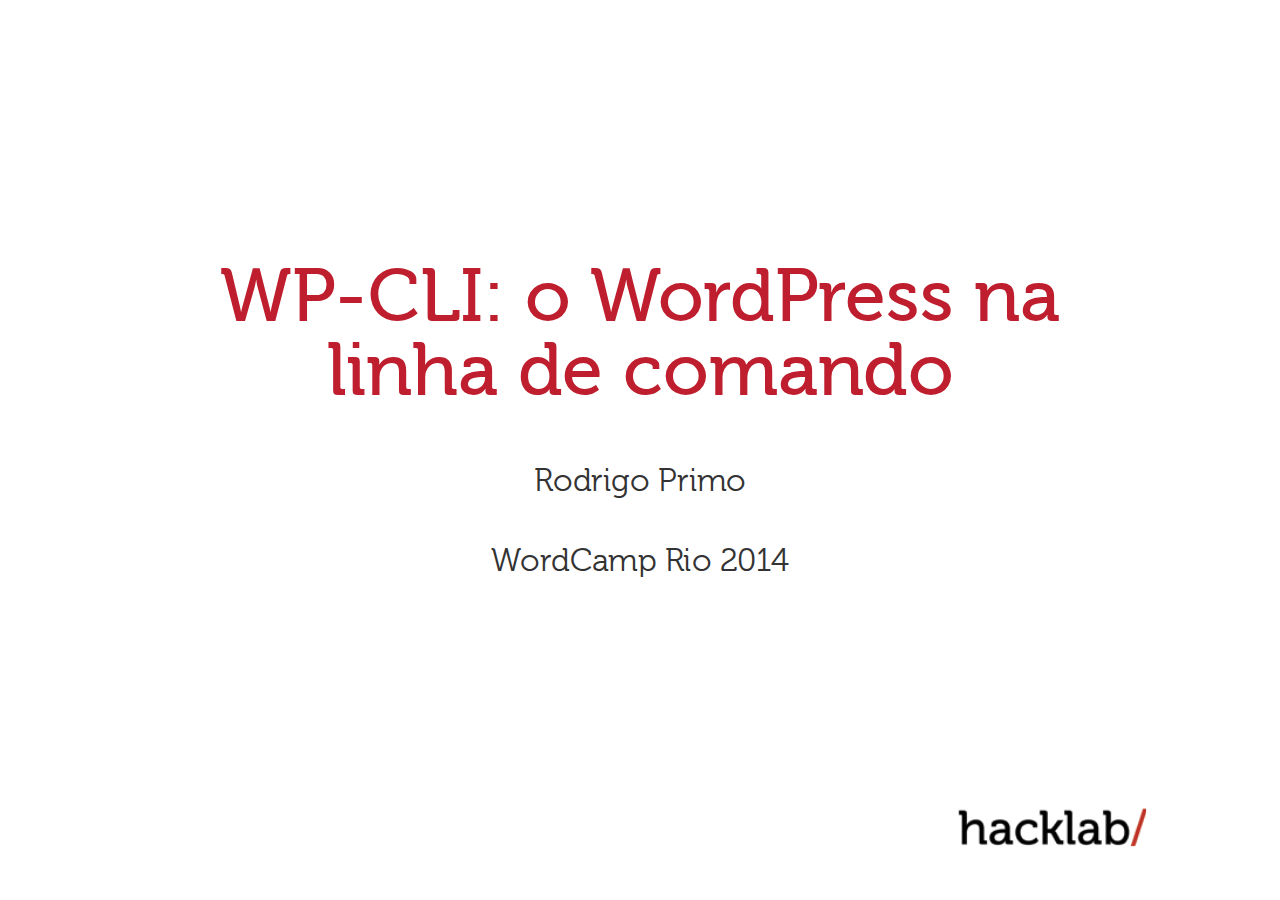
<file: index.html>
<!DOCTYPE html>
<!--
  Copyright 2010 Google Inc.

  Licensed under the Apache License, Version 2.0 (the "License");
  you may not use this file except in compliance with the License.
  You may obtain a copy of the License at

     http://www.apache.org/licenses/LICENSE-2.0

  Unless required by applicable law or agreed to in writing, software
  distributed under the License is distributed on an "AS IS" BASIS,
  WITHOUT WARRANTIES OR CONDITIONS OF ANY KIND, either express or implied.
  See the License for the specific language governing permissions and
  limitations under the License.

  Original slides: Marcin Wichary (mwichary@google.com)
  Modifications: Ernest Delgado (ernestd@google.com)
                 Alex Russell (slightlyoff@chromium.org)

  landslide modifications: Adam Zapletal (adamzap@gmail.com)
                           Nicolas Perriault (nperriault@gmail.com)
-->
<html>
<head>
    <meta http-equiv="Content-Type" content="text/html; charset=utf-8" />
    <meta http-equiv="X-UA-Compatible" content="chrome=1">
    <title>WP-CLI: o WordPress na linha de comando</title>
    <!-- Styles -->
    
    <style type="text/css" media="print">
      /*
Letter 612 x 792
A4     498 x 750
*/

/***************************************************************************/
/* The bits that you probably want to override! */
body {
  font-size: 20pt;
  font-family: "Helvetica", "Arial", "Liberation Sans", sans-serif;
  color: black;
  background-color: #fff; /* Colour outside of slide */
}

div.presentation, div.slide {
  background-color: white; /* colour of the slide */
}

div.slide h1, div.slide h2, div.slide h3, div.slide h4, div.slide h5, div.slide h6 {
  color: navy;
  font-weight: normal;
}

div.slide h3, div.slide h4, div.slide h5, div.slide h6 {
  margin-bottom: 6px;
}

div.slide h3 + p, div.slide h4 + p, div.slide h5 + p, div.slide h6 + p {
  margin-top: 6px;
}

pre {
  font-size: 12pt;
  font-family: Monaco, Courier, monospace;
}

li {
  line-height: 1.5em;
  margin-left: 10pt;
  /*padding: 10px 0*/;
}

li ul, li ul li {
  margin-top: 0;
}

table {
  margin-top: 6pt;
  border-collapse: collapse;
  width: 100%;
}
table th {
  text-align: left;
  border-bottom: 1px solid #666;
}
table td, table th {
  padding-left:   10px;
  padding-right:  10px;
  padding-top:    4px;
  padding-bottom: 4px;
}
tr > td:first-child, tr > th:first-child {
  padding-left: 0;
}

/* .notes are displayed when you press '2' */
.notes {
  color: white;
  background: #777;
  opacity:0.90;
}

/* A title slide is a single header */
.slide header:only-child h1 {
  font-weight: bold;
  font-size: 36pt;
}

/* Source and page number */
aside.source, aside.page_number {
  font-size: 14pt;
}

/* Quote and blockquote */
blockquote          { text-indent: -1ex; margin-bottom: 10px;}
blockquote *        { quotes: none; }
blockquote p:before { content: '\201C'; }
blockquote p:after  { content: '\201D'; }
blockquote p        { margin:0; padding:0; }
blockquote q:before { content: '\2018'; }
blockquote q:after  { content: '\2019'; }
.cite { margin:0; text-align:right; margin-right: 40px;}

/***************************************************************************/
/* Specific clases for use with the .fx: macro */

/* smaller and larger */
.smaller section {
  font-size: 18pt;
}

.smaller div h1 {
  font-size: 40pt;
}

.smaller section pre {
  font-size: 10pt;
}

.larger section {
  font-size: 22pt;
}

.larger div h1 {
  font-size: 40pt;
}

.larger section pre {
  font-size: 14pt;
}

/* titleslide: displaying a title(h1) and subtitle(h2) on the same slide */
div.titleslide { text-align: center; }
div.titleslide h1 { padding-top: 50pt; font-size: 60pt; font-weight: bold;}

/* imageslide: covering a whole slide with an image */
div.slides div.imageslide {margin: 0; width: 750pt; height: 460pt; overflow: hidden}
div.imageslide img { 
  position: relative; 
  /*top: -144pt;*/
  /*top: -460pt;*/
  /*left: -10pt; */
  top: -138pt;
  left: -10pt;
  width: 750pt;
  height: 460pt;
  max-width: 750pt !important; 
  max-height: 460pt !important; 
  z-index: 0; 
}

div.imageslide h1 { position: relative; z-index: 3 !important; /*left: 40px; top: -70pt; */}

/* black and white header for use with imageslide */
div.whiteheading h1 {color: #fffffe !important;}
div.blackheading h1 {color: black !important;}

/***************************************************************************/
/* Syntax highlighting is by Pygments - select via config file */
.lineno {color: #aaa; }  /* Line numbers */



/***************************************************************************/
/* The structure - You shouldn't need to change anything from here on down */
body {
  /*padding : 70pt;*/
  margin  : 0;
  overflow: hidden;
}

div.presentation, div.slides {
    transform: scale(1),
    -ms-transform: scale(1),
    -moz-transform: scale(1),
    -webkit-transform: scale(1),
    -o-transform: scale(1),
}

/*div.slides {
  width: 754pt !important;
  height: 502pt !important;
}*/

div.slide {
  display: block !important;
  width: 740pt !important;
  height: 460pt !important;
  border: 2pt solid #ddd;
/*  width      : 100%;
  height     : 100%;*/
  overflow   : hidden;
  page-break-after: always;
}

div.slide div.inner {
  width: 750pt !important;
  height: 460pt !important;
  margin: auto;
  display: table-cell;
  padding: 10pt;
}


/* A title slide is a single header */
.slide header:only-child {
  display: table;
}

.slide header:only-child h1 {
  width: 750pt !important;
  height: 460pt !important;
  text-align    : center;
  display       : table-cell;
  vertical-align: middle;
}

/*.slide header:only-child h1 {
  line-height: 180%;
  text-align: center;
  display: table-cell;
  vertical-align: middle;
  height: 600px;
  width: 800px;
  font-size: 48px;
  margin-top:100px;
  margin-bottom:100px;
}
*/


ol {
  margin-left: 5pt;
}

/* Image alignment options. Note that we align centre by default */
img { display: block; margin: auto; max-width: 600pt; max-height: 340pt;}

section img.align-center, section img.align-centre, section img.center, section img.centre {
  display: block;
  margin-left: auto;
  margin-right: auto;
}

section img.align-right, section img.right {
  display: block;
  margin-left: auto;
  margin-right: 0;
}

section img.align-left, section img.left {
  display: block;
  margin-right: auto;
  margin-left: 0;
}

section img.float-right {
  display: block;
  float: right;
  margin-left: auto;
  margin-right: 0;
}

section img.float-left {
  display: block;
  float: left;
  margin-right: auto;
  margin-left: 0;
}

/* Source and page number */
aside, footer {
  display: block;
  visibility: visible;
}

aside.source {
  display: none;
}

.page_number {
  position: relative; 
  text-align: right;
  display: block !important;
  visibility: visible !important;
  top: -40pt;
  right    : 0px;
  color    : black !important;
  padding  : 5pt !important;  
}


#toc, #help, .slide .notes,
.presenter_notes, #current_presenter_notes, #presenter_note,
 #time {
  display: none;
}


/* Turn of page numbers by uncommenting this */
.page_number {
  display: none !important;
}

/* Custom CSS bits */
.credits {
    float: right; 
    text-align:left;
    padding-top: 150pt !important;
}

.columnlist2 ul {
    vertical-align: top;
    -moz-column-count: 2;
    -moz-column-gap: 20px;
    -webkit-column-count: 2;
    -webkit-column-gap: 20px;
    column-count: 2;
    column-gap: 20px;
}

.columnlist3 ul {
    vertical-align: top;
    -moz-column-count: 3;
    -moz-column-gap: 20px;
    -webkit-column-count: 3;
    -webkit-column-gap: 20px;
    column-count: 3;
    column-gap: 20px;
}

    </style>
    <style type="text/css" media="screen, projection">
      /***************************************************************************/
/* The bits that you probably want to override! */
body {
    font-size: 36px;
    font-family: "Helvetica", "Arial", "Liberation Sans", sans-serif;
    color: black;
    background-color: #333; /* Colour outside of slide */
}

div.presentation, div.slide {
  background-color: white; /* colour of the slide */
}

div.slide h1, div.slide h2, div.slide h3, div.slide h4, div.slide h5, div.slide h6 {
  color: navy;
  font-weight: normal;
}

pre {
  font-size: 26px;
  font-family: Monaco, Courier, monospace;
}

li {
  padding: 10px 0;
}

table {
  margin-top: 10px;
  border-collapse: collapse;
  width: 100%;
}
table th {
  text-align: left;
  border-bottom: 1px solid #666;
}
table td, table th {
  padding-left:   10px;
  padding-right:  10px;
  padding-top:    4px;
  padding-bottom: 4px;
}
tr > td:first-child, tr > th:first-child {
  padding-left: 0;
}

/* .notes are displayed when you press '2' */
.notes {
  color: white;
  background: #777;
  opacity:0.90;
}

/* A title slide is a single header */
.slide header:only-child h1 {
  font-weight: bold;
  font-size: 80px;
}

/* Source and page number */
aside.source, aside.page_number {
  font-size: 20px;
}

/* Quote and blockquote */
blockquote          { text-indent: -1ex; margin-bottom: 10px;}
blockquote *        { quotes: none; }
blockquote p:before { content: '\201C'; }
blockquote p:after  { content: '\201D'; }
blockquote p        { margin:0; padding:0; }
blockquote q:before { content: '\2018'; }
blockquote q:after  { content: '\2019'; }
.cite { margin:0; text-align:right; margin-right: 40px;}

/***************************************************************************/
/* Specific clases for use with the .fx: macro */

/* smaller and larger */
.smaller section {
  font-size: 30px;
}

.smaller div h1 {
  font-size: 72px;
}

.smaller section pre {
  font-size: 24px;
}

.larger section {
  font-size: 42px;
}

.larger div h1 {
  font-size: 72px;
}

.larger section pre {
  font-size: 28px;
}

/* titleslide: displaying a title(h1) and subtitle(h2) on the same slide */
div.titleslide { text-align: center; }
div.titleslide h1 { padding-top: 140px; font-size: 80px; font-weight: bold;}

/* imageslide: covering a whole slide with an image */
div.slides div.imageslide {margin: 0; width: 1024px; height: 768px;}
div.imageslide img { 
  position: absolute; 
  top: 0; left: 0; 
  width: 1024px; 
  max-width: 1024px; max-height: 768px;
  z-index: 0; 
}

div.imageslide h1 { position: absolute; z-index: 3; left: 40px; top: 0; }

/* black and white header for use with imageslide */
div.whiteheading h1 {color: white !important;}
div.blackheading h1 {color: black !important;}

/***************************************************************************/
/* Syntax highlighting is by Pygments - select via config file */
.lineno {color: #aaa; }  /* Line numbers */


/***************************************************************************/
/* Slide transition */
.slide.past {
  opacity: 0;
}

.slide.current {
  opacity: 1;
  -webkit-transition: opacity 0.75s ease;
  -moz-transition: opacity 0.75s ease;
  -o-transition: opacity 0.75s ease;
}

.slide.future {
  opacity: 0;
}

/***************************************************************************/
/* The structure - You shouldn't need to change anything from here on down */
body {
  padding : 0;
  margin  : 0;
  width   : 100%;
  height  : 100%;
  overflow: hidden;
}

div.presentation {
  margin     : 0px auto;
  width      : 1024px;
  height     : 768px;
  position   : absolute;
  top        : 50%;
  left       : 50%;
  margin-left: -512px;
  margin-top : -384px;
}

div.slides {
  width      : 1024px;
  height     : 768px;
}

div.slide {
  display    : none;
  margin-left: 80px; /* Nice big margin */
  margin-top : 40px;
  width      : 864px;
  height     : 688px;
  position   : absolute;
  overflow   : hidden;
}

.slide.past, .slide.current {
  display: block;
}

.slide.future {
  display: none;
}

/* A title slide is a single header */
.slide header:only-child {
  display: table;
}

.slide header:only-child h1 {
  height        : 600px;
  width         : 864px;
  text-align    : center;
  display       : table-cell;
  vertical-align: middle;
}

ol {
  margin-left: 15px;
}

/* Image alignment options. Note that we align centre by default */
img { display: block; margin: auto; max-width: 864px; max-height: 500px;}

section img.align-center, section img.align-centre, section img.center, section img.centre {
  display: block;
  margin-left: auto;
  margin-right: auto;
}

section img.align-right, section img.right {
  display: block;
  margin-left: auto;
  margin-right: 0;
}

section img.align-left, section img.left {
  display: block;
  margin-right: auto;
  margin-left: 0;
}

section img.float-right {
  display: block;
  float: right;
  margin-left: auto;
  margin-right: 0;
}

section img.float-left {
  display: block;
  float: left;
  margin-right: auto;
  margin-left: 0;
}

/* Blank screen */
#blank {
  position: fixed;
  top: 0;
  left: 0;
  background-color: black;
  width: 100%;
  height: 100%;
  z-index: 64;
  display: none;
}
body.presenter_view.blank .slide.current {
   opacity: 0.2;
}

body.presenter_view #blank {
    display: none !important;
}

/* Display notes (keyboard: 2) */
.notes {
  display   : none;
  padding   : 30px;
  color: white;
  position:absolute;
  width     : 710px;
  min-height: 300px;
  left: 51px;
  top: 123px;
  overflow  : hidden;
}

/* Source and page number */
aside {
  display: none;
}
aside.source {
  position: absolute;
  bottom: 6px;
  left: 0px;
}
aside.page_number {
  position: absolute;
  bottom: 6px;
  right: 0px;
}


/* Expose */
body.expose div.slides {
  float           : left;
  position        : relative;
  overflow        : auto;
  margin          : 10px;
  width           : 1024px;
  height          : 768px;
  background-color: #fff !important;
}

body.expose div.slide {
  display                 : block;
  width                   : 864px;
  height                  : 688px;  
  float                   : left;
  position                : relative;
  left                    : auto !important;
  top                     : auto !important;
  margin                  : 0 !important;
  margin-left             : 10px !important;
  margin-top              : 10px !important;
  padding                 : 10px !important;
  -webkit-transition      : none;
  -moz-transition         : none;
  -o-transition           : none;  
  -moz-transform          : scale(.30, .30);
  -moz-transform-origin   : 0 0;
  -webkit-transform       : scale(.30, .30);
  -webkit-transform-origin: 0 0;
  -o-transform            : scale(.30, .30);
  -o-transform-origin     : 0 0;
  cursor                  : pointer;
  border                  : 10px solid #ccc;
  /*background-color        : #eee;*/
}

body.expose div.slide:hover {
  /*background-color: #D7FCFC;*/
  border: 10px solid blue;
}

body.expose .slide-wrapper {
  float   : left;
  position: relative;
  overflow: hidden;
  margin  : .5%;
  width   : 300px;
  height  : 233px;
}

body.expose .slide.far-past,
body.expose .slide.past,
body.expose .slide.future,
body.expose .slide.far-future {
  margin-left: 0;
  opacity: 1;
}

body.expose .slide.current {
  border: 10px solid red;
  -moz-transform: scale(.30, .30);
  -moz-transform-origin: 0 0;
  -webkit-transform: scale(.30, .30);
  -webkit-transform-origin: 0 0;
  -o-transform: scale(.30, .30);
  -o-transform-origin: 0 0;
}

body.expose .slide aside {
  display: block;
}
body.expose .slide aside.source {
  display: none;
}
body.expose .slide aside.page_number {
  display         : block;
  position        : absolute;
  bottom          : 10px;
  right           : 10px;
  font-size       : 40px;
  background-color: #eee;
  color           : black;
  padding         : 10px;
}

body.expose .slide.current aside.page_number {
  background-color: red;
  color: white;
}

body.expose .slide:hover aside.page_number {
  background-color: blue;
  color: white;
}

/* Sidebar for ToC and Help */
.sidebar {
  background-color: #eee;
  color: #000;
  border-right: 5px solid #ddd;
  z-index: 63;
  height: 100%;
  overflow: hidden;
  top: 0;
  position: absolute;
  display: block;
  margin: 0;
  padding: 10px 16px;
  overflow: auto;
  -webkit-transition: margin 0.2s ease-in-out;
  -moz-transition: margin 0.2s ease-in-out;
  -o-transition: margin 0.2s ease-in-out;
  font-size: 14px;
}

.sidebar.hidden {
  margin-left: -500px;
}

.sidebar h2 {
  margin: 0 0 16px;
  padding: 0;
}

.sidebar table {
  width: 100%;
  margin: 0;
  padding: 0;
  border-collapse: collapse;
}

.sidebar table caption {
  display: none;
}

.sidebar tr {
  margin: 2px 0;
  border-bottom: 1px solid #ccc;
}

.sidebar th {
  text-align: left;
  font-weight: normal;
  max-width: 300px;
  overflow: hidden;
}

.sidebar tr.sub th {
  text-indent: 20px;
}

.sidebar td {
  text-align: right;
  min-width: 20px;
}

.sidebar a {
  color: #000;
  display: block;
  text-decoration: none;
  border-bottom: none;
  padding: 4px 0;
}

.sidebar tr.active, .sidebar tr.active:hover, .sidebar tr.active a {
  background: white;
}

.sidebar tr:hover {
  background: #ccc;
}

/* Presenter Mode */
body.presenter_view, body.presenter_view div.presentation {
  background-color: #333 !important;
}
body.presenter_view div.slides {
  margin-left: -40px !important;
  margin-top : -30px !important;
}

body.presenter_view div.slide {
  display: inline;
  position: absolute;
  overflow: hidden;
  -moz-transform: scale(0.55, 0.55);
  -moz-transform-origin: 0 0;
  -webkit-transform: scale(0.55, 0.55);
  -webkit-transform-origin: 0 0;
  -o-transform: scale(0.55, 0.55);
  -o-transform-origin: 0 0;
  opacity: 1;
  width: 864px !important;
  height: 688px !important;
  margin-left: 60px !important;
  margin-top: 90px !important;
}

body.presenter_view .slide.far-past {
  display: none;
}

body.presenter_view .slide.past {
  display: none;
}

body.presenter_view .slide.current {
  display: block;
  border: 8px solid maroon;
  z-index: 2;
}

body.presenter_view .slide.future {
  display: block;
  margin-left: 560px !important;
  z-index: 1;
  opacity: 1;
  margin-top: 90px !important;
  border: 8px solid #aaa;
  -moz-transform: scale(0.55, 0.55);
  -moz-transform-origin: 0 0;
  -webkit-transform: scale(0.55, 0.55);
  -webkit-transform-origin: 0 0;
  -o-transform: scale(0.55, 0.55);
  -o-transform-origin: 0 0;
}

body.presenter_view .slide.far-future {
  display: none;
  margin-left: 525px;
}

body.presenter_view div#current_presenter_notes {
  visibility: visible;
  display: block;
  position: absolute;
  overflow: auto;
  vertical-align: middle;
  left: 0;
  top: 60%;
  height: 38%;
  margin-left: 20px;
  z-index: 2;
  width: 973px;
  border: 4px solid #aaa;
  background-color: #eee;
}

body.presenter_view div#current_presenter_notes section {
    background-color: #eee !important;
}

body.presenter_view .slide aside.page_number {
  display         : block;
  position        : absolute;
  bottom          : 10px;
  right           : 10px;
  font-size       : 70px;
  background-color: #eee;
  color           : black;
  padding         : 10px;
}

body.presenter_view .slide.current aside.page_number {
  background-color: maroon;
  color: white;
}

/* Time display */
#time { display: none; }

body.presenter_view #time {
  display: block;
  color: white;
  float:right;
  width: 200px;
  text-align: right;
  margin-right: 40px;
  margin-top: 20px;
  padding: 0;
  line-height: 0;
  font-size: 55px;
}

body.presenter_view div#current_presenter_notes header {
  border-bottom: 1px solid #ccc;
}
body.presenter_view div#current_presenter_notes header h1 {
  margin: 5px 10px;
}

body.presenter_view div#current_presenter_notes section {
  font-family: "Helvetica", "Arial", "Liberation Sans", sans-serif;
  font-size: 20px;
  color: black;
  display: block;
  overflow: visible;
  position: relative;
  background-color: #fffeff;
  margin: 0;
  padding: 10px;
/*  border: 3px solid blue;*/

}

body.presenter_view div#current_presenter_notes section p {
  margin: 0;
}

body.presenter_view div#current_presenter_notes section li {
  font-size: inherit;
  padding: 0;
}

body.presenter_view div#current_presenter_notes h1 {
  margin-left: 10px;
  font-size: 20px;
  display: block;

}

div#current_presenter_notes {
  display: none;
}

div.slide div.presenter_notes {
  display: none;
}

    </style>
    
    
      
      <style type="text/css" media="screen, projection">
        .highlight .hll { background-color: #49483e }
.highlight  { background: #272822; color: #f8f8f2 }
.highlight .c { color: #75715e } /* Comment */
.highlight .err { color: #960050; background-color: #1e0010 } /* Error */
.highlight .k { color: #66d9ef } /* Keyword */
.highlight .l { color: #ae81ff } /* Literal */
.highlight .n { color: #f8f8f2 } /* Name */
.highlight .o { color: #f92672 } /* Operator */
.highlight .p { color: #f8f8f2 } /* Punctuation */
.highlight .cm { color: #75715e } /* Comment.Multiline */
.highlight .cp { color: #75715e } /* Comment.Preproc */
.highlight .c1 { color: #75715e } /* Comment.Single */
.highlight .cs { color: #75715e } /* Comment.Special */
.highlight .ge { font-style: italic } /* Generic.Emph */
.highlight .gs { font-weight: bold } /* Generic.Strong */
.highlight .kc { color: #66d9ef } /* Keyword.Constant */
.highlight .kd { color: #66d9ef } /* Keyword.Declaration */
.highlight .kn { color: #f92672 } /* Keyword.Namespace */
.highlight .kp { color: #66d9ef } /* Keyword.Pseudo */
.highlight .kr { color: #66d9ef } /* Keyword.Reserved */
.highlight .kt { color: #66d9ef } /* Keyword.Type */
.highlight .ld { color: #e6db74 } /* Literal.Date */
.highlight .m { color: #ae81ff } /* Literal.Number */
.highlight .s { color: #e6db74 } /* Literal.String */
.highlight .na { color: #a6e22e } /* Name.Attribute */
.highlight .nb { color: #f8f8f2 } /* Name.Builtin */
.highlight .nc { color: #a6e22e } /* Name.Class */
.highlight .no { color: #66d9ef } /* Name.Constant */
.highlight .nd { color: #a6e22e } /* Name.Decorator */
.highlight .ni { color: #f8f8f2 } /* Name.Entity */
.highlight .ne { color: #a6e22e } /* Name.Exception */
.highlight .nf { color: #a6e22e } /* Name.Function */
.highlight .nl { color: #f8f8f2 } /* Name.Label */
.highlight .nn { color: #f8f8f2 } /* Name.Namespace */
.highlight .nx { color: #a6e22e } /* Name.Other */
.highlight .py { color: #f8f8f2 } /* Name.Property */
.highlight .nt { color: #f92672 } /* Name.Tag */
.highlight .nv { color: #f8f8f2 } /* Name.Variable */
.highlight .ow { color: #f92672 } /* Operator.Word */
.highlight .w { color: #f8f8f2 } /* Text.Whitespace */
.highlight .mf { color: #ae81ff } /* Literal.Number.Float */
.highlight .mh { color: #ae81ff } /* Literal.Number.Hex */
.highlight .mi { color: #ae81ff } /* Literal.Number.Integer */
.highlight .mo { color: #ae81ff } /* Literal.Number.Oct */
.highlight .sb { color: #e6db74 } /* Literal.String.Backtick */
.highlight .sc { color: #e6db74 } /* Literal.String.Char */
.highlight .sd { color: #e6db74 } /* Literal.String.Doc */
.highlight .s2 { color: #e6db74 } /* Literal.String.Double */
.highlight .se { color: #ae81ff } /* Literal.String.Escape */
.highlight .sh { color: #e6db74 } /* Literal.String.Heredoc */
.highlight .si { color: #e6db74 } /* Literal.String.Interpol */
.highlight .sx { color: #e6db74 } /* Literal.String.Other */
.highlight .sr { color: #e6db74 } /* Literal.String.Regex */
.highlight .s1 { color: #e6db74 } /* Literal.String.Single */
.highlight .ss { color: #e6db74 } /* Literal.String.Symbol */
.highlight .bp { color: #f8f8f2 } /* Name.Builtin.Pseudo */
.highlight .vc { color: #f8f8f2 } /* Name.Variable.Class */
.highlight .vg { color: #f8f8f2 } /* Name.Variable.Global */
.highlight .vi { color: #f8f8f2 } /* Name.Variable.Instance */
.highlight .il { color: #ae81ff } /* Literal.Number.Integer.Long */

      </style>
      
    
      
      <style type="text/css" media="screen, projection">
        body {
    background-color: #FFF;
}

@font-face {
    font-family: 'Museo';
    src: url('fonts/Museo300-Regular-webfont.eot');
    src: url('fonts/Museo300-Regular-webfont.eot?#iefix') format('embedded-opentype'),
         url('fonts/Museo300-Regular-webfont.woff') format('woff'),
         url('fonts/Museo300-Regular-webfont.ttf') format('truetype'),
         url('fonts/Museo300-Regular-webfont.svg#Museo300Regular') format('svg');
    font-weight: normal;
    font-style: normal;
}

@font-face {
    font-family: 'Museo';
    src: url('fonts/Museo500-Regular-webfont.eot');
    src: url('fonts/Museo500-Regular-webfont.eot?#iefix') format('embedded-opentype'),
         url('fonts/Museo500-Regular-webfont.woff') format('woff'),
         url('fonts/Museo500-Regular-webfont.ttf') format('truetype'),
         url('fonts/Museo500-Regular-webfont.svg#Museo500Regular') format('svg');
    font-weight: bold;
    font-style: normal;
}

div.slide h1, div.slide h2, div.slide h3, div.slide h4, div.slide h5, div.slide h6 {
    color: rgb(190, 30, 45);
    font-family: "Museo";
    font-weight: normal;
    line-height: 1;
}

div.slide h1 {
    font-size: 63px;
}

div.titleslide h1 {
    font-weight: bold;
}

div.slide h2 {
    font-size: 54px;
}

div.slide h3 {
    font-size: 45px;
}

div.slide h4 {
    font-size: 36px;
}

div.slide h5 {
    font-size: 36px;
}

div.slide h6 {
    font-size: 36px;
}

div.slide {
    color: #333;
    font-family: "Museo";
    font-size: 27px;
    line-height: 1.5;
}

div.lastslide { text-align: center; }
div.lastslide h1 { padding-top: 60px; padding-bottom: 60px; font-size: 63px; font-weight: bold;}

aside.logo {
    bottom: 6px;
    position: absolute;
    right: 0px;
    display: block;
}

pre {
    font-size: 22px;
    padding: 0 10px;
}

      </style>
      
    
    <!-- /Styles -->
    <!-- Javascripts -->
    
    <script>
      /*! jQuery v1.7.2 jquery.com | jquery.org/license */
(function(a,b){function cy(a){return f.isWindow(a)?a:a.nodeType===9?a.defaultView||a.parentWindow:!1}function cu(a){if(!cj[a]){var b=c.body,d=f("<"+a+">").appendTo(b),e=d.css("display");d.remove();if(e==="none"||e===""){ck||(ck=c.createElement("iframe"),ck.frameBorder=ck.width=ck.height=0),b.appendChild(ck);if(!cl||!ck.createElement)cl=(ck.contentWindow||ck.contentDocument).document,cl.write((f.support.boxModel?"<!doctype html>":"")+"<html><body>"),cl.close();d=cl.createElement(a),cl.body.appendChild(d),e=f.css(d,"display"),b.removeChild(ck)}cj[a]=e}return cj[a]}function ct(a,b){var c={};f.each(cp.concat.apply([],cp.slice(0,b)),function(){c[this]=a});return c}function cs(){cq=b}function cr(){setTimeout(cs,0);return cq=f.now()}function ci(){try{return new a.ActiveXObject("Microsoft.XMLHTTP")}catch(b){}}function ch(){try{return new a.XMLHttpRequest}catch(b){}}function cb(a,c){a.dataFilter&&(c=a.dataFilter(c,a.dataType));var d=a.dataTypes,e={},g,h,i=d.length,j,k=d[0],l,m,n,o,p;for(g=1;g<i;g++){if(g===1)for(h in a.converters)typeof h=="string"&&(e[h.toLowerCase()]=a.converters[h]);l=k,k=d[g];if(k==="*")k=l;else if(l!=="*"&&l!==k){m=l+" "+k,n=e[m]||e["* "+k];if(!n){p=b;for(o in e){j=o.split(" ");if(j[0]===l||j[0]==="*"){p=e[j[1]+" "+k];if(p){o=e[o],o===!0?n=p:p===!0&&(n=o);break}}}}!n&&!p&&f.error("No conversion from "+m.replace(" "," to ")),n!==!0&&(c=n?n(c):p(o(c)))}}return c}function ca(a,c,d){var e=a.contents,f=a.dataTypes,g=a.responseFields,h,i,j,k;for(i in g)i in d&&(c[g[i]]=d[i]);while(f[0]==="*")f.shift(),h===b&&(h=a.mimeType||c.getResponseHeader("content-type"));if(h)for(i in e)if(e[i]&&e[i].test(h)){f.unshift(i);break}if(f[0]in d)j=f[0];else{for(i in d){if(!f[0]||a.converters[i+" "+f[0]]){j=i;break}k||(k=i)}j=j||k}if(j){j!==f[0]&&f.unshift(j);return d[j]}}function b_(a,b,c,d){if(f.isArray(b))f.each(b,function(b,e){c||bD.test(a)?d(a,e):b_(a+"["+(typeof e=="object"?b:"")+"]",e,c,d)});else if(!c&&f.type(b)==="object")for(var e in b)b_(a+"["+e+"]",b[e],c,d);else d(a,b)}function b$(a,c){var d,e,g=f.ajaxSettings.flatOptions||{};for(d in c)c[d]!==b&&((g[d]?a:e||(e={}))[d]=c[d]);e&&f.extend(!0,a,e)}function bZ(a,c,d,e,f,g){f=f||c.dataTypes[0],g=g||{},g[f]=!0;var h=a[f],i=0,j=h?h.length:0,k=a===bS,l;for(;i<j&&(k||!l);i++)l=h[i](c,d,e),typeof l=="string"&&(!k||g[l]?l=b:(c.dataTypes.unshift(l),l=bZ(a,c,d,e,l,g)));(k||!l)&&!g["*"]&&(l=bZ(a,c,d,e,"*",g));return l}function bY(a){return function(b,c){typeof b!="string"&&(c=b,b="*");if(f.isFunction(c)){var d=b.toLowerCase().split(bO),e=0,g=d.length,h,i,j;for(;e<g;e++)h=d[e],j=/^\+/.test(h),j&&(h=h.substr(1)||"*"),i=a[h]=a[h]||[],i[j?"unshift":"push"](c)}}}function bB(a,b,c){var d=b==="width"?a.offsetWidth:a.offsetHeight,e=b==="width"?1:0,g=4;if(d>0){if(c!=="border")for(;e<g;e+=2)c||(d-=parseFloat(f.css(a,"padding"+bx[e]))||0),c==="margin"?d+=parseFloat(f.css(a,c+bx[e]))||0:d-=parseFloat(f.css(a,"border"+bx[e]+"Width"))||0;return d+"px"}d=by(a,b);if(d<0||d==null)d=a.style[b];if(bt.test(d))return d;d=parseFloat(d)||0;if(c)for(;e<g;e+=2)d+=parseFloat(f.css(a,"padding"+bx[e]))||0,c!=="padding"&&(d+=parseFloat(f.css(a,"border"+bx[e]+"Width"))||0),c==="margin"&&(d+=parseFloat(f.css(a,c+bx[e]))||0);return d+"px"}function bo(a){var b=c.createElement("div");bh.appendChild(b),b.innerHTML=a.outerHTML;return b.firstChild}function bn(a){var b=(a.nodeName||"").toLowerCase();b==="input"?bm(a):b!=="script"&&typeof a.getElementsByTagName!="undefined"&&f.grep(a.getElementsByTagName("input"),bm)}function bm(a){if(a.type==="checkbox"||a.type==="radio")a.defaultChecked=a.checked}function bl(a){return typeof a.getElementsByTagName!="undefined"?a.getElementsByTagName("*"):typeof a.querySelectorAll!="undefined"?a.querySelectorAll("*"):[]}function bk(a,b){var c;b.nodeType===1&&(b.clearAttributes&&b.clearAttributes(),b.mergeAttributes&&b.mergeAttributes(a),c=b.nodeName.toLowerCase(),c==="object"?b.outerHTML=a.outerHTML:c!=="input"||a.type!=="checkbox"&&a.type!=="radio"?c==="option"?b.selected=a.defaultSelected:c==="input"||c==="textarea"?b.defaultValue=a.defaultValue:c==="script"&&b.text!==a.text&&(b.text=a.text):(a.checked&&(b.defaultChecked=b.checked=a.checked),b.value!==a.value&&(b.value=a.value)),b.removeAttribute(f.expando),b.removeAttribute("_submit_attached"),b.removeAttribute("_change_attached"))}function bj(a,b){if(b.nodeType===1&&!!f.hasData(a)){var c,d,e,g=f._data(a),h=f._data(b,g),i=g.events;if(i){delete h.handle,h.events={};for(c in i)for(d=0,e=i[c].length;d<e;d++)f.event.add(b,c,i[c][d])}h.data&&(h.data=f.extend({},h.data))}}function bi(a,b){return f.nodeName(a,"table")?a.getElementsByTagName("tbody")[0]||a.appendChild(a.ownerDocument.createElement("tbody")):a}function U(a){var b=V.split("|"),c=a.createDocumentFragment();if(c.createElement)while(b.length)c.createElement(b.pop());return c}function T(a,b,c){b=b||0;if(f.isFunction(b))return f.grep(a,function(a,d){var e=!!b.call(a,d,a);return e===c});if(b.nodeType)return f.grep(a,function(a,d){return a===b===c});if(typeof b=="string"){var d=f.grep(a,function(a){return a.nodeType===1});if(O.test(b))return f.filter(b,d,!c);b=f.filter(b,d)}return f.grep(a,function(a,d){return f.inArray(a,b)>=0===c})}function S(a){return!a||!a.parentNode||a.parentNode.nodeType===11}function K(){return!0}function J(){return!1}function n(a,b,c){var d=b+"defer",e=b+"queue",g=b+"mark",h=f._data(a,d);h&&(c==="queue"||!f._data(a,e))&&(c==="mark"||!f._data(a,g))&&setTimeout(function(){!f._data(a,e)&&!f._data(a,g)&&(f.removeData(a,d,!0),h.fire())},0)}function m(a){for(var b in a){if(b==="data"&&f.isEmptyObject(a[b]))continue;if(b!=="toJSON")return!1}return!0}function l(a,c,d){if(d===b&&a.nodeType===1){var e="data-"+c.replace(k,"-$1").toLowerCase();d=a.getAttribute(e);if(typeof d=="string"){try{d=d==="true"?!0:d==="false"?!1:d==="null"?null:f.isNumeric(d)?+d:j.test(d)?f.parseJSON(d):d}catch(g){}f.data(a,c,d)}else d=b}return d}function h(a){var b=g[a]={},c,d;a=a.split(/\s+/);for(c=0,d=a.length;c<d;c++)b[a[c]]=!0;return b}var c=a.document,d=a.navigator,e=a.location,f=function(){function J(){if(!e.isReady){try{c.documentElement.doScroll("left")}catch(a){setTimeout(J,1);return}e.ready()}}var e=function(a,b){return new e.fn.init(a,b,h)},f=a.jQuery,g=a.$,h,i=/^(?:[^#<]*(<[\w\W]+>)[^>]*$|#([\w\-]*)$)/,j=/\S/,k=/^\s+/,l=/\s+$/,m=/^<(\w+)\s*\/?>(?:<\/\1>)?$/,n=/^[\],:{}\s]*$/,o=/\\(?:["\\\/bfnrt]|u[0-9a-fA-F]{4})/g,p=/"[^"\\\n\r]*"|true|false|null|-?\d+(?:\.\d*)?(?:[eE][+\-]?\d+)?/g,q=/(?:^|:|,)(?:\s*\[)+/g,r=/(webkit)[ \/]([\w.]+)/,s=/(opera)(?:.*version)?[ \/]([\w.]+)/,t=/(msie) ([\w.]+)/,u=/(mozilla)(?:.*? rv:([\w.]+))?/,v=/-([a-z]|[0-9])/ig,w=/^-ms-/,x=function(a,b){return(b+"").toUpperCase()},y=d.userAgent,z,A,B,C=Object.prototype.toString,D=Object.prototype.hasOwnProperty,E=Array.prototype.push,F=Array.prototype.slice,G=String.prototype.trim,H=Array.prototype.indexOf,I={};e.fn=e.prototype={constructor:e,init:function(a,d,f){var g,h,j,k;if(!a)return this;if(a.nodeType){this.context=this[0]=a,this.length=1;return this}if(a==="body"&&!d&&c.body){this.context=c,this[0]=c.body,this.selector=a,this.length=1;return this}if(typeof a=="string"){a.charAt(0)!=="<"||a.charAt(a.length-1)!==">"||a.length<3?g=i.exec(a):g=[null,a,null];if(g&&(g[1]||!d)){if(g[1]){d=d instanceof e?d[0]:d,k=d?d.ownerDocument||d:c,j=m.exec(a),j?e.isPlainObject(d)?(a=[c.createElement(j[1])],e.fn.attr.call(a,d,!0)):a=[k.createElement(j[1])]:(j=e.buildFragment([g[1]],[k]),a=(j.cacheable?e.clone(j.fragment):j.fragment).childNodes);return e.merge(this,a)}h=c.getElementById(g[2]);if(h&&h.parentNode){if(h.id!==g[2])return f.find(a);this.length=1,this[0]=h}this.context=c,this.selector=a;return this}return!d||d.jquery?(d||f).find(a):this.constructor(d).find(a)}if(e.isFunction(a))return f.ready(a);a.selector!==b&&(this.selector=a.selector,this.context=a.context);return e.makeArray(a,this)},selector:"",jquery:"1.7.2",length:0,size:function(){return this.length},toArray:function(){return F.call(this,0)},get:function(a){return a==null?this.toArray():a<0?this[this.length+a]:this[a]},pushStack:function(a,b,c){var d=this.constructor();e.isArray(a)?E.apply(d,a):e.merge(d,a),d.prevObject=this,d.context=this.context,b==="find"?d.selector=this.selector+(this.selector?" ":"")+c:b&&(d.selector=this.selector+"."+b+"("+c+")");return d},each:function(a,b){return e.each(this,a,b)},ready:function(a){e.bindReady(),A.add(a);return this},eq:function(a){a=+a;return a===-1?this.slice(a):this.slice(a,a+1)},first:function(){return this.eq(0)},last:function(){return this.eq(-1)},slice:function(){return this.pushStack(F.apply(this,arguments),"slice",F.call(arguments).join(","))},map:function(a){return this.pushStack(e.map(this,function(b,c){return a.call(b,c,b)}))},end:function(){return this.prevObject||this.constructor(null)},push:E,sort:[].sort,splice:[].splice},e.fn.init.prototype=e.fn,e.extend=e.fn.extend=function(){var a,c,d,f,g,h,i=arguments[0]||{},j=1,k=arguments.length,l=!1;typeof i=="boolean"&&(l=i,i=arguments[1]||{},j=2),typeof i!="object"&&!e.isFunction(i)&&(i={}),k===j&&(i=this,--j);for(;j<k;j++)if((a=arguments[j])!=null)for(c in a){d=i[c],f=a[c];if(i===f)continue;l&&f&&(e.isPlainObject(f)||(g=e.isArray(f)))?(g?(g=!1,h=d&&e.isArray(d)?d:[]):h=d&&e.isPlainObject(d)?d:{},i[c]=e.extend(l,h,f)):f!==b&&(i[c]=f)}return i},e.extend({noConflict:function(b){a.$===e&&(a.$=g),b&&a.jQuery===e&&(a.jQuery=f);return e},isReady:!1,readyWait:1,holdReady:function(a){a?e.readyWait++:e.ready(!0)},ready:function(a){if(a===!0&&!--e.readyWait||a!==!0&&!e.isReady){if(!c.body)return setTimeout(e.ready,1);e.isReady=!0;if(a!==!0&&--e.readyWait>0)return;A.fireWith(c,[e]),e.fn.trigger&&e(c).trigger("ready").off("ready")}},bindReady:function(){if(!A){A=e.Callbacks("once memory");if(c.readyState==="complete")return setTimeout(e.ready,1);if(c.addEventListener)c.addEventListener("DOMContentLoaded",B,!1),a.addEventListener("load",e.ready,!1);else if(c.attachEvent){c.attachEvent("onreadystatechange",B),a.attachEvent("onload",e.ready);var b=!1;try{b=a.frameElement==null}catch(d){}c.documentElement.doScroll&&b&&J()}}},isFunction:function(a){return e.type(a)==="function"},isArray:Array.isArray||function(a){return e.type(a)==="array"},isWindow:function(a){return a!=null&&a==a.window},isNumeric:function(a){return!isNaN(parseFloat(a))&&isFinite(a)},type:function(a){return a==null?String(a):I[C.call(a)]||"object"},isPlainObject:function(a){if(!a||e.type(a)!=="object"||a.nodeType||e.isWindow(a))return!1;try{if(a.constructor&&!D.call(a,"constructor")&&!D.call(a.constructor.prototype,"isPrototypeOf"))return!1}catch(c){return!1}var d;for(d in a);return d===b||D.call(a,d)},isEmptyObject:function(a){for(var b in a)return!1;return!0},error:function(a){throw new Error(a)},parseJSON:function(b){if(typeof b!="string"||!b)return null;b=e.trim(b);if(a.JSON&&a.JSON.parse)return a.JSON.parse(b);if(n.test(b.replace(o,"@").replace(p,"]").replace(q,"")))return(new Function("return "+b))();e.error("Invalid JSON: "+b)},parseXML:function(c){if(typeof c!="string"||!c)return null;var d,f;try{a.DOMParser?(f=new DOMParser,d=f.parseFromString(c,"text/xml")):(d=new ActiveXObject("Microsoft.XMLDOM"),d.async="false",d.loadXML(c))}catch(g){d=b}(!d||!d.documentElement||d.getElementsByTagName("parsererror").length)&&e.error("Invalid XML: "+c);return d},noop:function(){},globalEval:function(b){b&&j.test(b)&&(a.execScript||function(b){a.eval.call(a,b)})(b)},camelCase:function(a){return a.replace(w,"ms-").replace(v,x)},nodeName:function(a,b){return a.nodeName&&a.nodeName.toUpperCase()===b.toUpperCase()},each:function(a,c,d){var f,g=0,h=a.length,i=h===b||e.isFunction(a);if(d){if(i){for(f in a)if(c.apply(a[f],d)===!1)break}else for(;g<h;)if(c.apply(a[g++],d)===!1)break}else if(i){for(f in a)if(c.call(a[f],f,a[f])===!1)break}else for(;g<h;)if(c.call(a[g],g,a[g++])===!1)break;return a},trim:G?function(a){return a==null?"":G.call(a)}:function(a){return a==null?"":(a+"").replace(k,"").replace(l,"")},makeArray:function(a,b){var c=b||[];if(a!=null){var d=e.type(a);a.length==null||d==="string"||d==="function"||d==="regexp"||e.isWindow(a)?E.call(c,a):e.merge(c,a)}return c},inArray:function(a,b,c){var d;if(b){if(H)return H.call(b,a,c);d=b.length,c=c?c<0?Math.max(0,d+c):c:0;for(;c<d;c++)if(c in b&&b[c]===a)return c}return-1},merge:function(a,c){var d=a.length,e=0;if(typeof c.length=="number")for(var f=c.length;e<f;e++)a[d++]=c[e];else while(c[e]!==b)a[d++]=c[e++];a.length=d;return a},grep:function(a,b,c){var d=[],e;c=!!c;for(var f=0,g=a.length;f<g;f++)e=!!b(a[f],f),c!==e&&d.push(a[f]);return d},map:function(a,c,d){var f,g,h=[],i=0,j=a.length,k=a instanceof e||j!==b&&typeof j=="number"&&(j>0&&a[0]&&a[j-1]||j===0||e.isArray(a));if(k)for(;i<j;i++)f=c(a[i],i,d),f!=null&&(h[h.length]=f);else for(g in a)f=c(a[g],g,d),f!=null&&(h[h.length]=f);return h.concat.apply([],h)},guid:1,proxy:function(a,c){if(typeof c=="string"){var d=a[c];c=a,a=d}if(!e.isFunction(a))return b;var f=F.call(arguments,2),g=function(){return a.apply(c,f.concat(F.call(arguments)))};g.guid=a.guid=a.guid||g.guid||e.guid++;return g},access:function(a,c,d,f,g,h,i){var j,k=d==null,l=0,m=a.length;if(d&&typeof d=="object"){for(l in d)e.access(a,c,l,d[l],1,h,f);g=1}else if(f!==b){j=i===b&&e.isFunction(f),k&&(j?(j=c,c=function(a,b,c){return j.call(e(a),c)}):(c.call(a,f),c=null));if(c)for(;l<m;l++)c(a[l],d,j?f.call(a[l],l,c(a[l],d)):f,i);g=1}return g?a:k?c.call(a):m?c(a[0],d):h},now:function(){return(new Date).getTime()},uaMatch:function(a){a=a.toLowerCase();var b=r.exec(a)||s.exec(a)||t.exec(a)||a.indexOf("compatible")<0&&u.exec(a)||[];return{browser:b[1]||"",version:b[2]||"0"}},sub:function(){function a(b,c){return new a.fn.init(b,c)}e.extend(!0,a,this),a.superclass=this,a.fn=a.prototype=this(),a.fn.constructor=a,a.sub=this.sub,a.fn.init=function(d,f){f&&f instanceof e&&!(f instanceof a)&&(f=a(f));return e.fn.init.call(this,d,f,b)},a.fn.init.prototype=a.fn;var b=a(c);return a},browser:{}}),e.each("Boolean Number String Function Array Date RegExp Object".split(" "),function(a,b){I["[object "+b+"]"]=b.toLowerCase()}),z=e.uaMatch(y),z.browser&&(e.browser[z.browser]=!0,e.browser.version=z.version),e.browser.webkit&&(e.browser.safari=!0),j.test(" ")&&(k=/^[\s\xA0]+/,l=/[\s\xA0]+$/),h=e(c),c.addEventListener?B=function(){c.removeEventListener("DOMContentLoaded",B,!1),e.ready()}:c.attachEvent&&(B=function(){c.readyState==="complete"&&(c.detachEvent("onreadystatechange",B),e.ready())});return e}(),g={};f.Callbacks=function(a){a=a?g[a]||h(a):{};var c=[],d=[],e,i,j,k,l,m,n=function(b){var d,e,g,h,i;for(d=0,e=b.length;d<e;d++)g=b[d],h=f.type(g),h==="array"?n(g):h==="function"&&(!a.unique||!p.has(g))&&c.push(g)},o=function(b,f){f=f||[],e=!a.memory||[b,f],i=!0,j=!0,m=k||0,k=0,l=c.length;for(;c&&m<l;m++)if(c[m].apply(b,f)===!1&&a.stopOnFalse){e=!0;break}j=!1,c&&(a.once?e===!0?p.disable():c=[]:d&&d.length&&(e=d.shift(),p.fireWith(e[0],e[1])))},p={add:function(){if(c){var a=c.length;n(arguments),j?l=c.length:e&&e!==!0&&(k=a,o(e[0],e[1]))}return this},remove:function(){if(c){var b=arguments,d=0,e=b.length;for(;d<e;d++)for(var f=0;f<c.length;f++)if(b[d]===c[f]){j&&f<=l&&(l--,f<=m&&m--),c.splice(f--,1);if(a.unique)break}}return this},has:function(a){if(c){var b=0,d=c.length;for(;b<d;b++)if(a===c[b])return!0}return!1},empty:function(){c=[];return this},disable:function(){c=d=e=b;return this},disabled:function(){return!c},lock:function(){d=b,(!e||e===!0)&&p.disable();return this},locked:function(){return!d},fireWith:function(b,c){d&&(j?a.once||d.push([b,c]):(!a.once||!e)&&o(b,c));return this},fire:function(){p.fireWith(this,arguments);return this},fired:function(){return!!i}};return p};var i=[].slice;f.extend({Deferred:function(a){var b=f.Callbacks("once memory"),c=f.Callbacks("once memory"),d=f.Callbacks("memory"),e="pending",g={resolve:b,reject:c,notify:d},h={done:b.add,fail:c.add,progress:d.add,state:function(){return e},isResolved:b.fired,isRejected:c.fired,then:function(a,b,c){i.done(a).fail(b).progress(c);return this},always:function(){i.done.apply(i,arguments).fail.apply(i,arguments);return this},pipe:function(a,b,c){return f.Deferred(function(d){f.each({done:[a,"resolve"],fail:[b,"reject"],progress:[c,"notify"]},function(a,b){var c=b[0],e=b[1],g;f.isFunction(c)?i[a](function(){g=c.apply(this,arguments),g&&f.isFunction(g.promise)?g.promise().then(d.resolve,d.reject,d.notify):d[e+"With"](this===i?d:this,[g])}):i[a](d[e])})}).promise()},promise:function(a){if(a==null)a=h;else for(var b in h)a[b]=h[b];return a}},i=h.promise({}),j;for(j in g)i[j]=g[j].fire,i[j+"With"]=g[j].fireWith;i.done(function(){e="resolved"},c.disable,d.lock).fail(function(){e="rejected"},b.disable,d.lock),a&&a.call(i,i);return i},when:function(a){function m(a){return function(b){e[a]=arguments.length>1?i.call(arguments,0):b,j.notifyWith(k,e)}}function l(a){return function(c){b[a]=arguments.length>1?i.call(arguments,0):c,--g||j.resolveWith(j,b)}}var b=i.call(arguments,0),c=0,d=b.length,e=Array(d),g=d,h=d,j=d<=1&&a&&f.isFunction(a.promise)?a:f.Deferred(),k=j.promise();if(d>1){for(;c<d;c++)b[c]&&b[c].promise&&f.isFunction(b[c].promise)?b[c].promise().then(l(c),j.reject,m(c)):--g;g||j.resolveWith(j,b)}else j!==a&&j.resolveWith(j,d?[a]:[]);return k}}),f.support=function(){var b,d,e,g,h,i,j,k,l,m,n,o,p=c.createElement("div"),q=c.documentElement;p.setAttribute("className","t"),p.innerHTML="   <link/><table></table><a href='/a' style='top:1px;float:left;opacity:.55;'>a</a><input type='checkbox'/>",d=p.getElementsByTagName("*"),e=p.getElementsByTagName("a")[0];if(!d||!d.length||!e)return{};g=c.createElement("select"),h=g.appendChild(c.createElement("option")),i=p.getElementsByTagName("input")[0],b={leadingWhitespace:p.firstChild.nodeType===3,tbody:!p.getElementsByTagName("tbody").length,htmlSerialize:!!p.getElementsByTagName("link").length,style:/top/.test(e.getAttribute("style")),hrefNormalized:e.getAttribute("href")==="/a",opacity:/^0.55/.test(e.style.opacity),cssFloat:!!e.style.cssFloat,checkOn:i.value==="on",optSelected:h.selected,getSetAttribute:p.className!=="t",enctype:!!c.createElement("form").enctype,html5Clone:c.createElement("nav").cloneNode(!0).outerHTML!=="<:nav></:nav>",submitBubbles:!0,changeBubbles:!0,focusinBubbles:!1,deleteExpando:!0,noCloneEvent:!0,inlineBlockNeedsLayout:!1,shrinkWrapBlocks:!1,reliableMarginRight:!0,pixelMargin:!0},f.boxModel=b.boxModel=c.compatMode==="CSS1Compat",i.checked=!0,b.noCloneChecked=i.cloneNode(!0).checked,g.disabled=!0,b.optDisabled=!h.disabled;try{delete p.test}catch(r){b.deleteExpando=!1}!p.addEventListener&&p.attachEvent&&p.fireEvent&&(p.attachEvent("onclick",function(){b.noCloneEvent=!1}),p.cloneNode(!0).fireEvent("onclick")),i=c.createElement("input"),i.value="t",i.setAttribute("type","radio"),b.radioValue=i.value==="t",i.setAttribute("checked","checked"),i.setAttribute("name","t"),p.appendChild(i),j=c.createDocumentFragment(),j.appendChild(p.lastChild),b.checkClone=j.cloneNode(!0).cloneNode(!0).lastChild.checked,b.appendChecked=i.checked,j.removeChild(i),j.appendChild(p);if(p.attachEvent)for(n in{submit:1,change:1,focusin:1})m="on"+n,o=m in p,o||(p.setAttribute(m,"return;"),o=typeof p[m]=="function"),b[n+"Bubbles"]=o;j.removeChild(p),j=g=h=p=i=null,f(function(){var d,e,g,h,i,j,l,m,n,q,r,s,t,u=c.getElementsByTagName("body")[0];!u||(m=1,t="padding:0;margin:0;border:",r="position:absolute;top:0;left:0;width:1px;height:1px;",s=t+"0;visibility:hidden;",n="style='"+r+t+"5px solid #000;",q="<div "+n+"display:block;'><div style='"+t+"0;display:block;overflow:hidden;'></div></div>"+"<table "+n+"' cellpadding='0' cellspacing='0'>"+"<tr><td></td></tr></table>",d=c.createElement("div"),d.style.cssText=s+"width:0;height:0;position:static;top:0;margin-top:"+m+"px",u.insertBefore(d,u.firstChild),p=c.createElement("div"),d.appendChild(p),p.innerHTML="<table><tr><td style='"+t+"0;display:none'></td><td>t</td></tr></table>",k=p.getElementsByTagName("td"),o=k[0].offsetHeight===0,k[0].style.display="",k[1].style.display="none",b.reliableHiddenOffsets=o&&k[0].offsetHeight===0,a.getComputedStyle&&(p.innerHTML="",l=c.createElement("div"),l.style.width="0",l.style.marginRight="0",p.style.width="2px",p.appendChild(l),b.reliableMarginRight=(parseInt((a.getComputedStyle(l,null)||{marginRight:0}).marginRight,10)||0)===0),typeof p.style.zoom!="undefined"&&(p.innerHTML="",p.style.width=p.style.padding="1px",p.style.border=0,p.style.overflow="hidden",p.style.display="inline",p.style.zoom=1,b.inlineBlockNeedsLayout=p.offsetWidth===3,p.style.display="block",p.style.overflow="visible",p.innerHTML="<div style='width:5px;'></div>",b.shrinkWrapBlocks=p.offsetWidth!==3),p.style.cssText=r+s,p.innerHTML=q,e=p.firstChild,g=e.firstChild,i=e.nextSibling.firstChild.firstChild,j={doesNotAddBorder:g.offsetTop!==5,doesAddBorderForTableAndCells:i.offsetTop===5},g.style.position="fixed",g.style.top="20px",j.fixedPosition=g.offsetTop===20||g.offsetTop===15,g.style.position=g.style.top="",e.style.overflow="hidden",e.style.position="relative",j.subtractsBorderForOverflowNotVisible=g.offsetTop===-5,j.doesNotIncludeMarginInBodyOffset=u.offsetTop!==m,a.getComputedStyle&&(p.style.marginTop="1%",b.pixelMargin=(a.getComputedStyle(p,null)||{marginTop:0}).marginTop!=="1%"),typeof d.style.zoom!="undefined"&&(d.style.zoom=1),u.removeChild(d),l=p=d=null,f.extend(b,j))});return b}();var j=/^(?:\{.*\}|\[.*\])$/,k=/([A-Z])/g;f.extend({cache:{},uuid:0,expando:"jQuery"+(f.fn.jquery+Math.random()).replace(/\D/g,""),noData:{embed:!0,object:"clsid:D27CDB6E-AE6D-11cf-96B8-444553540000",applet:!0},hasData:function(a){a=a.nodeType?f.cache[a[f.expando]]:a[f.expando];return!!a&&!m(a)},data:function(a,c,d,e){if(!!f.acceptData(a)){var g,h,i,j=f.expando,k=typeof c=="string",l=a.nodeType,m=l?f.cache:a,n=l?a[j]:a[j]&&j,o=c==="events";if((!n||!m[n]||!o&&!e&&!m[n].data)&&k&&d===b)return;n||(l?a[j]=n=++f.uuid:n=j),m[n]||(m[n]={},l||(m[n].toJSON=f.noop));if(typeof c=="object"||typeof c=="function")e?m[n]=f.extend(m[n],c):m[n].data=f.extend(m[n].data,c);g=h=m[n],e||(h.data||(h.data={}),h=h.data),d!==b&&(h[f.camelCase(c)]=d);if(o&&!h[c])return g.events;k?(i=h[c],i==null&&(i=h[f.camelCase(c)])):i=h;return i}},removeData:function(a,b,c){if(!!f.acceptData(a)){var d,e,g,h=f.expando,i=a.nodeType,j=i?f.cache:a,k=i?a[h]:h;if(!j[k])return;if(b){d=c?j[k]:j[k].data;if(d){f.isArray(b)||(b in d?b=[b]:(b=f.camelCase(b),b in d?b=[b]:b=b.split(" ")));for(e=0,g=b.length;e<g;e++)delete d[b[e]];if(!(c?m:f.isEmptyObject)(d))return}}if(!c){delete j[k].data;if(!m(j[k]))return}f.support.deleteExpando||!j.setInterval?delete j[k]:j[k]=null,i&&(f.support.deleteExpando?delete a[h]:a.removeAttribute?a.removeAttribute(h):a[h]=null)}},_data:function(a,b,c){return f.data(a,b,c,!0)},acceptData:function(a){if(a.nodeName){var b=f.noData[a.nodeName.toLowerCase()];if(b)return b!==!0&&a.getAttribute("classid")===b}return!0}}),f.fn.extend({data:function(a,c){var d,e,g,h,i,j=this[0],k=0,m=null;if(a===b){if(this.length){m=f.data(j);if(j.nodeType===1&&!f._data(j,"parsedAttrs")){g=j.attributes;for(i=g.length;k<i;k++)h=g[k].name,h.indexOf("data-")===0&&(h=f.camelCase(h.substring(5)),l(j,h,m[h]));f._data(j,"parsedAttrs",!0)}}return m}if(typeof a=="object")return this.each(function(){f.data(this,a)});d=a.split(".",2),d[1]=d[1]?"."+d[1]:"",e=d[1]+"!";return f.access(this,function(c){if(c===b){m=this.triggerHandler("getData"+e,[d[0]]),m===b&&j&&(m=f.data(j,a),m=l(j,a,m));return m===b&&d[1]?this.data(d[0]):m}d[1]=c,this.each(function(){var b=f(this);b.triggerHandler("setData"+e,d),f.data(this,a,c),b.triggerHandler("changeData"+e,d)})},null,c,arguments.length>1,null,!1)},removeData:function(a){return this.each(function(){f.removeData(this,a)})}}),f.extend({_mark:function(a,b){a&&(b=(b||"fx")+"mark",f._data(a,b,(f._data(a,b)||0)+1))},_unmark:function(a,b,c){a!==!0&&(c=b,b=a,a=!1);if(b){c=c||"fx";var d=c+"mark",e=a?0:(f._data(b,d)||1)-1;e?f._data(b,d,e):(f.removeData(b,d,!0),n(b,c,"mark"))}},queue:function(a,b,c){var d;if(a){b=(b||"fx")+"queue",d=f._data(a,b),c&&(!d||f.isArray(c)?d=f._data(a,b,f.makeArray(c)):d.push(c));return d||[]}},dequeue:function(a,b){b=b||"fx";var c=f.queue(a,b),d=c.shift(),e={};d==="inprogress"&&(d=c.shift()),d&&(b==="fx"&&c.unshift("inprogress"),f._data(a,b+".run",e),d.call(a,function(){f.dequeue(a,b)},e)),c.length||(f.removeData(a,b+"queue "+b+".run",!0),n(a,b,"queue"))}}),f.fn.extend({queue:function(a,c){var d=2;typeof a!="string"&&(c=a,a="fx",d--);if(arguments.length<d)return f.queue(this[0],a);return c===b?this:this.each(function(){var b=f.queue(this,a,c);a==="fx"&&b[0]!=="inprogress"&&f.dequeue(this,a)})},dequeue:function(a){return this.each(function(){f.dequeue(this,a)})},delay:function(a,b){a=f.fx?f.fx.speeds[a]||a:a,b=b||"fx";return this.queue(b,function(b,c){var d=setTimeout(b,a);c.stop=function(){clearTimeout(d)}})},clearQueue:function(a){return this.queue(a||"fx",[])},promise:function(a,c){function m(){--h||d.resolveWith(e,[e])}typeof a!="string"&&(c=a,a=b),a=a||"fx";var d=f.Deferred(),e=this,g=e.length,h=1,i=a+"defer",j=a+"queue",k=a+"mark",l;while(g--)if(l=f.data(e[g],i,b,!0)||(f.data(e[g],j,b,!0)||f.data(e[g],k,b,!0))&&f.data(e[g],i,f.Callbacks("once memory"),!0))h++,l.add(m);m();return d.promise(c)}});var o=/[\n\t\r]/g,p=/\s+/,q=/\r/g,r=/^(?:button|input)$/i,s=/^(?:button|input|object|select|textarea)$/i,t=/^a(?:rea)?$/i,u=/^(?:autofocus|autoplay|async|checked|controls|defer|disabled|hidden|loop|multiple|open|readonly|required|scoped|selected)$/i,v=f.support.getSetAttribute,w,x,y;f.fn.extend({attr:function(a,b){return f.access(this,f.attr,a,b,arguments.length>1)},removeAttr:function(a){return this.each(function(){f.removeAttr(this,a)})},prop:function(a,b){return f.access(this,f.prop,a,b,arguments.length>1)},removeProp:function(a){a=f.propFix[a]||a;return this.each(function(){try{this[a]=b,delete this[a]}catch(c){}})},addClass:function(a){var b,c,d,e,g,h,i;if(f.isFunction(a))return this.each(function(b){f(this).addClass(a.call(this,b,this.className))});if(a&&typeof a=="string"){b=a.split(p);for(c=0,d=this.length;c<d;c++){e=this[c];if(e.nodeType===1)if(!e.className&&b.length===1)e.className=a;else{g=" "+e.className+" ";for(h=0,i=b.length;h<i;h++)~g.indexOf(" "+b[h]+" ")||(g+=b[h]+" ");e.className=f.trim(g)}}}return this},removeClass:function(a){var c,d,e,g,h,i,j;if(f.isFunction(a))return this.each(function(b){f(this).removeClass(a.call(this,b,this.className))});if(a&&typeof a=="string"||a===b){c=(a||"").split(p);for(d=0,e=this.length;d<e;d++){g=this[d];if(g.nodeType===1&&g.className)if(a){h=(" "+g.className+" ").replace(o," ");for(i=0,j=c.length;i<j;i++)h=h.replace(" "+c[i]+" "," ");g.className=f.trim(h)}else g.className=""}}return this},toggleClass:function(a,b){var c=typeof a,d=typeof b=="boolean";if(f.isFunction(a))return this.each(function(c){f(this).toggleClass(a.call(this,c,this.className,b),b)});return this.each(function(){if(c==="string"){var e,g=0,h=f(this),i=b,j=a.split(p);while(e=j[g++])i=d?i:!h.hasClass(e),h[i?"addClass":"removeClass"](e)}else if(c==="undefined"||c==="boolean")this.className&&f._data(this,"__className__",this.className),this.className=this.className||a===!1?"":f._data(this,"__className__")||""})},hasClass:function(a){var b=" "+a+" ",c=0,d=this.length;for(;c<d;c++)if(this[c].nodeType===1&&(" "+this[c].className+" ").replace(o," ").indexOf(b)>-1)return!0;return!1},val:function(a){var c,d,e,g=this[0];{if(!!arguments.length){e=f.isFunction(a);return this.each(function(d){var g=f(this),h;if(this.nodeType===1){e?h=a.call(this,d,g.val()):h=a,h==null?h="":typeof h=="number"?h+="":f.isArray(h)&&(h=f.map(h,function(a){return a==null?"":a+""})),c=f.valHooks[this.type]||f.valHooks[this.nodeName.toLowerCase()];if(!c||!("set"in c)||c.set(this,h,"value")===b)this.value=h}})}if(g){c=f.valHooks[g.type]||f.valHooks[g.nodeName.toLowerCase()];if(c&&"get"in c&&(d=c.get(g,"value"))!==b)return d;d=g.value;return typeof d=="string"?d.replace(q,""):d==null?"":d}}}}),f.extend({valHooks:{option:{get:function(a){var b=a.attributes.value;return!b||b.specified?a.value:a.text}},select:{get:function(a){var b,c,d,e,g=a.selectedIndex,h=[],i=a.options,j=a.type==="select-one";if(g<0)return null;c=j?g:0,d=j?g+1:i.length;for(;c<d;c++){e=i[c];if(e.selected&&(f.support.optDisabled?!e.disabled:e.getAttribute("disabled")===null)&&(!e.parentNode.disabled||!f.nodeName(e.parentNode,"optgroup"))){b=f(e).val();if(j)return b;h.push(b)}}if(j&&!h.length&&i.length)return f(i[g]).val();return h},set:function(a,b){var c=f.makeArray(b);f(a).find("option").each(function(){this.selected=f.inArray(f(this).val(),c)>=0}),c.length||(a.selectedIndex=-1);return c}}},attrFn:{val:!0,css:!0,html:!0,text:!0,data:!0,width:!0,height:!0,offset:!0},attr:function(a,c,d,e){var g,h,i,j=a.nodeType;if(!!a&&j!==3&&j!==8&&j!==2){if(e&&c in f.attrFn)return f(a)[c](d);if(typeof a.getAttribute=="undefined")return f.prop(a,c,d);i=j!==1||!f.isXMLDoc(a),i&&(c=c.toLowerCase(),h=f.attrHooks[c]||(u.test(c)?x:w));if(d!==b){if(d===null){f.removeAttr(a,c);return}if(h&&"set"in h&&i&&(g=h.set(a,d,c))!==b)return g;a.setAttribute(c,""+d);return d}if(h&&"get"in h&&i&&(g=h.get(a,c))!==null)return g;g=a.getAttribute(c);return g===null?b:g}},removeAttr:function(a,b){var c,d,e,g,h,i=0;if(b&&a.nodeType===1){d=b.toLowerCase().split(p),g=d.length;for(;i<g;i++)e=d[i],e&&(c=f.propFix[e]||e,h=u.test(e),h||f.attr(a,e,""),a.removeAttribute(v?e:c),h&&c in a&&(a[c]=!1))}},attrHooks:{type:{set:function(a,b){if(r.test(a.nodeName)&&a.parentNode)f.error("type property can't be changed");else if(!f.support.radioValue&&b==="radio"&&f.nodeName(a,"input")){var c=a.value;a.setAttribute("type",b),c&&(a.value=c);return b}}},value:{get:function(a,b){if(w&&f.nodeName(a,"button"))return w.get(a,b);return b in a?a.value:null},set:function(a,b,c){if(w&&f.nodeName(a,"button"))return w.set(a,b,c);a.value=b}}},propFix:{tabindex:"tabIndex",readonly:"readOnly","for":"htmlFor","class":"className",maxlength:"maxLength",cellspacing:"cellSpacing",cellpadding:"cellPadding",rowspan:"rowSpan",colspan:"colSpan",usemap:"useMap",frameborder:"frameBorder",contenteditable:"contentEditable"},prop:function(a,c,d){var e,g,h,i=a.nodeType;if(!!a&&i!==3&&i!==8&&i!==2){h=i!==1||!f.isXMLDoc(a),h&&(c=f.propFix[c]||c,g=f.propHooks[c]);return d!==b?g&&"set"in g&&(e=g.set(a,d,c))!==b?e:a[c]=d:g&&"get"in g&&(e=g.get(a,c))!==null?e:a[c]}},propHooks:{tabIndex:{get:function(a){var c=a.getAttributeNode("tabindex");return c&&c.specified?parseInt(c.value,10):s.test(a.nodeName)||t.test(a.nodeName)&&a.href?0:b}}}}),f.attrHooks.tabindex=f.propHooks.tabIndex,x={get:function(a,c){var d,e=f.prop(a,c);return e===!0||typeof e!="boolean"&&(d=a.getAttributeNode(c))&&d.nodeValue!==!1?c.toLowerCase():b},set:function(a,b,c){var d;b===!1?f.removeAttr(a,c):(d=f.propFix[c]||c,d in a&&(a[d]=!0),a.setAttribute(c,c.toLowerCase()));return c}},v||(y={name:!0,id:!0,coords:!0},w=f.valHooks.button={get:function(a,c){var d;d=a.getAttributeNode(c);return d&&(y[c]?d.nodeValue!=="":d.specified)?d.nodeValue:b},set:function(a,b,d){var e=a.getAttributeNode(d);e||(e=c.createAttribute(d),a.setAttributeNode(e));return e.nodeValue=b+""}},f.attrHooks.tabindex.set=w.set,f.each(["width","height"],function(a,b){f.attrHooks[b]=f.extend(f.attrHooks[b],{set:function(a,c){if(c===""){a.setAttribute(b,"auto");return c}}})}),f.attrHooks.contenteditable={get:w.get,set:function(a,b,c){b===""&&(b="false"),w.set(a,b,c)}}),f.support.hrefNormalized||f.each(["href","src","width","height"],function(a,c){f.attrHooks[c]=f.extend(f.attrHooks[c],{get:function(a){var d=a.getAttribute(c,2);return d===null?b:d}})}),f.support.style||(f.attrHooks.style={get:function(a){return a.style.cssText.toLowerCase()||b},set:function(a,b){return a.style.cssText=""+b}}),f.support.optSelected||(f.propHooks.selected=f.extend(f.propHooks.selected,{get:function(a){var b=a.parentNode;b&&(b.selectedIndex,b.parentNode&&b.parentNode.selectedIndex);return null}})),f.support.enctype||(f.propFix.enctype="encoding"),f.support.checkOn||f.each(["radio","checkbox"],function(){f.valHooks[this]={get:function(a){return a.getAttribute("value")===null?"on":a.value}}}),f.each(["radio","checkbox"],function(){f.valHooks[this]=f.extend(f.valHooks[this],{set:function(a,b){if(f.isArray(b))return a.checked=f.inArray(f(a).val(),b)>=0}})});var z=/^(?:textarea|input|select)$/i,A=/^([^\.]*)?(?:\.(.+))?$/,B=/(?:^|\s)hover(\.\S+)?\b/,C=/^key/,D=/^(?:mouse|contextmenu)|click/,E=/^(?:focusinfocus|focusoutblur)$/,F=/^(\w*)(?:#([\w\-]+))?(?:\.([\w\-]+))?$/,G=function(
a){var b=F.exec(a);b&&(b[1]=(b[1]||"").toLowerCase(),b[3]=b[3]&&new RegExp("(?:^|\\s)"+b[3]+"(?:\\s|$)"));return b},H=function(a,b){var c=a.attributes||{};return(!b[1]||a.nodeName.toLowerCase()===b[1])&&(!b[2]||(c.id||{}).value===b[2])&&(!b[3]||b[3].test((c["class"]||{}).value))},I=function(a){return f.event.special.hover?a:a.replace(B,"mouseenter$1 mouseleave$1")};f.event={add:function(a,c,d,e,g){var h,i,j,k,l,m,n,o,p,q,r,s;if(!(a.nodeType===3||a.nodeType===8||!c||!d||!(h=f._data(a)))){d.handler&&(p=d,d=p.handler,g=p.selector),d.guid||(d.guid=f.guid++),j=h.events,j||(h.events=j={}),i=h.handle,i||(h.handle=i=function(a){return typeof f!="undefined"&&(!a||f.event.triggered!==a.type)?f.event.dispatch.apply(i.elem,arguments):b},i.elem=a),c=f.trim(I(c)).split(" ");for(k=0;k<c.length;k++){l=A.exec(c[k])||[],m=l[1],n=(l[2]||"").split(".").sort(),s=f.event.special[m]||{},m=(g?s.delegateType:s.bindType)||m,s=f.event.special[m]||{},o=f.extend({type:m,origType:l[1],data:e,handler:d,guid:d.guid,selector:g,quick:g&&G(g),namespace:n.join(".")},p),r=j[m];if(!r){r=j[m]=[],r.delegateCount=0;if(!s.setup||s.setup.call(a,e,n,i)===!1)a.addEventListener?a.addEventListener(m,i,!1):a.attachEvent&&a.attachEvent("on"+m,i)}s.add&&(s.add.call(a,o),o.handler.guid||(o.handler.guid=d.guid)),g?r.splice(r.delegateCount++,0,o):r.push(o),f.event.global[m]=!0}a=null}},global:{},remove:function(a,b,c,d,e){var g=f.hasData(a)&&f._data(a),h,i,j,k,l,m,n,o,p,q,r,s;if(!!g&&!!(o=g.events)){b=f.trim(I(b||"")).split(" ");for(h=0;h<b.length;h++){i=A.exec(b[h])||[],j=k=i[1],l=i[2];if(!j){for(j in o)f.event.remove(a,j+b[h],c,d,!0);continue}p=f.event.special[j]||{},j=(d?p.delegateType:p.bindType)||j,r=o[j]||[],m=r.length,l=l?new RegExp("(^|\\.)"+l.split(".").sort().join("\\.(?:.*\\.)?")+"(\\.|$)"):null;for(n=0;n<r.length;n++)s=r[n],(e||k===s.origType)&&(!c||c.guid===s.guid)&&(!l||l.test(s.namespace))&&(!d||d===s.selector||d==="**"&&s.selector)&&(r.splice(n--,1),s.selector&&r.delegateCount--,p.remove&&p.remove.call(a,s));r.length===0&&m!==r.length&&((!p.teardown||p.teardown.call(a,l)===!1)&&f.removeEvent(a,j,g.handle),delete o[j])}f.isEmptyObject(o)&&(q=g.handle,q&&(q.elem=null),f.removeData(a,["events","handle"],!0))}},customEvent:{getData:!0,setData:!0,changeData:!0},trigger:function(c,d,e,g){if(!e||e.nodeType!==3&&e.nodeType!==8){var h=c.type||c,i=[],j,k,l,m,n,o,p,q,r,s;if(E.test(h+f.event.triggered))return;h.indexOf("!")>=0&&(h=h.slice(0,-1),k=!0),h.indexOf(".")>=0&&(i=h.split("."),h=i.shift(),i.sort());if((!e||f.event.customEvent[h])&&!f.event.global[h])return;c=typeof c=="object"?c[f.expando]?c:new f.Event(h,c):new f.Event(h),c.type=h,c.isTrigger=!0,c.exclusive=k,c.namespace=i.join("."),c.namespace_re=c.namespace?new RegExp("(^|\\.)"+i.join("\\.(?:.*\\.)?")+"(\\.|$)"):null,o=h.indexOf(":")<0?"on"+h:"";if(!e){j=f.cache;for(l in j)j[l].events&&j[l].events[h]&&f.event.trigger(c,d,j[l].handle.elem,!0);return}c.result=b,c.target||(c.target=e),d=d!=null?f.makeArray(d):[],d.unshift(c),p=f.event.special[h]||{};if(p.trigger&&p.trigger.apply(e,d)===!1)return;r=[[e,p.bindType||h]];if(!g&&!p.noBubble&&!f.isWindow(e)){s=p.delegateType||h,m=E.test(s+h)?e:e.parentNode,n=null;for(;m;m=m.parentNode)r.push([m,s]),n=m;n&&n===e.ownerDocument&&r.push([n.defaultView||n.parentWindow||a,s])}for(l=0;l<r.length&&!c.isPropagationStopped();l++)m=r[l][0],c.type=r[l][1],q=(f._data(m,"events")||{})[c.type]&&f._data(m,"handle"),q&&q.apply(m,d),q=o&&m[o],q&&f.acceptData(m)&&q.apply(m,d)===!1&&c.preventDefault();c.type=h,!g&&!c.isDefaultPrevented()&&(!p._default||p._default.apply(e.ownerDocument,d)===!1)&&(h!=="click"||!f.nodeName(e,"a"))&&f.acceptData(e)&&o&&e[h]&&(h!=="focus"&&h!=="blur"||c.target.offsetWidth!==0)&&!f.isWindow(e)&&(n=e[o],n&&(e[o]=null),f.event.triggered=h,e[h](),f.event.triggered=b,n&&(e[o]=n));return c.result}},dispatch:function(c){c=f.event.fix(c||a.event);var d=(f._data(this,"events")||{})[c.type]||[],e=d.delegateCount,g=[].slice.call(arguments,0),h=!c.exclusive&&!c.namespace,i=f.event.special[c.type]||{},j=[],k,l,m,n,o,p,q,r,s,t,u;g[0]=c,c.delegateTarget=this;if(!i.preDispatch||i.preDispatch.call(this,c)!==!1){if(e&&(!c.button||c.type!=="click")){n=f(this),n.context=this.ownerDocument||this;for(m=c.target;m!=this;m=m.parentNode||this)if(m.disabled!==!0){p={},r=[],n[0]=m;for(k=0;k<e;k++)s=d[k],t=s.selector,p[t]===b&&(p[t]=s.quick?H(m,s.quick):n.is(t)),p[t]&&r.push(s);r.length&&j.push({elem:m,matches:r})}}d.length>e&&j.push({elem:this,matches:d.slice(e)});for(k=0;k<j.length&&!c.isPropagationStopped();k++){q=j[k],c.currentTarget=q.elem;for(l=0;l<q.matches.length&&!c.isImmediatePropagationStopped();l++){s=q.matches[l];if(h||!c.namespace&&!s.namespace||c.namespace_re&&c.namespace_re.test(s.namespace))c.data=s.data,c.handleObj=s,o=((f.event.special[s.origType]||{}).handle||s.handler).apply(q.elem,g),o!==b&&(c.result=o,o===!1&&(c.preventDefault(),c.stopPropagation()))}}i.postDispatch&&i.postDispatch.call(this,c);return c.result}},props:"attrChange attrName relatedNode srcElement altKey bubbles cancelable ctrlKey currentTarget eventPhase metaKey relatedTarget shiftKey target timeStamp view which".split(" "),fixHooks:{},keyHooks:{props:"char charCode key keyCode".split(" "),filter:function(a,b){a.which==null&&(a.which=b.charCode!=null?b.charCode:b.keyCode);return a}},mouseHooks:{props:"button buttons clientX clientY fromElement offsetX offsetY pageX pageY screenX screenY toElement".split(" "),filter:function(a,d){var e,f,g,h=d.button,i=d.fromElement;a.pageX==null&&d.clientX!=null&&(e=a.target.ownerDocument||c,f=e.documentElement,g=e.body,a.pageX=d.clientX+(f&&f.scrollLeft||g&&g.scrollLeft||0)-(f&&f.clientLeft||g&&g.clientLeft||0),a.pageY=d.clientY+(f&&f.scrollTop||g&&g.scrollTop||0)-(f&&f.clientTop||g&&g.clientTop||0)),!a.relatedTarget&&i&&(a.relatedTarget=i===a.target?d.toElement:i),!a.which&&h!==b&&(a.which=h&1?1:h&2?3:h&4?2:0);return a}},fix:function(a){if(a[f.expando])return a;var d,e,g=a,h=f.event.fixHooks[a.type]||{},i=h.props?this.props.concat(h.props):this.props;a=f.Event(g);for(d=i.length;d;)e=i[--d],a[e]=g[e];a.target||(a.target=g.srcElement||c),a.target.nodeType===3&&(a.target=a.target.parentNode),a.metaKey===b&&(a.metaKey=a.ctrlKey);return h.filter?h.filter(a,g):a},special:{ready:{setup:f.bindReady},load:{noBubble:!0},focus:{delegateType:"focusin"},blur:{delegateType:"focusout"},beforeunload:{setup:function(a,b,c){f.isWindow(this)&&(this.onbeforeunload=c)},teardown:function(a,b){this.onbeforeunload===b&&(this.onbeforeunload=null)}}},simulate:function(a,b,c,d){var e=f.extend(new f.Event,c,{type:a,isSimulated:!0,originalEvent:{}});d?f.event.trigger(e,null,b):f.event.dispatch.call(b,e),e.isDefaultPrevented()&&c.preventDefault()}},f.event.handle=f.event.dispatch,f.removeEvent=c.removeEventListener?function(a,b,c){a.removeEventListener&&a.removeEventListener(b,c,!1)}:function(a,b,c){a.detachEvent&&a.detachEvent("on"+b,c)},f.Event=function(a,b){if(!(this instanceof f.Event))return new f.Event(a,b);a&&a.type?(this.originalEvent=a,this.type=a.type,this.isDefaultPrevented=a.defaultPrevented||a.returnValue===!1||a.getPreventDefault&&a.getPreventDefault()?K:J):this.type=a,b&&f.extend(this,b),this.timeStamp=a&&a.timeStamp||f.now(),this[f.expando]=!0},f.Event.prototype={preventDefault:function(){this.isDefaultPrevented=K;var a=this.originalEvent;!a||(a.preventDefault?a.preventDefault():a.returnValue=!1)},stopPropagation:function(){this.isPropagationStopped=K;var a=this.originalEvent;!a||(a.stopPropagation&&a.stopPropagation(),a.cancelBubble=!0)},stopImmediatePropagation:function(){this.isImmediatePropagationStopped=K,this.stopPropagation()},isDefaultPrevented:J,isPropagationStopped:J,isImmediatePropagationStopped:J},f.each({mouseenter:"mouseover",mouseleave:"mouseout"},function(a,b){f.event.special[a]={delegateType:b,bindType:b,handle:function(a){var c=this,d=a.relatedTarget,e=a.handleObj,g=e.selector,h;if(!d||d!==c&&!f.contains(c,d))a.type=e.origType,h=e.handler.apply(this,arguments),a.type=b;return h}}}),f.support.submitBubbles||(f.event.special.submit={setup:function(){if(f.nodeName(this,"form"))return!1;f.event.add(this,"click._submit keypress._submit",function(a){var c=a.target,d=f.nodeName(c,"input")||f.nodeName(c,"button")?c.form:b;d&&!d._submit_attached&&(f.event.add(d,"submit._submit",function(a){a._submit_bubble=!0}),d._submit_attached=!0)})},postDispatch:function(a){a._submit_bubble&&(delete a._submit_bubble,this.parentNode&&!a.isTrigger&&f.event.simulate("submit",this.parentNode,a,!0))},teardown:function(){if(f.nodeName(this,"form"))return!1;f.event.remove(this,"._submit")}}),f.support.changeBubbles||(f.event.special.change={setup:function(){if(z.test(this.nodeName)){if(this.type==="checkbox"||this.type==="radio")f.event.add(this,"propertychange._change",function(a){a.originalEvent.propertyName==="checked"&&(this._just_changed=!0)}),f.event.add(this,"click._change",function(a){this._just_changed&&!a.isTrigger&&(this._just_changed=!1,f.event.simulate("change",this,a,!0))});return!1}f.event.add(this,"beforeactivate._change",function(a){var b=a.target;z.test(b.nodeName)&&!b._change_attached&&(f.event.add(b,"change._change",function(a){this.parentNode&&!a.isSimulated&&!a.isTrigger&&f.event.simulate("change",this.parentNode,a,!0)}),b._change_attached=!0)})},handle:function(a){var b=a.target;if(this!==b||a.isSimulated||a.isTrigger||b.type!=="radio"&&b.type!=="checkbox")return a.handleObj.handler.apply(this,arguments)},teardown:function(){f.event.remove(this,"._change");return z.test(this.nodeName)}}),f.support.focusinBubbles||f.each({focus:"focusin",blur:"focusout"},function(a,b){var d=0,e=function(a){f.event.simulate(b,a.target,f.event.fix(a),!0)};f.event.special[b]={setup:function(){d++===0&&c.addEventListener(a,e,!0)},teardown:function(){--d===0&&c.removeEventListener(a,e,!0)}}}),f.fn.extend({on:function(a,c,d,e,g){var h,i;if(typeof a=="object"){typeof c!="string"&&(d=d||c,c=b);for(i in a)this.on(i,c,d,a[i],g);return this}d==null&&e==null?(e=c,d=c=b):e==null&&(typeof c=="string"?(e=d,d=b):(e=d,d=c,c=b));if(e===!1)e=J;else if(!e)return this;g===1&&(h=e,e=function(a){f().off(a);return h.apply(this,arguments)},e.guid=h.guid||(h.guid=f.guid++));return this.each(function(){f.event.add(this,a,e,d,c)})},one:function(a,b,c,d){return this.on(a,b,c,d,1)},off:function(a,c,d){if(a&&a.preventDefault&&a.handleObj){var e=a.handleObj;f(a.delegateTarget).off(e.namespace?e.origType+"."+e.namespace:e.origType,e.selector,e.handler);return this}if(typeof a=="object"){for(var g in a)this.off(g,c,a[g]);return this}if(c===!1||typeof c=="function")d=c,c=b;d===!1&&(d=J);return this.each(function(){f.event.remove(this,a,d,c)})},bind:function(a,b,c){return this.on(a,null,b,c)},unbind:function(a,b){return this.off(a,null,b)},live:function(a,b,c){f(this.context).on(a,this.selector,b,c);return this},die:function(a,b){f(this.context).off(a,this.selector||"**",b);return this},delegate:function(a,b,c,d){return this.on(b,a,c,d)},undelegate:function(a,b,c){return arguments.length==1?this.off(a,"**"):this.off(b,a,c)},trigger:function(a,b){return this.each(function(){f.event.trigger(a,b,this)})},triggerHandler:function(a,b){if(this[0])return f.event.trigger(a,b,this[0],!0)},toggle:function(a){var b=arguments,c=a.guid||f.guid++,d=0,e=function(c){var e=(f._data(this,"lastToggle"+a.guid)||0)%d;f._data(this,"lastToggle"+a.guid,e+1),c.preventDefault();return b[e].apply(this,arguments)||!1};e.guid=c;while(d<b.length)b[d++].guid=c;return this.click(e)},hover:function(a,b){return this.mouseenter(a).mouseleave(b||a)}}),f.each("blur focus focusin focusout load resize scroll unload click dblclick mousedown mouseup mousemove mouseover mouseout mouseenter mouseleave change select submit keydown keypress keyup error contextmenu".split(" "),function(a,b){f.fn[b]=function(a,c){c==null&&(c=a,a=null);return arguments.length>0?this.on(b,null,a,c):this.trigger(b)},f.attrFn&&(f.attrFn[b]=!0),C.test(b)&&(f.event.fixHooks[b]=f.event.keyHooks),D.test(b)&&(f.event.fixHooks[b]=f.event.mouseHooks)}),function(){function x(a,b,c,e,f,g){for(var h=0,i=e.length;h<i;h++){var j=e[h];if(j){var k=!1;j=j[a];while(j){if(j[d]===c){k=e[j.sizset];break}if(j.nodeType===1){g||(j[d]=c,j.sizset=h);if(typeof b!="string"){if(j===b){k=!0;break}}else if(m.filter(b,[j]).length>0){k=j;break}}j=j[a]}e[h]=k}}}function w(a,b,c,e,f,g){for(var h=0,i=e.length;h<i;h++){var j=e[h];if(j){var k=!1;j=j[a];while(j){if(j[d]===c){k=e[j.sizset];break}j.nodeType===1&&!g&&(j[d]=c,j.sizset=h);if(j.nodeName.toLowerCase()===b){k=j;break}j=j[a]}e[h]=k}}}var a=/((?:\((?:\([^()]+\)|[^()]+)+\)|\[(?:\[[^\[\]]*\]|['"][^'"]*['"]|[^\[\]'"]+)+\]|\\.|[^ >+~,(\[\\]+)+|[>+~])(\s*,\s*)?((?:.|\r|\n)*)/g,d="sizcache"+(Math.random()+"").replace(".",""),e=0,g=Object.prototype.toString,h=!1,i=!0,j=/\\/g,k=/\r\n/g,l=/\W/;[0,0].sort(function(){i=!1;return 0});var m=function(b,d,e,f){e=e||[],d=d||c;var h=d;if(d.nodeType!==1&&d.nodeType!==9)return[];if(!b||typeof b!="string")return e;var i,j,k,l,n,q,r,t,u=!0,v=m.isXML(d),w=[],x=b;do{a.exec(""),i=a.exec(x);if(i){x=i[3],w.push(i[1]);if(i[2]){l=i[3];break}}}while(i);if(w.length>1&&p.exec(b))if(w.length===2&&o.relative[w[0]])j=y(w[0]+w[1],d,f);else{j=o.relative[w[0]]?[d]:m(w.shift(),d);while(w.length)b=w.shift(),o.relative[b]&&(b+=w.shift()),j=y(b,j,f)}else{!f&&w.length>1&&d.nodeType===9&&!v&&o.match.ID.test(w[0])&&!o.match.ID.test(w[w.length-1])&&(n=m.find(w.shift(),d,v),d=n.expr?m.filter(n.expr,n.set)[0]:n.set[0]);if(d){n=f?{expr:w.pop(),set:s(f)}:m.find(w.pop(),w.length===1&&(w[0]==="~"||w[0]==="+")&&d.parentNode?d.parentNode:d,v),j=n.expr?m.filter(n.expr,n.set):n.set,w.length>0?k=s(j):u=!1;while(w.length)q=w.pop(),r=q,o.relative[q]?r=w.pop():q="",r==null&&(r=d),o.relative[q](k,r,v)}else k=w=[]}k||(k=j),k||m.error(q||b);if(g.call(k)==="[object Array]")if(!u)e.push.apply(e,k);else if(d&&d.nodeType===1)for(t=0;k[t]!=null;t++)k[t]&&(k[t]===!0||k[t].nodeType===1&&m.contains(d,k[t]))&&e.push(j[t]);else for(t=0;k[t]!=null;t++)k[t]&&k[t].nodeType===1&&e.push(j[t]);else s(k,e);l&&(m(l,h,e,f),m.uniqueSort(e));return e};m.uniqueSort=function(a){if(u){h=i,a.sort(u);if(h)for(var b=1;b<a.length;b++)a[b]===a[b-1]&&a.splice(b--,1)}return a},m.matches=function(a,b){return m(a,null,null,b)},m.matchesSelector=function(a,b){return m(b,null,null,[a]).length>0},m.find=function(a,b,c){var d,e,f,g,h,i;if(!a)return[];for(e=0,f=o.order.length;e<f;e++){h=o.order[e];if(g=o.leftMatch[h].exec(a)){i=g[1],g.splice(1,1);if(i.substr(i.length-1)!=="\\"){g[1]=(g[1]||"").replace(j,""),d=o.find[h](g,b,c);if(d!=null){a=a.replace(o.match[h],"");break}}}}d||(d=typeof b.getElementsByTagName!="undefined"?b.getElementsByTagName("*"):[]);return{set:d,expr:a}},m.filter=function(a,c,d,e){var f,g,h,i,j,k,l,n,p,q=a,r=[],s=c,t=c&&c[0]&&m.isXML(c[0]);while(a&&c.length){for(h in o.filter)if((f=o.leftMatch[h].exec(a))!=null&&f[2]){k=o.filter[h],l=f[1],g=!1,f.splice(1,1);if(l.substr(l.length-1)==="\\")continue;s===r&&(r=[]);if(o.preFilter[h]){f=o.preFilter[h](f,s,d,r,e,t);if(!f)g=i=!0;else if(f===!0)continue}if(f)for(n=0;(j=s[n])!=null;n++)j&&(i=k(j,f,n,s),p=e^i,d&&i!=null?p?g=!0:s[n]=!1:p&&(r.push(j),g=!0));if(i!==b){d||(s=r),a=a.replace(o.match[h],"");if(!g)return[];break}}if(a===q)if(g==null)m.error(a);else break;q=a}return s},m.error=function(a){throw new Error("Syntax error, unrecognized expression: "+a)};var n=m.getText=function(a){var b,c,d=a.nodeType,e="";if(d){if(d===1||d===9||d===11){if(typeof a.textContent=="string")return a.textContent;if(typeof a.innerText=="string")return a.innerText.replace(k,"");for(a=a.firstChild;a;a=a.nextSibling)e+=n(a)}else if(d===3||d===4)return a.nodeValue}else for(b=0;c=a[b];b++)c.nodeType!==8&&(e+=n(c));return e},o=m.selectors={order:["ID","NAME","TAG"],match:{ID:/#((?:[\w\u00c0-\uFFFF\-]|\\.)+)/,CLASS:/\.((?:[\w\u00c0-\uFFFF\-]|\\.)+)/,NAME:/\[name=['"]*((?:[\w\u00c0-\uFFFF\-]|\\.)+)['"]*\]/,ATTR:/\[\s*((?:[\w\u00c0-\uFFFF\-]|\\.)+)\s*(?:(\S?=)\s*(?:(['"])(.*?)\3|(#?(?:[\w\u00c0-\uFFFF\-]|\\.)*)|)|)\s*\]/,TAG:/^((?:[\w\u00c0-\uFFFF\*\-]|\\.)+)/,CHILD:/:(only|nth|last|first)-child(?:\(\s*(even|odd|(?:[+\-]?\d+|(?:[+\-]?\d*)?n\s*(?:[+\-]\s*\d+)?))\s*\))?/,POS:/:(nth|eq|gt|lt|first|last|even|odd)(?:\((\d*)\))?(?=[^\-]|$)/,PSEUDO:/:((?:[\w\u00c0-\uFFFF\-]|\\.)+)(?:\((['"]?)((?:\([^\)]+\)|[^\(\)]*)+)\2\))?/},leftMatch:{},attrMap:{"class":"className","for":"htmlFor"},attrHandle:{href:function(a){return a.getAttribute("href")},type:function(a){return a.getAttribute("type")}},relative:{"+":function(a,b){var c=typeof b=="string",d=c&&!l.test(b),e=c&&!d;d&&(b=b.toLowerCase());for(var f=0,g=a.length,h;f<g;f++)if(h=a[f]){while((h=h.previousSibling)&&h.nodeType!==1);a[f]=e||h&&h.nodeName.toLowerCase()===b?h||!1:h===b}e&&m.filter(b,a,!0)},">":function(a,b){var c,d=typeof b=="string",e=0,f=a.length;if(d&&!l.test(b)){b=b.toLowerCase();for(;e<f;e++){c=a[e];if(c){var g=c.parentNode;a[e]=g.nodeName.toLowerCase()===b?g:!1}}}else{for(;e<f;e++)c=a[e],c&&(a[e]=d?c.parentNode:c.parentNode===b);d&&m.filter(b,a,!0)}},"":function(a,b,c){var d,f=e++,g=x;typeof b=="string"&&!l.test(b)&&(b=b.toLowerCase(),d=b,g=w),g("parentNode",b,f,a,d,c)},"~":function(a,b,c){var d,f=e++,g=x;typeof b=="string"&&!l.test(b)&&(b=b.toLowerCase(),d=b,g=w),g("previousSibling",b,f,a,d,c)}},find:{ID:function(a,b,c){if(typeof b.getElementById!="undefined"&&!c){var d=b.getElementById(a[1]);return d&&d.parentNode?[d]:[]}},NAME:function(a,b){if(typeof b.getElementsByName!="undefined"){var c=[],d=b.getElementsByName(a[1]);for(var e=0,f=d.length;e<f;e++)d[e].getAttribute("name")===a[1]&&c.push(d[e]);return c.length===0?null:c}},TAG:function(a,b){if(typeof b.getElementsByTagName!="undefined")return b.getElementsByTagName(a[1])}},preFilter:{CLASS:function(a,b,c,d,e,f){a=" "+a[1].replace(j,"")+" ";if(f)return a;for(var g=0,h;(h=b[g])!=null;g++)h&&(e^(h.className&&(" "+h.className+" ").replace(/[\t\n\r]/g," ").indexOf(a)>=0)?c||d.push(h):c&&(b[g]=!1));return!1},ID:function(a){return a[1].replace(j,"")},TAG:function(a,b){return a[1].replace(j,"").toLowerCase()},CHILD:function(a){if(a[1]==="nth"){a[2]||m.error(a[0]),a[2]=a[2].replace(/^\+|\s*/g,"");var b=/(-?)(\d*)(?:n([+\-]?\d*))?/.exec(a[2]==="even"&&"2n"||a[2]==="odd"&&"2n+1"||!/\D/.test(a[2])&&"0n+"+a[2]||a[2]);a[2]=b[1]+(b[2]||1)-0,a[3]=b[3]-0}else a[2]&&m.error(a[0]);a[0]=e++;return a},ATTR:function(a,b,c,d,e,f){var g=a[1]=a[1].replace(j,"");!f&&o.attrMap[g]&&(a[1]=o.attrMap[g]),a[4]=(a[4]||a[5]||"").replace(j,""),a[2]==="~="&&(a[4]=" "+a[4]+" ");return a},PSEUDO:function(b,c,d,e,f){if(b[1]==="not")if((a.exec(b[3])||"").length>1||/^\w/.test(b[3]))b[3]=m(b[3],null,null,c);else{var g=m.filter(b[3],c,d,!0^f);d||e.push.apply(e,g);return!1}else if(o.match.POS.test(b[0])||o.match.CHILD.test(b[0]))return!0;return b},POS:function(a){a.unshift(!0);return a}},filters:{enabled:function(a){return a.disabled===!1&&a.type!=="hidden"},disabled:function(a){return a.disabled===!0},checked:function(a){return a.checked===!0},selected:function(a){a.parentNode&&a.parentNode.selectedIndex;return a.selected===!0},parent:function(a){return!!a.firstChild},empty:function(a){return!a.firstChild},has:function(a,b,c){return!!m(c[3],a).length},header:function(a){return/h\d/i.test(a.nodeName)},text:function(a){var b=a.getAttribute("type"),c=a.type;return a.nodeName.toLowerCase()==="input"&&"text"===c&&(b===c||b===null)},radio:function(a){return a.nodeName.toLowerCase()==="input"&&"radio"===a.type},checkbox:function(a){return a.nodeName.toLowerCase()==="input"&&"checkbox"===a.type},file:function(a){return a.nodeName.toLowerCase()==="input"&&"file"===a.type},password:function(a){return a.nodeName.toLowerCase()==="input"&&"password"===a.type},submit:function(a){var b=a.nodeName.toLowerCase();return(b==="input"||b==="button")&&"submit"===a.type},image:function(a){return a.nodeName.toLowerCase()==="input"&&"image"===a.type},reset:function(a){var b=a.nodeName.toLowerCase();return(b==="input"||b==="button")&&"reset"===a.type},button:function(a){var b=a.nodeName.toLowerCase();return b==="input"&&"button"===a.type||b==="button"},input:function(a){return/input|select|textarea|button/i.test(a.nodeName)},focus:function(a){return a===a.ownerDocument.activeElement}},setFilters:{first:function(a,b){return b===0},last:function(a,b,c,d){return b===d.length-1},even:function(a,b){return b%2===0},odd:function(a,b){return b%2===1},lt:function(a,b,c){return b<c[3]-0},gt:function(a,b,c){return b>c[3]-0},nth:function(a,b,c){return c[3]-0===b},eq:function(a,b,c){return c[3]-0===b}},filter:{PSEUDO:function(a,b,c,d){var e=b[1],f=o.filters[e];if(f)return f(a,c,b,d);if(e==="contains")return(a.textContent||a.innerText||n([a])||"").indexOf(b[3])>=0;if(e==="not"){var g=b[3];for(var h=0,i=g.length;h<i;h++)if(g[h]===a)return!1;return!0}m.error(e)},CHILD:function(a,b){var c,e,f,g,h,i,j,k=b[1],l=a;switch(k){case"only":case"first":while(l=l.previousSibling)if(l.nodeType===1)return!1;if(k==="first")return!0;l=a;case"last":while(l=l.nextSibling)if(l.nodeType===1)return!1;return!0;case"nth":c=b[2],e=b[3];if(c===1&&e===0)return!0;f=b[0],g=a.parentNode;if(g&&(g[d]!==f||!a.nodeIndex)){i=0;for(l=g.firstChild;l;l=l.nextSibling)l.nodeType===1&&(l.nodeIndex=++i);g[d]=f}j=a.nodeIndex-e;return c===0?j===0:j%c===0&&j/c>=0}},ID:function(a,b){return a.nodeType===1&&a.getAttribute("id")===b},TAG:function(a,b){return b==="*"&&a.nodeType===1||!!a.nodeName&&a.nodeName.toLowerCase()===b},CLASS:function(a,b){return(" "+(a.className||a.getAttribute("class"))+" ").indexOf(b)>-1},ATTR:function(a,b){var c=b[1],d=m.attr?m.attr(a,c):o.attrHandle[c]?o.attrHandle[c](a):a[c]!=null?a[c]:a.getAttribute(c),e=d+"",f=b[2],g=b[4];return d==null?f==="!=":!f&&m.attr?d!=null:f==="="?e===g:f==="*="?e.indexOf(g)>=0:f==="~="?(" "+e+" ").indexOf(g)>=0:g?f==="!="?e!==g:f==="^="?e.indexOf(g)===0:f==="$="?e.substr(e.length-g.length)===g:f==="|="?e===g||e.substr(0,g.length+1)===g+"-":!1:e&&d!==!1},POS:function(a,b,c,d){var e=b[2],f=o.setFilters[e];if(f)return f(a,c,b,d)}}},p=o.match.POS,q=function(a,b){return"\\"+(b-0+1)};for(var r in o.match)o.match[r]=new RegExp(o.match[r].source+/(?![^\[]*\])(?![^\(]*\))/.source),o.leftMatch[r]=new RegExp(/(^(?:.|\r|\n)*?)/.source+o.match[r].source.replace(/\\(\d+)/g,q));o.match.globalPOS=p;var s=function(a,b){a=Array.prototype.slice.call(a,0);if(b){b.push.apply(b,a);return b}return a};try{Array.prototype.slice.call(c.documentElement.childNodes,0)[0].nodeType}catch(t){s=function(a,b){var c=0,d=b||[];if(g.call(a)==="[object Array]")Array.prototype.push.apply(d,a);else if(typeof a.length=="number")for(var e=a.length;c<e;c++)d.push(a[c]);else for(;a[c];c++)d.push(a[c]);return d}}var u,v;c.documentElement.compareDocumentPosition?u=function(a,b){if(a===b){h=!0;return 0}if(!a.compareDocumentPosition||!b.compareDocumentPosition)return a.compareDocumentPosition?-1:1;return a.compareDocumentPosition(b)&4?-1:1}:(u=function(a,b){if(a===b){h=!0;return 0}if(a.sourceIndex&&b.sourceIndex)return a.sourceIndex-b.sourceIndex;var c,d,e=[],f=[],g=a.parentNode,i=b.parentNode,j=g;if(g===i)return v(a,b);if(!g)return-1;if(!i)return 1;while(j)e.unshift(j),j=j.parentNode;j=i;while(j)f.unshift(j),j=j.parentNode;c=e.length,d=f.length;for(var k=0;k<c&&k<d;k++)if(e[k]!==f[k])return v(e[k],f[k]);return k===c?v(a,f[k],-1):v(e[k],b,1)},v=function(a,b,c){if(a===b)return c;var d=a.nextSibling;while(d){if(d===b)return-1;d=d.nextSibling}return 1}),function(){var a=c.createElement("div"),d="script"+(new Date).getTime(),e=c.documentElement;a.innerHTML="<a name='"+d+"'/>",e.insertBefore(a,e.firstChild),c.getElementById(d)&&(o.find.ID=function(a,c,d){if(typeof c.getElementById!="undefined"&&!d){var e=c.getElementById(a[1]);return e?e.id===a[1]||typeof e.getAttributeNode!="undefined"&&e.getAttributeNode("id").nodeValue===a[1]?[e]:b:[]}},o.filter.ID=function(a,b){var c=typeof a.getAttributeNode!="undefined"&&a.getAttributeNode("id");return a.nodeType===1&&c&&c.nodeValue===b}),e.removeChild(a),e=a=null}(),function(){var a=c.createElement("div");a.appendChild(c.createComment("")),a.getElementsByTagName("*").length>0&&(o.find.TAG=function(a,b){var c=b.getElementsByTagName(a[1]);if(a[1]==="*"){var d=[];for(var e=0;c[e];e++)c[e].nodeType===1&&d.push(c[e]);c=d}return c}),a.innerHTML="<a href='#'></a>",a.firstChild&&typeof a.firstChild.getAttribute!="undefined"&&a.firstChild.getAttribute("href")!=="#"&&(o.attrHandle.href=function(a){return a.getAttribute("href",2)}),a=null}(),c.querySelectorAll&&function(){var a=m,b=c.createElement("div"),d="__sizzle__";b.innerHTML="<p class='TEST'></p>";if(!b.querySelectorAll||b.querySelectorAll(".TEST").length!==0){m=function(b,e,f,g){e=e||c;if(!g&&!m.isXML(e)){var h=/^(\w+$)|^\.([\w\-]+$)|^#([\w\-]+$)/.exec(b);if(h&&(e.nodeType===1||e.nodeType===9)){if(h[1])return s(e.getElementsByTagName(b),f);if(h[2]&&o.find.CLASS&&e.getElementsByClassName)return s(e.getElementsByClassName(h[2]),f)}if(e.nodeType===9){if(b==="body"&&e.body)return s([e.body],f);if(h&&h[3]){var i=e.getElementById(h[3]);if(!i||!i.parentNode)return s([],f);if(i.id===h[3])return s([i],f)}try{return s(e.querySelectorAll(b),f)}catch(j){}}else if(e.nodeType===1&&e.nodeName.toLowerCase()!=="object"){var k=e,l=e.getAttribute("id"),n=l||d,p=e.parentNode,q=/^\s*[+~]/.test(b);l?n=n.replace(/'/g,"\\$&"):e.setAttribute("id",n),q&&p&&(e=e.parentNode);try{if(!q||p)return s(e.querySelectorAll("[id='"+n+"'] "+b),f)}catch(r){}finally{l||k.removeAttribute("id")}}}return a(b,e,f,g)};for(var e in a)m[e]=a[e];b=null}}(),function(){var a=c.documentElement,b=a.matchesSelector||a.mozMatchesSelector||a.webkitMatchesSelector||a.msMatchesSelector;if(b){var d=!b.call(c.createElement("div"),"div"),e=!1;try{b.call(c.documentElement,"[test!='']:sizzle")}catch(f){e=!0}m.matchesSelector=function(a,c){c=c.replace(/\=\s*([^'"\]]*)\s*\]/g,"='$1']");if(!m.isXML(a))try{if(e||!o.match.PSEUDO.test(c)&&!/!=/.test(c)){var f=b.call(a,c);if(f||!d||a.document&&a.document.nodeType!==11)return f}}catch(g){}return m(c,null,null,[a]).length>0}}}(),function(){var a=c.createElement("div");a.innerHTML="<div class='test e'></div><div class='test'></div>";if(!!a.getElementsByClassName&&a.getElementsByClassName("e").length!==0){a.lastChild.className="e";if(a.getElementsByClassName("e").length===1)return;o.order.splice(1,0,"CLASS"),o.find.CLASS=function(a,b,c){if(typeof b.getElementsByClassName!="undefined"&&!c)return b.getElementsByClassName(a[1])},a=null}}(),c.documentElement.contains?m.contains=function(a,b){return a!==b&&(a.contains?a.contains(b):!0)}:c.documentElement.compareDocumentPosition?m.contains=function(a,b){return!!(a.compareDocumentPosition(b)&16)}:m.contains=function(){return!1},m.isXML=function(a){var b=(a?a.ownerDocument||a:0).documentElement;return b?b.nodeName!=="HTML":!1};var y=function(a,b,c){var d,e=[],f="",g=b.nodeType?[b]:b;while(d=o.match.PSEUDO.exec(a))f+=d[0],a=a.replace(o.match.PSEUDO,"");a=o.relative[a]?a+"*":a;for(var h=0,i=g.length;h<i;h++)m(a,g[h],e,c);return m.filter(f,e)};m.attr=f.attr,m.selectors.attrMap={},f.find=m,f.expr=m.selectors,f.expr[":"]=f.expr.filters,f.unique=m.uniqueSort,f.text=m.getText,f.isXMLDoc=m.isXML,f.contains=m.contains}();var L=/Until$/,M=/^(?:parents|prevUntil|prevAll)/,N=/,/,O=/^.[^:#\[\.,]*$/,P=Array.prototype.slice,Q=f.expr.match.globalPOS,R={children:!0,contents:!0,next:!0,prev:!0};f.fn.extend({find:function(a){var b=this,c,d;if(typeof a!="string")return f(a).filter(function(){for(c=0,d=b.length;c<d;c++)if(f.contains(b[c],this))return!0});var e=this.pushStack("","find",a),g,h,i;for(c=0,d=this.length;c<d;c++){g=e.length,f.find(a,this[c],e);if(c>0)for(h=g;h<e.length;h++)for(i=0;i<g;i++)if(e[i]===e[h]){e.splice(h--,1);break}}return e},has:function(a){var b=f(a);return this.filter(function(){for(var a=0,c=b.length;a<c;a++)if(f.contains(this,b[a]))return!0})},not:function(a){return this.pushStack(T(this,a,!1),"not",a)},filter:function(a){return this.pushStack(T(this,a,!0),"filter",a)},is:function(a){return!!a&&(typeof a=="string"?Q.test(a)?f(a,this.context).index(this[0])>=0:f.filter(a,this).length>0:this.filter(a).length>0)},closest:function(a,b){var c=[],d,e,g=this[0];if(f.isArray(a)){var h=1;while(g&&g.ownerDocument&&g!==b){for(d=0;d<a.length;d++)f(g).is(a[d])&&c.push({selector:a[d],elem:g,level:h});g=g.parentNode,h++}return c}var i=Q.test(a)||typeof a!="string"?f(a,b||this.context):0;for(d=0,e=this.length;d<e;d++){g=this[d];while(g){if(i?i.index(g)>-1:f.find.matchesSelector(g,a)){c.push(g);break}g=g.parentNode;if(!g||!g.ownerDocument||g===b||g.nodeType===11)break}}c=c.length>1?f.unique(c):c;return this.pushStack(c,"closest",a)},index:function(a){if(!a)return this[0]&&this[0].parentNode?this.prevAll().length:-1;if(typeof a=="string")return f.inArray(this[0],f(a));return f.inArray(a.jquery?a[0]:a,this)},add:function(a,b){var c=typeof a=="string"?f(a,b):f.makeArray(a&&a.nodeType?[a]:a),d=f.merge(this.get(),c);return this.pushStack(S(c[0])||S(d[0])?d:f.unique(d))},andSelf:function(){return this.add(this.prevObject)}}),f.each({parent:function(a){var b=a.parentNode;return b&&b.nodeType!==11?b:null},parents:function(a){return f.dir(a,"parentNode")},parentsUntil:function(a,b,c){return f.dir(a,"parentNode",c)},next:function(a){return f.nth(a,2,"nextSibling")},prev:function(a){return f.nth(a,2,"previousSibling")},nextAll:function(a){return f.dir(a,"nextSibling")},prevAll:function(a){return f.dir(a,"previousSibling")},nextUntil:function(a,b,c){return f.dir(a,"nextSibling",c)},prevUntil:function(a,b,c){return f.dir(a,"previousSibling",c)},siblings:function(a){return f.sibling((a.parentNode||{}).firstChild,a)},children:function(a){return f.sibling(a.firstChild)},contents:function(a){return f.nodeName(a,"iframe")?a.contentDocument||a.contentWindow.document:f.makeArray(a.childNodes)}},function(a,b){f.fn[a]=function(c,d){var e=f.map(this,b,c);L.test(a)||(d=c),d&&typeof d=="string"&&(e=f.filter(d,e)),e=this.length>1&&!R[a]?f.unique(e):e,(this.length>1||N.test(d))&&M.test(a)&&(e=e.reverse());return this.pushStack(e,a,P.call(arguments).join(","))}}),f.extend({filter:function(a,b,c){c&&(a=":not("+a+")");return b.length===1?f.find.matchesSelector(b[0],a)?[b[0]]:[]:f.find.matches(a,b)},dir:function(a,c,d){var e=[],g=a[c];while(g&&g.nodeType!==9&&(d===b||g.nodeType!==1||!f(g).is(d)))g.nodeType===1&&e.push(g),g=g[c];return e},nth:function(a,b,c,d){b=b||1;var e=0;for(;a;a=a[c])if(a.nodeType===1&&++e===b)break;return a},sibling:function(a,b){var c=[];for(;a;a=a.nextSibling)a.nodeType===1&&a!==b&&c.push(a);return c}});var V="abbr|article|aside|audio|bdi|canvas|data|datalist|details|figcaption|figure|footer|header|hgroup|mark|meter|nav|output|progress|section|summary|time|video",W=/ jQuery\d+="(?:\d+|null)"/g,X=/^\s+/,Y=/<(?!area|br|col|embed|hr|img|input|link|meta|param)(([\w:]+)[^>]*)\/>/ig,Z=/<([\w:]+)/,$=/<tbody/i,_=/<|&#?\w+;/,ba=/<(?:script|style)/i,bb=/<(?:script|object|embed|option|style)/i,bc=new RegExp("<(?:"+V+")[\\s/>]","i"),bd=/checked\s*(?:[^=]|=\s*.checked.)/i,be=/\/(java|ecma)script/i,bf=/^\s*<!(?:\[CDATA\[|\-\-)/,bg={option:[1,"<select multiple='multiple'>","</select>"],legend:[1,"<fieldset>","</fieldset>"],thead:[1,"<table>","</table>"],tr:[2,"<table><tbody>","</tbody></table>"],td:[3,"<table><tbody><tr>","</tr></tbody></table>"],col:[2,"<table><tbody></tbody><colgroup>","</colgroup></table>"],area:[1,"<map>","</map>"],_default:[0,"",""]},bh=U(c);bg.optgroup=bg.option,bg.tbody=bg.tfoot=bg.colgroup=bg.caption=bg.thead,bg.th=bg.td,f.support.htmlSerialize||(bg._default=[1,"div<div>","</div>"]),f.fn.extend({text:function(a){return f.access(this,function(a){return a===b?f.text(this):this.empty().append((this[0]&&this[0].ownerDocument||c).createTextNode(a))},null,a,arguments.length)},wrapAll:function(a){if(f.isFunction(a))return this.each(function(b){f(this).wrapAll(a.call(this,b))});if(this[0]){var b=f(a,this[0].ownerDocument).eq(0).clone(!0);this[0].parentNode&&b.insertBefore(this[0]),b.map(function(){var a=this;while(a.firstChild&&a.firstChild.nodeType===1)a=a.firstChild;return a}).append(this)}return this},wrapInner:function(a){if(f.isFunction(a))return this.each(function(b){f(this).wrapInner(a.call(this,b))});return this.each(function(){var b=f(this),c=b.contents();c.length?c.wrapAll(a):b.append(a)})},wrap:function(a){var b=f.isFunction(a);return this.each(function(c){f(this).wrapAll(b?a.call(this,c):a)})},unwrap:function(){return this.parent().each(function(){f.nodeName(this,"body")||f(this).replaceWith(this.childNodes)}).end()},append:function(){return this.domManip(arguments,!0,function(a){this.nodeType===1&&this.appendChild(a)})},prepend:function(){return this.domManip(arguments,!0,function(a){this.nodeType===1&&this.insertBefore(a,this.firstChild)})},before:function(){if(this[0]&&this[0].parentNode)return this.domManip(arguments,!1,function(a){this.parentNode.insertBefore(a,this)});if(arguments.length){var a=f
.clean(arguments);a.push.apply(a,this.toArray());return this.pushStack(a,"before",arguments)}},after:function(){if(this[0]&&this[0].parentNode)return this.domManip(arguments,!1,function(a){this.parentNode.insertBefore(a,this.nextSibling)});if(arguments.length){var a=this.pushStack(this,"after",arguments);a.push.apply(a,f.clean(arguments));return a}},remove:function(a,b){for(var c=0,d;(d=this[c])!=null;c++)if(!a||f.filter(a,[d]).length)!b&&d.nodeType===1&&(f.cleanData(d.getElementsByTagName("*")),f.cleanData([d])),d.parentNode&&d.parentNode.removeChild(d);return this},empty:function(){for(var a=0,b;(b=this[a])!=null;a++){b.nodeType===1&&f.cleanData(b.getElementsByTagName("*"));while(b.firstChild)b.removeChild(b.firstChild)}return this},clone:function(a,b){a=a==null?!1:a,b=b==null?a:b;return this.map(function(){return f.clone(this,a,b)})},html:function(a){return f.access(this,function(a){var c=this[0]||{},d=0,e=this.length;if(a===b)return c.nodeType===1?c.innerHTML.replace(W,""):null;if(typeof a=="string"&&!ba.test(a)&&(f.support.leadingWhitespace||!X.test(a))&&!bg[(Z.exec(a)||["",""])[1].toLowerCase()]){a=a.replace(Y,"<$1></$2>");try{for(;d<e;d++)c=this[d]||{},c.nodeType===1&&(f.cleanData(c.getElementsByTagName("*")),c.innerHTML=a);c=0}catch(g){}}c&&this.empty().append(a)},null,a,arguments.length)},replaceWith:function(a){if(this[0]&&this[0].parentNode){if(f.isFunction(a))return this.each(function(b){var c=f(this),d=c.html();c.replaceWith(a.call(this,b,d))});typeof a!="string"&&(a=f(a).detach());return this.each(function(){var b=this.nextSibling,c=this.parentNode;f(this).remove(),b?f(b).before(a):f(c).append(a)})}return this.length?this.pushStack(f(f.isFunction(a)?a():a),"replaceWith",a):this},detach:function(a){return this.remove(a,!0)},domManip:function(a,c,d){var e,g,h,i,j=a[0],k=[];if(!f.support.checkClone&&arguments.length===3&&typeof j=="string"&&bd.test(j))return this.each(function(){f(this).domManip(a,c,d,!0)});if(f.isFunction(j))return this.each(function(e){var g=f(this);a[0]=j.call(this,e,c?g.html():b),g.domManip(a,c,d)});if(this[0]){i=j&&j.parentNode,f.support.parentNode&&i&&i.nodeType===11&&i.childNodes.length===this.length?e={fragment:i}:e=f.buildFragment(a,this,k),h=e.fragment,h.childNodes.length===1?g=h=h.firstChild:g=h.firstChild;if(g){c=c&&f.nodeName(g,"tr");for(var l=0,m=this.length,n=m-1;l<m;l++)d.call(c?bi(this[l],g):this[l],e.cacheable||m>1&&l<n?f.clone(h,!0,!0):h)}k.length&&f.each(k,function(a,b){b.src?f.ajax({type:"GET",global:!1,url:b.src,async:!1,dataType:"script"}):f.globalEval((b.text||b.textContent||b.innerHTML||"").replace(bf,"/*$0*/")),b.parentNode&&b.parentNode.removeChild(b)})}return this}}),f.buildFragment=function(a,b,d){var e,g,h,i,j=a[0];b&&b[0]&&(i=b[0].ownerDocument||b[0]),i.createDocumentFragment||(i=c),a.length===1&&typeof j=="string"&&j.length<512&&i===c&&j.charAt(0)==="<"&&!bb.test(j)&&(f.support.checkClone||!bd.test(j))&&(f.support.html5Clone||!bc.test(j))&&(g=!0,h=f.fragments[j],h&&h!==1&&(e=h)),e||(e=i.createDocumentFragment(),f.clean(a,i,e,d)),g&&(f.fragments[j]=h?e:1);return{fragment:e,cacheable:g}},f.fragments={},f.each({appendTo:"append",prependTo:"prepend",insertBefore:"before",insertAfter:"after",replaceAll:"replaceWith"},function(a,b){f.fn[a]=function(c){var d=[],e=f(c),g=this.length===1&&this[0].parentNode;if(g&&g.nodeType===11&&g.childNodes.length===1&&e.length===1){e[b](this[0]);return this}for(var h=0,i=e.length;h<i;h++){var j=(h>0?this.clone(!0):this).get();f(e[h])[b](j),d=d.concat(j)}return this.pushStack(d,a,e.selector)}}),f.extend({clone:function(a,b,c){var d,e,g,h=f.support.html5Clone||f.isXMLDoc(a)||!bc.test("<"+a.nodeName+">")?a.cloneNode(!0):bo(a);if((!f.support.noCloneEvent||!f.support.noCloneChecked)&&(a.nodeType===1||a.nodeType===11)&&!f.isXMLDoc(a)){bk(a,h),d=bl(a),e=bl(h);for(g=0;d[g];++g)e[g]&&bk(d[g],e[g])}if(b){bj(a,h);if(c){d=bl(a),e=bl(h);for(g=0;d[g];++g)bj(d[g],e[g])}}d=e=null;return h},clean:function(a,b,d,e){var g,h,i,j=[];b=b||c,typeof b.createElement=="undefined"&&(b=b.ownerDocument||b[0]&&b[0].ownerDocument||c);for(var k=0,l;(l=a[k])!=null;k++){typeof l=="number"&&(l+="");if(!l)continue;if(typeof l=="string")if(!_.test(l))l=b.createTextNode(l);else{l=l.replace(Y,"<$1></$2>");var m=(Z.exec(l)||["",""])[1].toLowerCase(),n=bg[m]||bg._default,o=n[0],p=b.createElement("div"),q=bh.childNodes,r;b===c?bh.appendChild(p):U(b).appendChild(p),p.innerHTML=n[1]+l+n[2];while(o--)p=p.lastChild;if(!f.support.tbody){var s=$.test(l),t=m==="table"&&!s?p.firstChild&&p.firstChild.childNodes:n[1]==="<table>"&&!s?p.childNodes:[];for(i=t.length-1;i>=0;--i)f.nodeName(t[i],"tbody")&&!t[i].childNodes.length&&t[i].parentNode.removeChild(t[i])}!f.support.leadingWhitespace&&X.test(l)&&p.insertBefore(b.createTextNode(X.exec(l)[0]),p.firstChild),l=p.childNodes,p&&(p.parentNode.removeChild(p),q.length>0&&(r=q[q.length-1],r&&r.parentNode&&r.parentNode.removeChild(r)))}var u;if(!f.support.appendChecked)if(l[0]&&typeof (u=l.length)=="number")for(i=0;i<u;i++)bn(l[i]);else bn(l);l.nodeType?j.push(l):j=f.merge(j,l)}if(d){g=function(a){return!a.type||be.test(a.type)};for(k=0;j[k];k++){h=j[k];if(e&&f.nodeName(h,"script")&&(!h.type||be.test(h.type)))e.push(h.parentNode?h.parentNode.removeChild(h):h);else{if(h.nodeType===1){var v=f.grep(h.getElementsByTagName("script"),g);j.splice.apply(j,[k+1,0].concat(v))}d.appendChild(h)}}}return j},cleanData:function(a){var b,c,d=f.cache,e=f.event.special,g=f.support.deleteExpando;for(var h=0,i;(i=a[h])!=null;h++){if(i.nodeName&&f.noData[i.nodeName.toLowerCase()])continue;c=i[f.expando];if(c){b=d[c];if(b&&b.events){for(var j in b.events)e[j]?f.event.remove(i,j):f.removeEvent(i,j,b.handle);b.handle&&(b.handle.elem=null)}g?delete i[f.expando]:i.removeAttribute&&i.removeAttribute(f.expando),delete d[c]}}}});var bp=/alpha\([^)]*\)/i,bq=/opacity=([^)]*)/,br=/([A-Z]|^ms)/g,bs=/^[\-+]?(?:\d*\.)?\d+$/i,bt=/^-?(?:\d*\.)?\d+(?!px)[^\d\s]+$/i,bu=/^([\-+])=([\-+.\de]+)/,bv=/^margin/,bw={position:"absolute",visibility:"hidden",display:"block"},bx=["Top","Right","Bottom","Left"],by,bz,bA;f.fn.css=function(a,c){return f.access(this,function(a,c,d){return d!==b?f.style(a,c,d):f.css(a,c)},a,c,arguments.length>1)},f.extend({cssHooks:{opacity:{get:function(a,b){if(b){var c=by(a,"opacity");return c===""?"1":c}return a.style.opacity}}},cssNumber:{fillOpacity:!0,fontWeight:!0,lineHeight:!0,opacity:!0,orphans:!0,widows:!0,zIndex:!0,zoom:!0},cssProps:{"float":f.support.cssFloat?"cssFloat":"styleFloat"},style:function(a,c,d,e){if(!!a&&a.nodeType!==3&&a.nodeType!==8&&!!a.style){var g,h,i=f.camelCase(c),j=a.style,k=f.cssHooks[i];c=f.cssProps[i]||i;if(d===b){if(k&&"get"in k&&(g=k.get(a,!1,e))!==b)return g;return j[c]}h=typeof d,h==="string"&&(g=bu.exec(d))&&(d=+(g[1]+1)*+g[2]+parseFloat(f.css(a,c)),h="number");if(d==null||h==="number"&&isNaN(d))return;h==="number"&&!f.cssNumber[i]&&(d+="px");if(!k||!("set"in k)||(d=k.set(a,d))!==b)try{j[c]=d}catch(l){}}},css:function(a,c,d){var e,g;c=f.camelCase(c),g=f.cssHooks[c],c=f.cssProps[c]||c,c==="cssFloat"&&(c="float");if(g&&"get"in g&&(e=g.get(a,!0,d))!==b)return e;if(by)return by(a,c)},swap:function(a,b,c){var d={},e,f;for(f in b)d[f]=a.style[f],a.style[f]=b[f];e=c.call(a);for(f in b)a.style[f]=d[f];return e}}),f.curCSS=f.css,c.defaultView&&c.defaultView.getComputedStyle&&(bz=function(a,b){var c,d,e,g,h=a.style;b=b.replace(br,"-$1").toLowerCase(),(d=a.ownerDocument.defaultView)&&(e=d.getComputedStyle(a,null))&&(c=e.getPropertyValue(b),c===""&&!f.contains(a.ownerDocument.documentElement,a)&&(c=f.style(a,b))),!f.support.pixelMargin&&e&&bv.test(b)&&bt.test(c)&&(g=h.width,h.width=c,c=e.width,h.width=g);return c}),c.documentElement.currentStyle&&(bA=function(a,b){var c,d,e,f=a.currentStyle&&a.currentStyle[b],g=a.style;f==null&&g&&(e=g[b])&&(f=e),bt.test(f)&&(c=g.left,d=a.runtimeStyle&&a.runtimeStyle.left,d&&(a.runtimeStyle.left=a.currentStyle.left),g.left=b==="fontSize"?"1em":f,f=g.pixelLeft+"px",g.left=c,d&&(a.runtimeStyle.left=d));return f===""?"auto":f}),by=bz||bA,f.each(["height","width"],function(a,b){f.cssHooks[b]={get:function(a,c,d){if(c)return a.offsetWidth!==0?bB(a,b,d):f.swap(a,bw,function(){return bB(a,b,d)})},set:function(a,b){return bs.test(b)?b+"px":b}}}),f.support.opacity||(f.cssHooks.opacity={get:function(a,b){return bq.test((b&&a.currentStyle?a.currentStyle.filter:a.style.filter)||"")?parseFloat(RegExp.$1)/100+"":b?"1":""},set:function(a,b){var c=a.style,d=a.currentStyle,e=f.isNumeric(b)?"alpha(opacity="+b*100+")":"",g=d&&d.filter||c.filter||"";c.zoom=1;if(b>=1&&f.trim(g.replace(bp,""))===""){c.removeAttribute("filter");if(d&&!d.filter)return}c.filter=bp.test(g)?g.replace(bp,e):g+" "+e}}),f(function(){f.support.reliableMarginRight||(f.cssHooks.marginRight={get:function(a,b){return f.swap(a,{display:"inline-block"},function(){return b?by(a,"margin-right"):a.style.marginRight})}})}),f.expr&&f.expr.filters&&(f.expr.filters.hidden=function(a){var b=a.offsetWidth,c=a.offsetHeight;return b===0&&c===0||!f.support.reliableHiddenOffsets&&(a.style&&a.style.display||f.css(a,"display"))==="none"},f.expr.filters.visible=function(a){return!f.expr.filters.hidden(a)}),f.each({margin:"",padding:"",border:"Width"},function(a,b){f.cssHooks[a+b]={expand:function(c){var d,e=typeof c=="string"?c.split(" "):[c],f={};for(d=0;d<4;d++)f[a+bx[d]+b]=e[d]||e[d-2]||e[0];return f}}});var bC=/%20/g,bD=/\[\]$/,bE=/\r?\n/g,bF=/#.*$/,bG=/^(.*?):[ \t]*([^\r\n]*)\r?$/mg,bH=/^(?:color|date|datetime|datetime-local|email|hidden|month|number|password|range|search|tel|text|time|url|week)$/i,bI=/^(?:about|app|app\-storage|.+\-extension|file|res|widget):$/,bJ=/^(?:GET|HEAD)$/,bK=/^\/\//,bL=/\?/,bM=/<script\b[^<]*(?:(?!<\/script>)<[^<]*)*<\/script>/gi,bN=/^(?:select|textarea)/i,bO=/\s+/,bP=/([?&])_=[^&]*/,bQ=/^([\w\+\.\-]+:)(?:\/\/([^\/?#:]*)(?::(\d+))?)?/,bR=f.fn.load,bS={},bT={},bU,bV,bW=["*/"]+["*"];try{bU=e.href}catch(bX){bU=c.createElement("a"),bU.href="",bU=bU.href}bV=bQ.exec(bU.toLowerCase())||[],f.fn.extend({load:function(a,c,d){if(typeof a!="string"&&bR)return bR.apply(this,arguments);if(!this.length)return this;var e=a.indexOf(" ");if(e>=0){var g=a.slice(e,a.length);a=a.slice(0,e)}var h="GET";c&&(f.isFunction(c)?(d=c,c=b):typeof c=="object"&&(c=f.param(c,f.ajaxSettings.traditional),h="POST"));var i=this;f.ajax({url:a,type:h,dataType:"html",data:c,complete:function(a,b,c){c=a.responseText,a.isResolved()&&(a.done(function(a){c=a}),i.html(g?f("<div>").append(c.replace(bM,"")).find(g):c)),d&&i.each(d,[c,b,a])}});return this},serialize:function(){return f.param(this.serializeArray())},serializeArray:function(){return this.map(function(){return this.elements?f.makeArray(this.elements):this}).filter(function(){return this.name&&!this.disabled&&(this.checked||bN.test(this.nodeName)||bH.test(this.type))}).map(function(a,b){var c=f(this).val();return c==null?null:f.isArray(c)?f.map(c,function(a,c){return{name:b.name,value:a.replace(bE,"\r\n")}}):{name:b.name,value:c.replace(bE,"\r\n")}}).get()}}),f.each("ajaxStart ajaxStop ajaxComplete ajaxError ajaxSuccess ajaxSend".split(" "),function(a,b){f.fn[b]=function(a){return this.on(b,a)}}),f.each(["get","post"],function(a,c){f[c]=function(a,d,e,g){f.isFunction(d)&&(g=g||e,e=d,d=b);return f.ajax({type:c,url:a,data:d,success:e,dataType:g})}}),f.extend({getScript:function(a,c){return f.get(a,b,c,"script")},getJSON:function(a,b,c){return f.get(a,b,c,"json")},ajaxSetup:function(a,b){b?b$(a,f.ajaxSettings):(b=a,a=f.ajaxSettings),b$(a,b);return a},ajaxSettings:{url:bU,isLocal:bI.test(bV[1]),global:!0,type:"GET",contentType:"application/x-www-form-urlencoded; charset=UTF-8",processData:!0,async:!0,accepts:{xml:"application/xml, text/xml",html:"text/html",text:"text/plain",json:"application/json, text/javascript","*":bW},contents:{xml:/xml/,html:/html/,json:/json/},responseFields:{xml:"responseXML",text:"responseText"},converters:{"* text":a.String,"text html":!0,"text json":f.parseJSON,"text xml":f.parseXML},flatOptions:{context:!0,url:!0}},ajaxPrefilter:bY(bS),ajaxTransport:bY(bT),ajax:function(a,c){function w(a,c,l,m){if(s!==2){s=2,q&&clearTimeout(q),p=b,n=m||"",v.readyState=a>0?4:0;var o,r,u,w=c,x=l?ca(d,v,l):b,y,z;if(a>=200&&a<300||a===304){if(d.ifModified){if(y=v.getResponseHeader("Last-Modified"))f.lastModified[k]=y;if(z=v.getResponseHeader("Etag"))f.etag[k]=z}if(a===304)w="notmodified",o=!0;else try{r=cb(d,x),w="success",o=!0}catch(A){w="parsererror",u=A}}else{u=w;if(!w||a)w="error",a<0&&(a=0)}v.status=a,v.statusText=""+(c||w),o?h.resolveWith(e,[r,w,v]):h.rejectWith(e,[v,w,u]),v.statusCode(j),j=b,t&&g.trigger("ajax"+(o?"Success":"Error"),[v,d,o?r:u]),i.fireWith(e,[v,w]),t&&(g.trigger("ajaxComplete",[v,d]),--f.active||f.event.trigger("ajaxStop"))}}typeof a=="object"&&(c=a,a=b),c=c||{};var d=f.ajaxSetup({},c),e=d.context||d,g=e!==d&&(e.nodeType||e instanceof f)?f(e):f.event,h=f.Deferred(),i=f.Callbacks("once memory"),j=d.statusCode||{},k,l={},m={},n,o,p,q,r,s=0,t,u,v={readyState:0,setRequestHeader:function(a,b){if(!s){var c=a.toLowerCase();a=m[c]=m[c]||a,l[a]=b}return this},getAllResponseHeaders:function(){return s===2?n:null},getResponseHeader:function(a){var c;if(s===2){if(!o){o={};while(c=bG.exec(n))o[c[1].toLowerCase()]=c[2]}c=o[a.toLowerCase()]}return c===b?null:c},overrideMimeType:function(a){s||(d.mimeType=a);return this},abort:function(a){a=a||"abort",p&&p.abort(a),w(0,a);return this}};h.promise(v),v.success=v.done,v.error=v.fail,v.complete=i.add,v.statusCode=function(a){if(a){var b;if(s<2)for(b in a)j[b]=[j[b],a[b]];else b=a[v.status],v.then(b,b)}return this},d.url=((a||d.url)+"").replace(bF,"").replace(bK,bV[1]+"//"),d.dataTypes=f.trim(d.dataType||"*").toLowerCase().split(bO),d.crossDomain==null&&(r=bQ.exec(d.url.toLowerCase()),d.crossDomain=!(!r||r[1]==bV[1]&&r[2]==bV[2]&&(r[3]||(r[1]==="http:"?80:443))==(bV[3]||(bV[1]==="http:"?80:443)))),d.data&&d.processData&&typeof d.data!="string"&&(d.data=f.param(d.data,d.traditional)),bZ(bS,d,c,v);if(s===2)return!1;t=d.global,d.type=d.type.toUpperCase(),d.hasContent=!bJ.test(d.type),t&&f.active++===0&&f.event.trigger("ajaxStart");if(!d.hasContent){d.data&&(d.url+=(bL.test(d.url)?"&":"?")+d.data,delete d.data),k=d.url;if(d.cache===!1){var x=f.now(),y=d.url.replace(bP,"$1_="+x);d.url=y+(y===d.url?(bL.test(d.url)?"&":"?")+"_="+x:"")}}(d.data&&d.hasContent&&d.contentType!==!1||c.contentType)&&v.setRequestHeader("Content-Type",d.contentType),d.ifModified&&(k=k||d.url,f.lastModified[k]&&v.setRequestHeader("If-Modified-Since",f.lastModified[k]),f.etag[k]&&v.setRequestHeader("If-None-Match",f.etag[k])),v.setRequestHeader("Accept",d.dataTypes[0]&&d.accepts[d.dataTypes[0]]?d.accepts[d.dataTypes[0]]+(d.dataTypes[0]!=="*"?", "+bW+"; q=0.01":""):d.accepts["*"]);for(u in d.headers)v.setRequestHeader(u,d.headers[u]);if(d.beforeSend&&(d.beforeSend.call(e,v,d)===!1||s===2)){v.abort();return!1}for(u in{success:1,error:1,complete:1})v[u](d[u]);p=bZ(bT,d,c,v);if(!p)w(-1,"No Transport");else{v.readyState=1,t&&g.trigger("ajaxSend",[v,d]),d.async&&d.timeout>0&&(q=setTimeout(function(){v.abort("timeout")},d.timeout));try{s=1,p.send(l,w)}catch(z){if(s<2)w(-1,z);else throw z}}return v},param:function(a,c){var d=[],e=function(a,b){b=f.isFunction(b)?b():b,d[d.length]=encodeURIComponent(a)+"="+encodeURIComponent(b)};c===b&&(c=f.ajaxSettings.traditional);if(f.isArray(a)||a.jquery&&!f.isPlainObject(a))f.each(a,function(){e(this.name,this.value)});else for(var g in a)b_(g,a[g],c,e);return d.join("&").replace(bC,"+")}}),f.extend({active:0,lastModified:{},etag:{}});var cc=f.now(),cd=/(\=)\?(&|$)|\?\?/i;f.ajaxSetup({jsonp:"callback",jsonpCallback:function(){return f.expando+"_"+cc++}}),f.ajaxPrefilter("json jsonp",function(b,c,d){var e=typeof b.data=="string"&&/^application\/x\-www\-form\-urlencoded/.test(b.contentType);if(b.dataTypes[0]==="jsonp"||b.jsonp!==!1&&(cd.test(b.url)||e&&cd.test(b.data))){var g,h=b.jsonpCallback=f.isFunction(b.jsonpCallback)?b.jsonpCallback():b.jsonpCallback,i=a[h],j=b.url,k=b.data,l="$1"+h+"$2";b.jsonp!==!1&&(j=j.replace(cd,l),b.url===j&&(e&&(k=k.replace(cd,l)),b.data===k&&(j+=(/\?/.test(j)?"&":"?")+b.jsonp+"="+h))),b.url=j,b.data=k,a[h]=function(a){g=[a]},d.always(function(){a[h]=i,g&&f.isFunction(i)&&a[h](g[0])}),b.converters["script json"]=function(){g||f.error(h+" was not called");return g[0]},b.dataTypes[0]="json";return"script"}}),f.ajaxSetup({accepts:{script:"text/javascript, application/javascript, application/ecmascript, application/x-ecmascript"},contents:{script:/javascript|ecmascript/},converters:{"text script":function(a){f.globalEval(a);return a}}}),f.ajaxPrefilter("script",function(a){a.cache===b&&(a.cache=!1),a.crossDomain&&(a.type="GET",a.global=!1)}),f.ajaxTransport("script",function(a){if(a.crossDomain){var d,e=c.head||c.getElementsByTagName("head")[0]||c.documentElement;return{send:function(f,g){d=c.createElement("script"),d.async="async",a.scriptCharset&&(d.charset=a.scriptCharset),d.src=a.url,d.onload=d.onreadystatechange=function(a,c){if(c||!d.readyState||/loaded|complete/.test(d.readyState))d.onload=d.onreadystatechange=null,e&&d.parentNode&&e.removeChild(d),d=b,c||g(200,"success")},e.insertBefore(d,e.firstChild)},abort:function(){d&&d.onload(0,1)}}}});var ce=a.ActiveXObject?function(){for(var a in cg)cg[a](0,1)}:!1,cf=0,cg;f.ajaxSettings.xhr=a.ActiveXObject?function(){return!this.isLocal&&ch()||ci()}:ch,function(a){f.extend(f.support,{ajax:!!a,cors:!!a&&"withCredentials"in a})}(f.ajaxSettings.xhr()),f.support.ajax&&f.ajaxTransport(function(c){if(!c.crossDomain||f.support.cors){var d;return{send:function(e,g){var h=c.xhr(),i,j;c.username?h.open(c.type,c.url,c.async,c.username,c.password):h.open(c.type,c.url,c.async);if(c.xhrFields)for(j in c.xhrFields)h[j]=c.xhrFields[j];c.mimeType&&h.overrideMimeType&&h.overrideMimeType(c.mimeType),!c.crossDomain&&!e["X-Requested-With"]&&(e["X-Requested-With"]="XMLHttpRequest");try{for(j in e)h.setRequestHeader(j,e[j])}catch(k){}h.send(c.hasContent&&c.data||null),d=function(a,e){var j,k,l,m,n;try{if(d&&(e||h.readyState===4)){d=b,i&&(h.onreadystatechange=f.noop,ce&&delete cg[i]);if(e)h.readyState!==4&&h.abort();else{j=h.status,l=h.getAllResponseHeaders(),m={},n=h.responseXML,n&&n.documentElement&&(m.xml=n);try{m.text=h.responseText}catch(a){}try{k=h.statusText}catch(o){k=""}!j&&c.isLocal&&!c.crossDomain?j=m.text?200:404:j===1223&&(j=204)}}}catch(p){e||g(-1,p)}m&&g(j,k,m,l)},!c.async||h.readyState===4?d():(i=++cf,ce&&(cg||(cg={},f(a).unload(ce)),cg[i]=d),h.onreadystatechange=d)},abort:function(){d&&d(0,1)}}}});var cj={},ck,cl,cm=/^(?:toggle|show|hide)$/,cn=/^([+\-]=)?([\d+.\-]+)([a-z%]*)$/i,co,cp=[["height","marginTop","marginBottom","paddingTop","paddingBottom"],["width","marginLeft","marginRight","paddingLeft","paddingRight"],["opacity"]],cq;f.fn.extend({show:function(a,b,c){var d,e;if(a||a===0)return this.animate(ct("show",3),a,b,c);for(var g=0,h=this.length;g<h;g++)d=this[g],d.style&&(e=d.style.display,!f._data(d,"olddisplay")&&e==="none"&&(e=d.style.display=""),(e===""&&f.css(d,"display")==="none"||!f.contains(d.ownerDocument.documentElement,d))&&f._data(d,"olddisplay",cu(d.nodeName)));for(g=0;g<h;g++){d=this[g];if(d.style){e=d.style.display;if(e===""||e==="none")d.style.display=f._data(d,"olddisplay")||""}}return this},hide:function(a,b,c){if(a||a===0)return this.animate(ct("hide",3),a,b,c);var d,e,g=0,h=this.length;for(;g<h;g++)d=this[g],d.style&&(e=f.css(d,"display"),e!=="none"&&!f._data(d,"olddisplay")&&f._data(d,"olddisplay",e));for(g=0;g<h;g++)this[g].style&&(this[g].style.display="none");return this},_toggle:f.fn.toggle,toggle:function(a,b,c){var d=typeof a=="boolean";f.isFunction(a)&&f.isFunction(b)?this._toggle.apply(this,arguments):a==null||d?this.each(function(){var b=d?a:f(this).is(":hidden");f(this)[b?"show":"hide"]()}):this.animate(ct("toggle",3),a,b,c);return this},fadeTo:function(a,b,c,d){return this.filter(":hidden").css("opacity",0).show().end().animate({opacity:b},a,c,d)},animate:function(a,b,c,d){function g(){e.queue===!1&&f._mark(this);var b=f.extend({},e),c=this.nodeType===1,d=c&&f(this).is(":hidden"),g,h,i,j,k,l,m,n,o,p,q;b.animatedProperties={};for(i in a){g=f.camelCase(i),i!==g&&(a[g]=a[i],delete a[i]);if((k=f.cssHooks[g])&&"expand"in k){l=k.expand(a[g]),delete a[g];for(i in l)i in a||(a[i]=l[i])}}for(g in a){h=a[g],f.isArray(h)?(b.animatedProperties[g]=h[1],h=a[g]=h[0]):b.animatedProperties[g]=b.specialEasing&&b.specialEasing[g]||b.easing||"swing";if(h==="hide"&&d||h==="show"&&!d)return b.complete.call(this);c&&(g==="height"||g==="width")&&(b.overflow=[this.style.overflow,this.style.overflowX,this.style.overflowY],f.css(this,"display")==="inline"&&f.css(this,"float")==="none"&&(!f.support.inlineBlockNeedsLayout||cu(this.nodeName)==="inline"?this.style.display="inline-block":this.style.zoom=1))}b.overflow!=null&&(this.style.overflow="hidden");for(i in a)j=new f.fx(this,b,i),h=a[i],cm.test(h)?(q=f._data(this,"toggle"+i)||(h==="toggle"?d?"show":"hide":0),q?(f._data(this,"toggle"+i,q==="show"?"hide":"show"),j[q]()):j[h]()):(m=cn.exec(h),n=j.cur(),m?(o=parseFloat(m[2]),p=m[3]||(f.cssNumber[i]?"":"px"),p!=="px"&&(f.style(this,i,(o||1)+p),n=(o||1)/j.cur()*n,f.style(this,i,n+p)),m[1]&&(o=(m[1]==="-="?-1:1)*o+n),j.custom(n,o,p)):j.custom(n,h,""));return!0}var e=f.speed(b,c,d);if(f.isEmptyObject(a))return this.each(e.complete,[!1]);a=f.extend({},a);return e.queue===!1?this.each(g):this.queue(e.queue,g)},stop:function(a,c,d){typeof a!="string"&&(d=c,c=a,a=b),c&&a!==!1&&this.queue(a||"fx",[]);return this.each(function(){function h(a,b,c){var e=b[c];f.removeData(a,c,!0),e.stop(d)}var b,c=!1,e=f.timers,g=f._data(this);d||f._unmark(!0,this);if(a==null)for(b in g)g[b]&&g[b].stop&&b.indexOf(".run")===b.length-4&&h(this,g,b);else g[b=a+".run"]&&g[b].stop&&h(this,g,b);for(b=e.length;b--;)e[b].elem===this&&(a==null||e[b].queue===a)&&(d?e[b](!0):e[b].saveState(),c=!0,e.splice(b,1));(!d||!c)&&f.dequeue(this,a)})}}),f.each({slideDown:ct("show",1),slideUp:ct("hide",1),slideToggle:ct("toggle",1),fadeIn:{opacity:"show"},fadeOut:{opacity:"hide"},fadeToggle:{opacity:"toggle"}},function(a,b){f.fn[a]=function(a,c,d){return this.animate(b,a,c,d)}}),f.extend({speed:function(a,b,c){var d=a&&typeof a=="object"?f.extend({},a):{complete:c||!c&&b||f.isFunction(a)&&a,duration:a,easing:c&&b||b&&!f.isFunction(b)&&b};d.duration=f.fx.off?0:typeof d.duration=="number"?d.duration:d.duration in f.fx.speeds?f.fx.speeds[d.duration]:f.fx.speeds._default;if(d.queue==null||d.queue===!0)d.queue="fx";d.old=d.complete,d.complete=function(a){f.isFunction(d.old)&&d.old.call(this),d.queue?f.dequeue(this,d.queue):a!==!1&&f._unmark(this)};return d},easing:{linear:function(a){return a},swing:function(a){return-Math.cos(a*Math.PI)/2+.5}},timers:[],fx:function(a,b,c){this.options=b,this.elem=a,this.prop=c,b.orig=b.orig||{}}}),f.fx.prototype={update:function(){this.options.step&&this.options.step.call(this.elem,this.now,this),(f.fx.step[this.prop]||f.fx.step._default)(this)},cur:function(){if(this.elem[this.prop]!=null&&(!this.elem.style||this.elem.style[this.prop]==null))return this.elem[this.prop];var a,b=f.css(this.elem,this.prop);return isNaN(a=parseFloat(b))?!b||b==="auto"?0:b:a},custom:function(a,c,d){function h(a){return e.step(a)}var e=this,g=f.fx;this.startTime=cq||cr(),this.end=c,this.now=this.start=a,this.pos=this.state=0,this.unit=d||this.unit||(f.cssNumber[this.prop]?"":"px"),h.queue=this.options.queue,h.elem=this.elem,h.saveState=function(){f._data(e.elem,"fxshow"+e.prop)===b&&(e.options.hide?f._data(e.elem,"fxshow"+e.prop,e.start):e.options.show&&f._data(e.elem,"fxshow"+e.prop,e.end))},h()&&f.timers.push(h)&&!co&&(co=setInterval(g.tick,g.interval))},show:function(){var a=f._data(this.elem,"fxshow"+this.prop);this.options.orig[this.prop]=a||f.style(this.elem,this.prop),this.options.show=!0,a!==b?this.custom(this.cur(),a):this.custom(this.prop==="width"||this.prop==="height"?1:0,this.cur()),f(this.elem).show()},hide:function(){this.options.orig[this.prop]=f._data(this.elem,"fxshow"+this.prop)||f.style(this.elem,this.prop),this.options.hide=!0,this.custom(this.cur(),0)},step:function(a){var b,c,d,e=cq||cr(),g=!0,h=this.elem,i=this.options;if(a||e>=i.duration+this.startTime){this.now=this.end,this.pos=this.state=1,this.update(),i.animatedProperties[this.prop]=!0;for(b in i.animatedProperties)i.animatedProperties[b]!==!0&&(g=!1);if(g){i.overflow!=null&&!f.support.shrinkWrapBlocks&&f.each(["","X","Y"],function(a,b){h.style["overflow"+b]=i.overflow[a]}),i.hide&&f(h).hide();if(i.hide||i.show)for(b in i.animatedProperties)f.style(h,b,i.orig[b]),f.removeData(h,"fxshow"+b,!0),f.removeData(h,"toggle"+b,!0);d=i.complete,d&&(i.complete=!1,d.call(h))}return!1}i.duration==Infinity?this.now=e:(c=e-this.startTime,this.state=c/i.duration,this.pos=f.easing[i.animatedProperties[this.prop]](this.state,c,0,1,i.duration),this.now=this.start+(this.end-this.start)*this.pos),this.update();return!0}},f.extend(f.fx,{tick:function(){var a,b=f.timers,c=0;for(;c<b.length;c++)a=b[c],!a()&&b[c]===a&&b.splice(c--,1);b.length||f.fx.stop()},interval:13,stop:function(){clearInterval(co),co=null},speeds:{slow:600,fast:200,_default:400},step:{opacity:function(a){f.style(a.elem,"opacity",a.now)},_default:function(a){a.elem.style&&a.elem.style[a.prop]!=null?a.elem.style[a.prop]=a.now+a.unit:a.elem[a.prop]=a.now}}}),f.each(cp.concat.apply([],cp),function(a,b){b.indexOf("margin")&&(f.fx.step[b]=function(a){f.style(a.elem,b,Math.max(0,a.now)+a.unit)})}),f.expr&&f.expr.filters&&(f.expr.filters.animated=function(a){return f.grep(f.timers,function(b){return a===b.elem}).length});var cv,cw=/^t(?:able|d|h)$/i,cx=/^(?:body|html)$/i;"getBoundingClientRect"in c.documentElement?cv=function(a,b,c,d){try{d=a.getBoundingClientRect()}catch(e){}if(!d||!f.contains(c,a))return d?{top:d.top,left:d.left}:{top:0,left:0};var g=b.body,h=cy(b),i=c.clientTop||g.clientTop||0,j=c.clientLeft||g.clientLeft||0,k=h.pageYOffset||f.support.boxModel&&c.scrollTop||g.scrollTop,l=h.pageXOffset||f.support.boxModel&&c.scrollLeft||g.scrollLeft,m=d.top+k-i,n=d.left+l-j;return{top:m,left:n}}:cv=function(a,b,c){var d,e=a.offsetParent,g=a,h=b.body,i=b.defaultView,j=i?i.getComputedStyle(a,null):a.currentStyle,k=a.offsetTop,l=a.offsetLeft;while((a=a.parentNode)&&a!==h&&a!==c){if(f.support.fixedPosition&&j.position==="fixed")break;d=i?i.getComputedStyle(a,null):a.currentStyle,k-=a.scrollTop,l-=a.scrollLeft,a===e&&(k+=a.offsetTop,l+=a.offsetLeft,f.support.doesNotAddBorder&&(!f.support.doesAddBorderForTableAndCells||!cw.test(a.nodeName))&&(k+=parseFloat(d.borderTopWidth)||0,l+=parseFloat(d.borderLeftWidth)||0),g=e,e=a.offsetParent),f.support.subtractsBorderForOverflowNotVisible&&d.overflow!=="visible"&&(k+=parseFloat(d.borderTopWidth)||0,l+=parseFloat(d.borderLeftWidth)||0),j=d}if(j.position==="relative"||j.position==="static")k+=h.offsetTop,l+=h.offsetLeft;f.support.fixedPosition&&j.position==="fixed"&&(k+=Math.max(c.scrollTop,h.scrollTop),l+=Math.max(c.scrollLeft,h.scrollLeft));return{top:k,left:l}},f.fn.offset=function(a){if(arguments.length)return a===b?this:this.each(function(b){f.offset.setOffset(this,a,b)});var c=this[0],d=c&&c.ownerDocument;if(!d)return null;if(c===d.body)return f.offset.bodyOffset(c);return cv(c,d,d.documentElement)},f.offset={bodyOffset:function(a){var b=a.offsetTop,c=a.offsetLeft;f.support.doesNotIncludeMarginInBodyOffset&&(b+=parseFloat(f.css(a,"marginTop"))||0,c+=parseFloat(f.css(a,"marginLeft"))||0);return{top:b,left:c}},setOffset:function(a,b,c){var d=f.css(a,"position");d==="static"&&(a.style.position="relative");var e=f(a),g=e.offset(),h=f.css(a,"top"),i=f.css(a,"left"),j=(d==="absolute"||d==="fixed")&&f.inArray("auto",[h,i])>-1,k={},l={},m,n;j?(l=e.position(),m=l.top,n=l.left):(m=parseFloat(h)||0,n=parseFloat(i)||0),f.isFunction(b)&&(b=b.call(a,c,g)),b.top!=null&&(k.top=b.top-g.top+m),b.left!=null&&(k.left=b.left-g.left+n),"using"in b?b.using.call(a,k):e.css(k)}},f.fn.extend({position:function(){if(!this[0])return null;var a=this[0],b=this.offsetParent(),c=this.offset(),d=cx.test(b[0].nodeName)?{top:0,left:0}:b.offset();c.top-=parseFloat(f.css(a,"marginTop"))||0,c.left-=parseFloat(f.css(a,"marginLeft"))||0,d.top+=parseFloat(f.css(b[0],"borderTopWidth"))||0,d.left+=parseFloat(f.css(b[0],"borderLeftWidth"))||0;return{top:c.top-d.top,left:c.left-d.left}},offsetParent:function(){return this.map(function(){var a=this.offsetParent||c.body;while(a&&!cx.test(a.nodeName)&&f.css(a,"position")==="static")a=a.offsetParent;return a})}}),f.each({scrollLeft:"pageXOffset",scrollTop:"pageYOffset"},function(a,c){var d=/Y/.test(c);f.fn[a]=function(e){return f.access(this,function(a,e,g){var h=cy(a);if(g===b)return h?c in h?h[c]:f.support.boxModel&&h.document.documentElement[e]||h.document.body[e]:a[e];h?h.scrollTo(d?f(h).scrollLeft():g,d?g:f(h).scrollTop()):a[e]=g},a,e,arguments.length,null)}}),f.each({Height:"height",Width:"width"},function(a,c){var d="client"+a,e="scroll"+a,g="offset"+a;f.fn["inner"+a]=function(){var a=this[0];return a?a.style?parseFloat(f.css(a,c,"padding")):this[c]():null},f.fn["outer"+a]=function(a){var b=this[0];return b?b.style?parseFloat(f.css(b,c,a?"margin":"border")):this[c]():null},f.fn[c]=function(a){return f.access(this,function(a,c,h){var i,j,k,l;if(f.isWindow(a)){i=a.document,j=i.documentElement[d];return f.support.boxModel&&j||i.body&&i.body[d]||j}if(a.nodeType===9){i=a.documentElement;if(i[d]>=i[e])return i[d];return Math.max(a.body[e],i[e],a.body[g],i[g])}if(h===b){k=f.css(a,c),l=parseFloat(k);return f.isNumeric(l)?l:k}f(a).css(c,h)},c,a,arguments.length,null)}}),a.jQuery=a.$=f,typeof define=="function"&&define.amd&&define.amd.jQuery&&define("jquery",[],function(){return f})})(window);
/*!
 * jQuery Landslide Plugin
 * Copyright (c) 2012 Evan Coury
 * Dual licensed under the MIT and GPL licenses.
 */
(function($){
   /**
    * Landslide initializer
    */
    var landslideInit = function(options) {
        var self = this;

        var defaults = {
            scalingEnabled: true,
            closePresenterViewOnClose: true,
        };
        var options = $.extend(defaults, options);

        var state = {
            currentSlide: 1,
            modifierKeyDown: false,
            blanked: false,
            scalingEnabled: true,
            exposeActive: false,
            presenterViewOpen: false,
            isPresenterView: false,
            presenterViewWindow: null,
        };

        var updateSlideClasses = function(updateOther) {
            var slide = getSlide(state.currentSlide);
            window.location.hash = (state.isPresenterView ? "presenter" : "slide") + state.currentSlide;
            $('.slide').removeClass('far-past past current future far-future');

            for (i=1; i<state.currentSlide-1; i++) {
                getSlide(i).addClass('far-past');
            }

            getSlide(state.currentSlide-1).addClass('past');
            slide.addClass('current');
            getSlide(state.currentSlide+1).addClass('future');

            for (i=state.currentSlide+2; i<$('.slide').length+1; i++) {
                getSlide(i).addClass('far-future');
            }

            // Update active ToC row
            $('#toc tr').removeClass('active');
            $('#toc-row-'+state.currentSlide).addClass('active');

            // Update title
            var header = slide.find('div.inner header');
            if (header.length > 0) {
                $('title').text(header.text());
            }

            // update presenter notes
            $('#current_presenter_notes #presenter_note').html($('.slide.current .presenter_notes').html());

            if (updateOther) sendRemoteCommand('slide#'+state.currentSlide);
        };

        var nextSlide = function() {
            if (state.currentSlide < $('.slide').length) {
                state.currentSlide++;
            }
            updateSlideClasses(true);
        };

        var prevSlide = function() {
            if (state.currentSlide > 1) {
                state.currentSlide--;
            }
            updateSlideClasses(true);
        };

        var toggleBlank = function(updateOther) {
            state.blanked = $('#blank').toggle().is(':visible');
            $('body').toggleClass('blank');
            if (updateOther) sendRemoteCommand('blank');
        };

        /**
         * Scale the contents of the .presentation div proportionately to the browser window size.
         */
        var updateScale = function() {
            computeScale = function() {
                var cSlide = $('.presentation')[0];
                var sx = $(cSlide).width() / $(window).width();
                var sy = $(cSlide).height() / $(window).height();
                return 1 / Math.max(sx, sy);
            };
            scale = state.scalingEnabled ? computeScale() : 1;
            presentation = $('.presentation')[0];
            transform = 'scale(' + scale + ')';
            $(presentation).css({
                'transform': transform,
                '-ms-transform': transform,
                '-moz-transform': transform,
                '-webkit-transform': transform,
                '-o-transform': transform,
            });
        };

        var togglePresenterView = function() {
            if (state.isPresenterView) {
                window.close();
                return;
            }

            if (state.presenterViewOpen && state.presenterViewWindow.closed) {
                state.presenterViewOpen = false;
                state.presenterViewWindow = null;
            }

            if (state.presenterViewOpen) {
                state.presenterViewWindow.close();
                state.presenterViewWindow = null;
                state.presenterViewOpen = false;
            } else {
                state.presenterViewWindow = open(window.location.pathname + "#presenter" + state.currentSlide, 'presenter_notes', 'directories=no,location=no,toolbar=no,menubar=no,copyhistory=no');
                if (state.presenterViewWindow == null) {
                    //console.log('Presenter view pop-up blocked! For local files in Firefox, add "<file>" (sans quotes) to your popup whitelist.');
                    return false;
                }
                state.presenterViewOpen = true;
            }
        };

        var getSlide = function(slideNumber) {
            return $($('.slide')[slideNumber - 1]);
        };

        var toggleFullScreen = function() {
            if (document.mozFullScreen !== undefined && !document.mozFullScreen) {
                document.body.mozRequestFullScreen(Element.ALLOW_KEYBOARD_INPUT);
            } else if (document.webkitIsFullScreen !== undefined && !document.webkitIsFullScreen) {
                document.body.webkitRequestFullScreen(Element.ALLOW_KEYBOARD_INPUT);
            } else {
                // TODO: Error in firefox, no method webkitCancelFullScreen
                document.webkitCancelFullScreen() || document.mozCancelFullScreen();
            }
        };

        var toggleExposeMode = function() {
            state.exposeActive = $('body').toggleClass('expose').hasClass('expose');
            if (state.isPresenterView) $('body').toggleClass('presenter_view');
        };

        var toggleModifierKey = function(keyCode, upOrDown) {
            switch (keyCode) {
                case 16: // shift
                case 17: // ctrl
                case 18: // alt
                case 91: // command
                    // TODO: This is buggy with multiple modifier keys: ctrl+shift, etc
                    state.modifierKeyDown = (upOrDown == 'down') ? true :  false;
                    break;
            }
        };

        var sendRemoteCommand = function(command) {
            if (state.presenterViewWindow == null){
                return; // if the presenter view isn't open, there's no reason to send a command
            }
            var w = state.isPresenterView ? window.opener : state.presenterViewWindow;
            w.postMessage(command, '*');
        };

        var startClock = function() {
            var addZero = function(num) {
                return num < 10 ? '0' + num : num;
            }
            var updateClock = function() {
                var now = new Date();
                $('#time #hours').text(addZero(now.getHours()));
                $('#time #minutes').text(addZero(now.getMinutes()));
                $('#time #seconds').text(addZero(now.getSeconds()));
            };
            updateClock(); // no delay before starting time
            setInterval(function() { updateClock(); }, 1000);
        };

        /**
         * Key shortcuts
         */
        $(window).keydown(function(event) {
            switch (event.keyCode) {
                // Toggle expose mode
                case 27: // ESC
                    toggleExposeMode();
                    //if (state.isPresenterView) $('body').toggleClass('presenter_view');
                    break;

                // Leave expose mode
                case 13: // Enter
                    if (!state.exposeActive) return;
                    toggleExposeMode();
                    //if (state.isPresenterView) $('body').addClass('presenter_view');
                    break;

                // Next slide
                case 39: // right arrow
                case 32: // space
                case 34: // page down
                case 40: // down arrow
                    event.preventDefault();
                    nextSlide();
                    break;

                // Previous slide
                case 37: // left arrow
                case 33: // page up
                case 38: // up arrow
                    event.preventDefault();
                    prevSlide();
                    break;

                case 80: // p
                    if (state.modifierKeyDown) return;
                    togglePresenterView();
                    break;

                // Toggle page numbers
                case 78: // n
                    if (state.modifierKeyDown || state.exposeActive) return
                    $('.page_number').toggle();
                    break;

                case 50: // 2
                    if (state.modifierKeyDown) return;
                    getSlide(state.currentSlide).find('.notes').toggle();
                    break;

                // Toggle blank screen
                case 190: // .
                case 48:  // 0
                case 66:  // b
                    if (state.modifierKeyDown || state.exposeActive) return;
                    toggleBlank(true);
                    break;

                // Toggle scaling
                case 69: // e
                    if (state.modifierKeyDown) return;
                    state.scalingEnabled = !state.scalingEnabled;
                    updateScale();
                    break;

                // Toggle table of contents
                case 84: // t
                    if (state.modifierKeyDown) return;
                    $('#toc').toggleClass('hidden');
                    if (!$('#help, #toc').hasClass('hidden')) $('#help').toggleClass('hidden');
                    break;

                // Toggle help
                case 72: // h
                    if (state.modifierKeyDown) return;
                    $('#help').toggleClass('hidden');
                    if(!$('#help, #toc').hasClass('hidden')) $('#toc').toggleClass('hidden');
                    break;

                // Toggle fullscreen
                case 70: // f
                    // From http://io-2012-slides.googlecode.com/
                    // Only respect 'f' on body. Don't want to capture keys from an <input>.
                    // Also, ignore browser's fullscreen shortcut (cmd+shift+f) so we don't
                    // get trapped in fullscreen!
                    if (event.target == document.body && !state.modifierKeyDown) {
                        toggleFullScreen();
                    }
                    break;
            }
        });

        /**
         * Monitor modifier key status
         */
        $(window).keydown(function(event) {
            toggleModifierKey(event.keyCode, 'down');
        });
        $(window).keyup(function(event) {
            toggleModifierKey(event.keyCode, 'up');
        });

        $(window).resize(function(event) {
            updateScale();
        });

        if (window.location.hash.indexOf("#presenter") != -1) {
            state.currentSlide = Number(window.location.hash.replace('#presenter', ''));
            state.isPresenterView = true;
            state.presenterViewOpen = true;
            state.presenterViewWindow = window;
            $('body').addClass('presenter_view');
        } else {
            state.currentSlide = (window.location.hash == "") ? 1 : Number(window.location.hash.replace('#slide', ''));
        }

        $('#toc a').click(function(event) {
            event.preventDefault();
            state.currentSlide = Number($(this).attr('href').replace('#slide', ''));
            updateSlideClasses(true);
        });

        $('.slide').each(function(i, slide) {
            $(slide).data('slide', i+1);
        });

        $('.slide').click(function(event) {
            if (!state.exposeActive) return;
            console.log('toggle expose');
            toggleExposeMode();
            state.currentSlide = $(this).data('slide');
            updateSlideClasses(true);
            event.preventDefault();
        });

        updateSlideClasses();

        state.scalingEnabled = options.scalingEnabled;
        updateScale();
        startClock();

        /**
         * Cross-window messaging (for remote control via presenter view)
         */
        window.addEventListener("message", function(event) {
            // TODO: Validate event.origin against whitelist
            if (event.data.indexOf("slide#") != -1) {
                state.currentSlide = Number(event.data.replace('slide#', ''));
                updateSlideClasses(false);
            }
            switch (event.data) {
                case 'blank':
                    toggleBlank(false);
                    break;
            }
        }, false);

        /**
         * Close presenter window if parent window is closed
         */
        if (options.closePresenterViewOnClose && !state.isPresenterView) {
            window.onunload = function() {
                if (state.presenterViewOpen) {
                    togglePresenterView();
                }
            };
        }

        return this;
    };

    /**
     * Expose jQuery methods
     */
    var methods = {
        'init': landslideInit,
    };

    $.fn.landslide = function(method) {
        if (methods[method]) {
            return methods[method].apply(this, Array.prototype.slice.call(arguments, 1));
        } else if (typeof method === 'object' || ! method) {
            return methods.init.apply(this, arguments);
        } else {
            $.error('Method ' +  method + ' does not exist on jQuery.landslide');
        }
    };
})(jQuery);

    </script>
    
    
    <!-- /Javascripts -->
</head>
<body>
  <div id="blank"></div>
  <div class="presentation">
    <div id="time">
      <span id="hours">00</span>:<span id="minutes">00</span>:<span id="seconds">00</span>
    </div>            
    <div id="current_presenter_notes">
      <div id="presenter_note"></div>
    </div>
    <div class="slides">
      
      <!-- slide source: apresentacao.md -->
      <div class="slide-wrapper">
        <div class="slide titleslide">
          <div class="inner">
            
            <header><h1>WP-CLI: o WordPress na linha de comando</h1></header>
            
            
            <section><p>Rodrigo Primo</p>
<p>WordCamp Rio 2014</p>
</section>
            
          </div>
          <div class="presenter_notes">
            <header><h1>Notes</h1></header>
            <section>
            
            </section>
          </div>
          <footer>
            
              <aside class="logo">
                <img src="hacklab.png" />
              </aside>
            
            
            <aside class="source">
              Source: <a href="apresentacao.md">apresentacao.md</a>
            </aside>
            
            <aside class="page_number">
              1/26
            </aside>
          </footer>
        </div>
      </div>
      
      <!-- slide source: apresentacao.md -->
      <div class="slide-wrapper">
        <div class="slide">
          <div class="inner">
            
            <header><h1>Quem sou eu</h1></header>
            
            
            <section><ul>
<li>Sócio e desenvolvedor no Hacklab</li>
<li>Trabalho com WordPress desde 2009</li>
<li>Defensor do software livre</li>
</ul></section>
            
          </div>
          <div class="presenter_notes">
            <header><h1>Notes</h1></header>
            <section>
            
            </section>
          </div>
          <footer>
            
            
            <aside class="source">
              Source: <a href="apresentacao.md">apresentacao.md</a>
            </aside>
            
            <aside class="page_number">
              2/26
            </aside>
          </footer>
        </div>
      </div>
      
      <!-- slide source: apresentacao.md -->
      <div class="slide-wrapper">
        <div class="slide">
          <div class="inner">
            
            <header><h1>O que é o WP-CLI</h1></header>
            
            
            <section><ul>
<li>É um conjunto de ferramentas para gerenciar o WordPress a partir da linha de comando.</li>
<li>Permite atualizar plugins, alterar opções, instalar temas, entre outras funções.</li>
<li>Escrito em PHP e publicado como software livre (MIT Public license).</li>
<li>Construído reaproveitando o código do próprio WP.</li>
<li>Criado por Cristi Burcă (scribu) e Andreas Creten em 2011.</li>
</ul></section>
            
          </div>
          <div class="presenter_notes">
            <header><h1>Notes</h1></header>
            <section>
            
            </section>
          </div>
          <footer>
            
            
            <aside class="source">
              Source: <a href="apresentacao.md">apresentacao.md</a>
            </aside>
            
            <aside class="page_number">
              3/26
            </aside>
          </footer>
        </div>
      </div>
      
      <!-- slide source: apresentacao.md -->
      <div class="slide-wrapper">
        <div class="slide">
          <div class="inner">
            
            <header><h1>Para que serve?</h1></header>
            
            
          </div>
          <div class="presenter_notes">
            <header><h1>Notes</h1></header>
            <section>
            
            </section>
          </div>
          <footer>
            
            
            <aside class="source">
              Source: <a href="apresentacao.md">apresentacao.md</a>
            </aside>
            
            <aside class="page_number">
              4/26
            </aside>
          </footer>
        </div>
      </div>
      
      <!-- slide source: apresentacao.md -->
      <div class="slide-wrapper">
        <div class="slide has_code">
          <div class="inner">
            
            <header><h2>Automação</h2></header>
            
            
            <section><p>Backups periódicos da base de dados:</p>
<div class="highlight"><pre><span class="go">#!/bin/bash</span>

<span class="go">cd /diretorio/wp/</span>

<span class="go">wp db export /diretorio/backup/wordpress.sql</span>
</pre></div>
</section>
            
          </div>
          <div class="presenter_notes">
            <header><h1>Notes</h1></header>
            <section>
            
            </section>
          </div>
          <footer>
            
            
            <aside class="source">
              Source: <a href="apresentacao.md">apresentacao.md</a>
            </aside>
            
            <aside class="page_number">
              5/26
            </aside>
          </footer>
        </div>
      </div>
      
      <!-- slide source: apresentacao.md -->
      <div class="slide-wrapper">
        <div class="slide has_code">
          <div class="inner">
            
            <header><h2>Integração</h2></header>
            
            
            <section><p>Script Python para pegar informações de um usuário:</p>
<div class="highlight"><pre><span class="kn">import</span> <span class="nn">subprocess</span>

<span class="k">def</span> <span class="nf">get_wp_user_info</span><span class="p">(</span><span class="n">user_name</span><span class="p">):</span>
    <span class="n">command</span> <span class="o">=</span> <span class="p">[</span><span class="s">&quot;wp&quot;</span><span class="p">,</span> <span class="s">&quot;user&quot;</span><span class="p">,</span> <span class="s">&quot;get&quot;</span><span class="p">,</span> <span class="n">user_name</span><span class="p">]</span>

    <span class="n">proc</span> <span class="o">=</span> <span class="n">subprocess</span><span class="o">.</span><span class="n">Popen</span><span class="p">(</span><span class="n">command</span><span class="p">,</span>
        <span class="n">stdout</span><span class="o">=</span><span class="n">subprocess</span><span class="o">.</span><span class="n">PIPE</span><span class="p">)</span>
    <span class="n">out</span><span class="p">,</span> <span class="n">err</span> <span class="o">=</span> <span class="n">proc</span><span class="o">.</span><span class="n">communicate</span><span class="p">()</span>

    <span class="k">return</span> <span class="n">out</span><span class="o">.</span><span class="n">strip</span><span class="p">(</span><span class="s">&quot;</span><span class="se">\n</span><span class="s">&quot;</span><span class="p">)</span>

<span class="k">print</span> <span class="n">get_wp_user_info</span><span class="p">(</span><span class="s">&quot;admin&quot;</span><span class="p">)</span>
</pre></div>
</section>
            
          </div>
          <div class="presenter_notes">
            <header><h1>Notes</h1></header>
            <section>
            
            </section>
          </div>
          <footer>
            
            
            <aside class="source">
              Source: <a href="apresentacao.md">apresentacao.md</a>
            </aside>
            
            <aside class="page_number">
              6/26
            </aside>
          </footer>
        </div>
      </div>
      
      <!-- slide source: apresentacao.md -->
      <div class="slide-wrapper">
        <div class="slide has_code">
          <div class="inner">
            
            <header><h2>Desenvolvimento</h2></header>
            
            
            <section><p>Geração de código:</p>
<div class="highlight"><pre><span class="go">$ wp scaffold plugin wordcamp</span>
<span class="go">$ wp scaffold post-type slides --plugin=wordcamp</span>
</pre></div>

<p>Depuração:</p>
<div class="highlight"><pre><span class="go">$ wp shell</span>
<span class="go">wp&gt; get_bloginfo(&#39;blogname&#39;)</span>
<span class="go">string(13) &quot;WordCamp Rio 2014&quot;</span>
<span class="go">wp&gt; get_the_title(1)</span>
<span class="go">string(23) &quot;WP-CLI: o WordPress na linha de comando&quot;</span>
</pre></div>
</section>
            
          </div>
          <div class="presenter_notes">
            <header><h1>Notes</h1></header>
            <section>
            
            </section>
          </div>
          <footer>
            
            
            <aside class="source">
              Source: <a href="apresentacao.md">apresentacao.md</a>
            </aside>
            
            <aside class="page_number">
              7/26
            </aside>
          </footer>
        </div>
      </div>
      
      <!-- slide source: apresentacao.md -->
      <div class="slide-wrapper">
        <div class="slide has_code">
          <div class="inner">
            
            <header><h2>Administração</h2></header>
            
            
            <section><p>Atualizar o WP, plugins e temas:</p>
<div class="highlight"><pre><span class="go">$ wp core update</span>
<span class="go">$ wp core update-db</span>
<span class="go">$ wp theme update --all</span>
<span class="go">$ wp plugin update --all</span>
</pre></div>
</section>
            
          </div>
          <div class="presenter_notes">
            <header><h1>Notes</h1></header>
            <section>
            
            </section>
          </div>
          <footer>
            
            
            <aside class="source">
              Source: <a href="apresentacao.md">apresentacao.md</a>
            </aside>
            
            <aside class="page_number">
              8/26
            </aside>
          </footer>
        </div>
      </div>
      
      <!-- slide source: apresentacao.md -->
      <div class="slide-wrapper">
        <div class="slide">
          <div class="inner">
            
            <header><h1>Requisitos</h1></header>
            
            
            <section><ul>
<li>Acesso ao shell</li>
<li>Linux ou OS X<ul>
<li>Suporte não oficial ao Windows através do projeto WP-PowerShell - https://github.com/ericmann/WP-PowerShell</li>
</ul>
</li>
<li>PHP &gt;= 5.3 e php5-cli</li>
<li>WordPress &gt;= 3.5.2</li>
</ul></section>
            
          </div>
          <div class="presenter_notes">
            <header><h1>Notes</h1></header>
            <section>
            
            </section>
          </div>
          <footer>
            
            
            <aside class="source">
              Source: <a href="apresentacao.md">apresentacao.md</a>
            </aside>
            
            <aside class="page_number">
              9/26
            </aside>
          </footer>
        </div>
      </div>
      
      <!-- slide source: apresentacao.md -->
      <div class="slide-wrapper">
        <div class="slide has_code">
          <div class="inner">
            
            <header><h1>Como instalar</h1></header>
            
            
            <section><p>No terminal:</p>
<div class="highlight"><pre><span class="go">$ curl -L https://raw.github.com/wp-cli/builds/gh-pages/phar/</span>
<span class="go">wp-cli.phar &gt; wp-cli.phar</span>
<span class="go">$ chmod +x wp-cli.phar</span>
<span class="go">$ sudo mv wp-cli.phar /usr/bin/wp</span>
</pre></div>

<p>Mais informações em http://wp-cli.org</p></section>
            
          </div>
          <div class="presenter_notes">
            <header><h1>Notes</h1></header>
            <section>
            
            </section>
          </div>
          <footer>
            
            
            <aside class="source">
              Source: <a href="apresentacao.md">apresentacao.md</a>
            </aside>
            
            <aside class="page_number">
              10/26
            </aside>
          </footer>
        </div>
      </div>
      
      <!-- slide source: apresentacao.md -->
      <div class="slide-wrapper">
        <div class="slide has_code">
          <div class="inner">
            
            <header><h1>Como instalar</h1></header>
            
            
            <section><p>Para instalar o auto-complete dos comandos, primeiro baixar o arquivo wp-completion.bash:</p>
<div class="highlight"><pre><span class="go">$ wget https://github.com/wp-cli/wp-cli/raw/master/utils/</span>
<span class="go">wp-completion.bash</span>
</pre></div>

<p>E então adicionar as linhas abaixo ao .bash_profile:</p>
<div class="highlight"><pre><span class="go"># WP-CLI Bash completions</span>
<span class="go">source /caminho/para/wp-completion.bash</span>
</pre></div>
</section>
            
          </div>
          <div class="presenter_notes">
            <header><h1>Notes</h1></header>
            <section>
            
            </section>
          </div>
          <footer>
            
            
            <aside class="source">
              Source: <a href="apresentacao.md">apresentacao.md</a>
            </aside>
            
            <aside class="page_number">
              11/26
            </aside>
          </footer>
        </div>
      </div>
      
      <!-- slide source: apresentacao.md -->
      <div class="slide-wrapper">
        <div class="slide has_code">
          <div class="inner">
            
            <header><h1>Uso básico</h1></header>
            
            
            <section><p>Lista dos comandos disponíveis:</p>
<div class="highlight"><pre><span class="go">$ wp</span>
</pre></div>

<p>Estrutura dos comandos:</p>
<div class="highlight"><pre><span class="go">$ wp comando subcomando --flag --assoc_arg1=value1 arg1</span>
<span class="go">$ wp user get --format=json admin</span>
</pre></div>

<p>Ajuda de um comando:</p>
<div class="highlight"><pre><span class="go">$ wp help theme</span>
</pre></div>

<p>Ajuda de um sub-comando:</p>
<div class="highlight"><pre><span class="go">$ wp help theme list</span>
</pre></div>
</section>
            
          </div>
          <div class="presenter_notes">
            <header><h1>Notes</h1></header>
            <section>
            
            </section>
          </div>
          <footer>
            
            
            <aside class="source">
              Source: <a href="apresentacao.md">apresentacao.md</a>
            </aside>
            
            <aside class="page_number">
              12/26
            </aside>
          </footer>
        </div>
      </div>
      
      <!-- slide source: apresentacao.md -->
      <div class="slide-wrapper">
        <div class="slide">
          <div class="inner">
            
            <header><h1>Mais exemplos de comandos</h1></header>
            
            
          </div>
          <div class="presenter_notes">
            <header><h1>Notes</h1></header>
            <section>
            
            </section>
          </div>
          <footer>
            
            
            <aside class="source">
              Source: <a href="apresentacao.md">apresentacao.md</a>
            </aside>
            
            <aside class="page_number">
              13/26
            </aside>
          </footer>
        </div>
      </div>
      
      <!-- slide source: apresentacao.md -->
      <div class="slide-wrapper">
        <div class="slide has_code">
          <div class="inner">
            
            <header><h2>Baixar e instalar o WP</h2></header>
            
            
            <section><p>Baixar:</p>
<div class="highlight"><pre><span class="go">$ wp core download</span>
</pre></div>

<p>Criar o wp-config.php:</p>
<div class="highlight"><pre><span class="go">$ wp core config --dbname=baseDeDados --dbuser=usuario</span>
</pre></div>

<p>Criar a base de dados:</p>
<div class="highlight"><pre><span class="go">$ wp db create</span>
</pre></div>

<p>Instalar:</p>
<div class="highlight"><pre><span class="go">$ wp core install --url=http://wc.dev --title=WC</span>
<span class="go">--admin_user=admin --admin_password=wc</span>
<span class="go">--admin_email=wordcamp@wordpress.org</span>
</pre></div>
</section>
            
          </div>
          <div class="presenter_notes">
            <header><h1>Notes</h1></header>
            <section>
            
            </section>
          </div>
          <footer>
            
            
            <aside class="source">
              Source: <a href="apresentacao.md">apresentacao.md</a>
            </aside>
            
            <aside class="page_number">
              14/26
            </aside>
          </footer>
        </div>
      </div>
      
      <!-- slide source: apresentacao.md -->
      <div class="slide-wrapper">
        <div class="slide has_code">
          <div class="inner">
            
            <header><h2>Tarefas de administração</h2></header>
            
            
            <section><p>Instalar plugin:</p>
<div class="highlight"><pre><span class="go">$ wp plugin install --activate query-monitor</span>
</pre></div>

<p>Instalar tema:</p>
<div class="highlight"><pre><span class="go">$ wp theme install p2</span>
</pre></div>

<p>Ativar tema:</p>
<div class="highlight"><pre><span class="go">$ wp theme activate twentytwelve</span>
</pre></div>
</section>
            
          </div>
          <div class="presenter_notes">
            <header><h1>Notes</h1></header>
            <section>
            
            </section>
          </div>
          <footer>
            
            
            <aside class="source">
              Source: <a href="apresentacao.md">apresentacao.md</a>
            </aside>
            
            <aside class="page_number">
              15/26
            </aside>
          </footer>
        </div>
      </div>
      
      <!-- slide source: apresentacao.md -->
      <div class="slide-wrapper">
        <div class="slide has_code">
          <div class="inner">
            
            <header><h2>Tarefas de desenvolvimento</h2></header>
            
            
            <section><p>Migrar uma base de dados da produção para o ambiente de desenvolvimento:</p>
<div class="highlight"><pre><span class="go">$ wp search-replace --url=example.com example.com example.dev</span>
</pre></div>

<p>Ver o valor de uma opção serializada:</p>
<div class="highlight"><pre><span class="go">$ wp option get sidebars_widgets</span>
</pre></div>

<p>Gerar dados para teste:</p>
<div class="highlight"><pre><span class="go">$ wp post generate --count=500</span>
</pre></div>
</section>
            
          </div>
          <div class="presenter_notes">
            <header><h1>Notes</h1></header>
            <section>
            
            </section>
          </div>
          <footer>
            
            
            <aside class="source">
              Source: <a href="apresentacao.md">apresentacao.md</a>
            </aside>
            
            <aside class="page_number">
              16/26
            </aside>
          </footer>
        </div>
      </div>
      
      <!-- slide source: apresentacao.md -->
      <div class="slide-wrapper">
        <div class="slide has_code">
          <div class="inner">
            
            <header><h2>Banco de dados</h2></header>
            
            
            <section><p>Exporta a base de dados para um arquivo SQL:</p>
<div class="highlight"><pre><span class="go">$ wp db export dump.sql</span>
</pre></div>

<p>Importa um arquivo SQL para a base de dados:</p>
<div class="highlight"><pre><span class="go">$ wp db import dump.sql</span>
</pre></div>

<p>Abre o shell do MySQL:</p>
<div class="highlight"><pre><span class="go">$ wp db cli</span>
</pre></div>
</section>
            
          </div>
          <div class="presenter_notes">
            <header><h1>Notes</h1></header>
            <section>
            
            </section>
          </div>
          <footer>
            
            
            <aside class="source">
              Source: <a href="apresentacao.md">apresentacao.md</a>
            </aside>
            
            <aside class="page_number">
              17/26
            </aside>
          </footer>
        </div>
      </div>
      
      <!-- slide source: apresentacao.md -->
      <div class="slide-wrapper">
        <div class="slide has_code">
          <div class="inner">
            
            <header><h2>Combinando comandos</h2></header>
            
            
            <section><p>Deletar um conjunto de posts:</p>
<div class="highlight"><pre><span class="go">$ wp post delete $(wp post list --post_type=&#39;post&#39; --format=ids)</span>
</pre></div>
</section>
            
          </div>
          <div class="presenter_notes">
            <header><h1>Notes</h1></header>
            <section>
            
            </section>
          </div>
          <footer>
            
            
            <aside class="source">
              Source: <a href="apresentacao.md">apresentacao.md</a>
            </aside>
            
            <aside class="page_number">
              18/26
            </aside>
          </footer>
        </div>
      </div>
      
      <!-- slide source: apresentacao.md -->
      <div class="slide-wrapper">
        <div class="slide">
          <div class="inner">
            
            <header><h1>O WP-CLI é extensível</h1></header>
            
            
            <section><ul>
<li>Existe uma API que permite a criação de novos comandos ou subcomandos.</li>
<li>Um novo comando pode ser distribuído através de um plugin ou pode ser incluído localmente no arquivo de configuração do WP-CLI.</li>
<li>Para mais informações sobre como criar um comando: https://github.com/wp-cli/wp-cli/wiki/Commands-Cookbook</li>
<li>Lista de comandos criados pela comunidade disponível em: https://github.com/wp-cli/wp-cli/wiki/List-of-community-commands</li>
</ul></section>
            
          </div>
          <div class="presenter_notes">
            <header><h1>Notes</h1></header>
            <section>
            
            </section>
          </div>
          <footer>
            
            
            <aside class="source">
              Source: <a href="apresentacao.md">apresentacao.md</a>
            </aside>
            
            <aside class="page_number">
              19/26
            </aside>
          </footer>
        </div>
      </div>
      
      <!-- slide source: apresentacao.md -->
      <div class="slide-wrapper">
        <div class="slide has_code">
          <div class="inner">
            
            <header><h1>CLI para o wp-super-cache</h1></header>
            
            
            <section><p>Carregar novos comandos:</p>
<div class="highlight"><pre><span class="k">function</span> <span class="nf">wpsc_cli_init</span><span class="p">()</span> <span class="p">{</span>
    <span class="k">if</span> <span class="p">(</span> <span class="o">!</span><span class="nb">function_exists</span><span class="p">(</span> <span class="s1">&#39;wp_super_cache_enable&#39;</span> <span class="p">)</span> <span class="p">)</span>
        <span class="k">return</span><span class="p">;</span>

    <span class="k">if</span> <span class="p">(</span> <span class="nb">defined</span><span class="p">(</span><span class="s1">&#39;WP_CLI&#39;</span><span class="p">)</span> <span class="o">&amp;&amp;</span> <span class="nx">WP_CLI</span> <span class="p">)</span> <span class="p">{</span>
        <span class="k">include</span> <span class="nb">dirname</span><span class="p">(</span><span class="k">__FILE__</span><span class="p">)</span> <span class="o">.</span> <span class="s1">&#39;/cli.php&#39;</span><span class="p">;</span>
    <span class="p">}</span>
<span class="p">}</span>

<span class="nx">add_action</span><span class="p">(</span> <span class="s1">&#39;plugins_loaded&#39;</span><span class="p">,</span> <span class="s1">&#39;wpsc_cli_init&#39;</span> <span class="p">);</span>
</pre></div>

<p>Fonte: https://github.com/wp-cli/wp-super-cache-cli</p></section>
            
          </div>
          <div class="presenter_notes">
            <header><h1>Notes</h1></header>
            <section>
            
            </section>
          </div>
          <footer>
            
            
            <aside class="source">
              Source: <a href="apresentacao.md">apresentacao.md</a>
            </aside>
            
            <aside class="page_number">
              20/26
            </aside>
          </footer>
        </div>
      </div>
      
      <!-- slide source: apresentacao.md -->
      <div class="slide-wrapper">
        <div class="slide has_code">
          <div class="inner">
            
            <header><h1>CLI para o wp-super-cache</h1></header>
            
            
            <section><p>Adicionar novo comando no arquivo cli.php:</p>
<div class="highlight"><pre><span class="nx">WP_CLI</span><span class="o">::</span><span class="na">add_command</span><span class="p">(</span> <span class="s1">&#39;super-cache&#39;</span><span class="p">,</span> <span class="s1">&#39;WPSuperCache_Command&#39;</span> <span class="p">);</span>

<span class="sd">/**</span>
<span class="sd"> * Command line interface for wp-super-cache</span>
<span class="sd"> */</span>
<span class="k">class</span> <span class="nc">WPSuperCache_Command</span> <span class="k">extends</span> <span class="nx">WP_CLI_Command</span> <span class="p">{</span>
    <span class="p">[</span><span class="o">...</span><span class="p">]</span>
<span class="p">}</span>
</pre></div>
</section>
            
          </div>
          <div class="presenter_notes">
            <header><h1>Notes</h1></header>
            <section>
            
            </section>
          </div>
          <footer>
            
            
            <aside class="source">
              Source: <a href="apresentacao.md">apresentacao.md</a>
            </aside>
            
            <aside class="page_number">
              21/26
            </aside>
          </footer>
        </div>
      </div>
      
      <!-- slide source: apresentacao.md -->
      <div class="slide-wrapper">
        <div class="slide has_code">
          <div class="inner">
            
            <header><h1>CLI para o wp-super-cache</h1></header>
            
            
            <section><p>Exemplo de comando:</p>
<div class="highlight"><pre><span class="sd">/**</span>
<span class="sd"> * Clear something from the cache.</span>
<span class="sd"> *</span>
<span class="sd"> * @synopsis [--post_id=&lt;post-id&gt;]</span>
<span class="sd"> */</span>
<span class="k">function</span> <span class="nf">flush</span><span class="p">(</span> <span class="nv">$args</span> <span class="o">=</span> <span class="k">array</span><span class="p">(),</span> <span class="nv">$assoc_args</span> <span class="o">=</span> <span class="k">array</span><span class="p">()</span> <span class="p">)</span> <span class="p">{</span>
    <span class="p">[</span><span class="o">...</span><span class="p">]</span>
<span class="p">}</span>
</pre></div>
</section>
            
          </div>
          <div class="presenter_notes">
            <header><h1>Notes</h1></header>
            <section>
            
            </section>
          </div>
          <footer>
            
            
            <aside class="source">
              Source: <a href="apresentacao.md">apresentacao.md</a>
            </aside>
            
            <aside class="page_number">
              22/26
            </aside>
          </footer>
        </div>
      </div>
      
      <!-- slide source: apresentacao.md -->
      <div class="slide-wrapper">
        <div class="slide has_code">
          <div class="inner">
            
            <header><h1>CLI para o wp-super-cache</h1></header>
            
            
            <section><div class="highlight"><pre><span class="k">function</span> <span class="nf">flush</span><span class="p">(</span> <span class="nv">$args</span> <span class="o">=</span> <span class="k">array</span><span class="p">(),</span> <span class="nv">$assoc_args</span> <span class="o">=</span> <span class="k">array</span><span class="p">()</span> <span class="p">)</span> <span class="p">{</span>
    <span class="k">if</span> <span class="p">(</span> <span class="nb">isset</span><span class="p">(</span><span class="nv">$assoc_args</span><span class="p">[</span><span class="s1">&#39;post_id&#39;</span><span class="p">])</span> <span class="p">)</span> <span class="p">{</span>
        <span class="k">if</span> <span class="p">(</span> <span class="nb">is_numeric</span><span class="p">(</span> <span class="nv">$assoc_args</span><span class="p">[</span><span class="s1">&#39;post_id&#39;</span><span class="p">]</span> <span class="p">)</span> <span class="p">)</span> <span class="p">{</span>
            <span class="nx">wp_cache_post_change</span><span class="p">(</span> <span class="nv">$assoc_args</span><span class="p">[</span><span class="s1">&#39;post_id&#39;</span><span class="p">]</span> <span class="p">);</span>
            <span class="nx">WP_CLI</span><span class="o">::</span><span class="na">success</span><span class="p">(</span> <span class="s1">&#39;Cache cleared.&#39;</span> <span class="p">);</span>
        <span class="p">}</span> <span class="k">else</span> <span class="p">{</span>
            <span class="nx">WP_CLI</span><span class="o">::</span><span class="na">error</span><span class="p">(</span> <span class="s1">&#39;This is not a valid post id.&#39;</span> <span class="p">);</span>
        <span class="p">}</span>
    <span class="p">}</span> <span class="k">else</span> <span class="p">{</span>
        <span class="k">global</span> <span class="nv">$file_prefix</span><span class="p">;</span>

        <span class="nx">wp_cache_clean_cache</span><span class="p">(</span> <span class="nv">$file_prefix</span><span class="p">,</span> <span class="k">true</span> <span class="p">);</span>
        <span class="nx">WP_CLI</span><span class="o">::</span><span class="na">success</span><span class="p">(</span> <span class="s1">&#39;Cache cleared.&#39;</span> <span class="p">);</span>
    <span class="p">}</span>
<span class="p">}</span>
</pre></div>
</section>
            
          </div>
          <div class="presenter_notes">
            <header><h1>Notes</h1></header>
            <section>
            
            </section>
          </div>
          <footer>
            
            
            <aside class="source">
              Source: <a href="apresentacao.md">apresentacao.md</a>
            </aside>
            
            <aside class="page_number">
              23/26
            </aside>
          </footer>
        </div>
      </div>
      
      <!-- slide source: apresentacao.md -->
      <div class="slide-wrapper">
        <div class="slide">
          <div class="inner">
            
            <header><h1>Como contribuir</h1></header>
            
            
            <section><ul>
<li>http://wp-cli.org</li>
<li>&#35;wordpress-cli no irc.freenode.net</li>
<li>https://github.com/wp-cli/wp-cli/issues</li>
</ul></section>
            
          </div>
          <div class="presenter_notes">
            <header><h1>Notes</h1></header>
            <section>
            
            </section>
          </div>
          <footer>
            
            
            <aside class="source">
              Source: <a href="apresentacao.md">apresentacao.md</a>
            </aside>
            
            <aside class="page_number">
              24/26
            </aside>
          </footer>
        </div>
      </div>
      
      <!-- slide source: apresentacao.md -->
      <div class="slide-wrapper">
        <div class="slide">
          <div class="inner">
            
            <header><h1>Perguntas?</h1></header>
            
            
          </div>
          <div class="presenter_notes">
            <header><h1>Notes</h1></header>
            <section>
            
            </section>
          </div>
          <footer>
            
            
            <aside class="source">
              Source: <a href="apresentacao.md">apresentacao.md</a>
            </aside>
            
            <aside class="page_number">
              25/26
            </aside>
          </footer>
        </div>
      </div>
      
      <!-- slide source: apresentacao.md -->
      <div class="slide-wrapper">
        <div class="slide lastslide  ">
          <div class="inner">
            
            <header><h1>Obrigado!</h1></header>
            
            
            <section><p><strong>Rodrigo Primo</strong></p>
<p>rodrigo@hacklab.com.br</p>
<p>http://rodrigoprimo.com</p>
<p>http://github.com/rodrigoprimo</p>
</section>
            
          </div>
          <div class="presenter_notes">
            <header><h1>Notes</h1></header>
            <section>
            
            </section>
          </div>
          <footer>
            
            
            <aside class="source">
              Source: <a href="apresentacao.md">apresentacao.md</a>
            </aside>
            
            <aside class="page_number">
              26/26
            </aside>
          </footer>
        </div>
      </div>
      
    </div>
  </div>
  
  
  <div id="toc" class="sidebar hidden">
    <h2>Table of Contents</h2>
    <table>
      <caption>Table of Contents</caption>
      
      <tr id="toc-row-1">
        <th><a href="#slide1">WP-CLI: o WordPress na linha de comando</a></th>
        <td><a href="#slide1">1</a></td>
      </tr>
      
      
      <tr id="toc-row-2">
        <th><a href="#slide2">Quem sou eu</a></th>
        <td><a href="#slide2">2</a></td>
      </tr>
      
      
      <tr id="toc-row-3">
        <th><a href="#slide3">O que é o WP-CLI</a></th>
        <td><a href="#slide3">3</a></td>
      </tr>
      
      
      <tr id="toc-row-4">
        <th><a href="#slide4">Para que serve?</a></th>
        <td><a href="#slide4">4</a></td>
      </tr>
      
        
        <tr id="toc-row-5" class="sub">
          <th><a href="#slide5">Automação</a></th>
          <td><a href="#slide5">5</a></td>
        </tr>
        
        <tr id="toc-row-6" class="sub">
          <th><a href="#slide6">Integração</a></th>
          <td><a href="#slide6">6</a></td>
        </tr>
        
        <tr id="toc-row-7" class="sub">
          <th><a href="#slide7">Desenvolvimento</a></th>
          <td><a href="#slide7">7</a></td>
        </tr>
        
        <tr id="toc-row-8" class="sub">
          <th><a href="#slide8">Administração</a></th>
          <td><a href="#slide8">8</a></td>
        </tr>
        
      
      
      <tr id="toc-row-9">
        <th><a href="#slide9">Requisitos</a></th>
        <td><a href="#slide9">9</a></td>
      </tr>
      
      
      <tr id="toc-row-10">
        <th><a href="#slide10">Como instalar</a></th>
        <td><a href="#slide10">10</a></td>
      </tr>
      
      
      <tr id="toc-row-11">
        <th><a href="#slide11">Como instalar</a></th>
        <td><a href="#slide11">11</a></td>
      </tr>
      
      
      <tr id="toc-row-12">
        <th><a href="#slide12">Uso básico</a></th>
        <td><a href="#slide12">12</a></td>
      </tr>
      
      
      <tr id="toc-row-13">
        <th><a href="#slide13">Mais exemplos de comandos</a></th>
        <td><a href="#slide13">13</a></td>
      </tr>
      
        
        <tr id="toc-row-14" class="sub">
          <th><a href="#slide14">Baixar e instalar o WP</a></th>
          <td><a href="#slide14">14</a></td>
        </tr>
        
        <tr id="toc-row-15" class="sub">
          <th><a href="#slide15">Tarefas de administração</a></th>
          <td><a href="#slide15">15</a></td>
        </tr>
        
        <tr id="toc-row-16" class="sub">
          <th><a href="#slide16">Tarefas de desenvolvimento</a></th>
          <td><a href="#slide16">16</a></td>
        </tr>
        
        <tr id="toc-row-17" class="sub">
          <th><a href="#slide17">Banco de dados</a></th>
          <td><a href="#slide17">17</a></td>
        </tr>
        
        <tr id="toc-row-18" class="sub">
          <th><a href="#slide18">Combinando comandos</a></th>
          <td><a href="#slide18">18</a></td>
        </tr>
        
      
      
      <tr id="toc-row-19">
        <th><a href="#slide19">O WP-CLI é extensível</a></th>
        <td><a href="#slide19">19</a></td>
      </tr>
      
      
      <tr id="toc-row-20">
        <th><a href="#slide20">CLI para o wp-super-cache</a></th>
        <td><a href="#slide20">20</a></td>
      </tr>
      
      
      <tr id="toc-row-21">
        <th><a href="#slide21">CLI para o wp-super-cache</a></th>
        <td><a href="#slide21">21</a></td>
      </tr>
      
      
      <tr id="toc-row-22">
        <th><a href="#slide22">CLI para o wp-super-cache</a></th>
        <td><a href="#slide22">22</a></td>
      </tr>
      
      
      <tr id="toc-row-23">
        <th><a href="#slide23">CLI para o wp-super-cache</a></th>
        <td><a href="#slide23">23</a></td>
      </tr>
      
      
      <tr id="toc-row-24">
        <th><a href="#slide24">Como contribuir</a></th>
        <td><a href="#slide24">24</a></td>
      </tr>
      
      
      <tr id="toc-row-25">
        <th><a href="#slide25">Perguntas?</a></th>
        <td><a href="#slide25">25</a></td>
      </tr>
      
      
      <tr id="toc-row-26">
        <th><a href="#slide26">Obrigado!</a></th>
        <td><a href="#slide26">26</a></td>
      </tr>
      
      
    </table>
  </div>
  
  <div id="help" class="sidebar hidden">
    <h2>Help</h2>
    <table>
      <caption>Help</caption>
      <tr>
        <th>Table of contents</th>
        <td>t</td>
      </tr>
      <tr>
        <th>Exposé</th>
        <td>ESC</td>
      </tr>
      <tr>
        <th>Autoscale</th>
        <td>e</td>
      </tr>
      <tr>
        <th>Full screen slides</th>
        <td>f</td>
      </tr>
      <tr>
        <th>Presenter view</th>
        <td>p</td>
      </tr>
      <tr>
        <th>Source files</th>
        <td>s</td>
      </tr>
      <tr>
        <th>Slide numbers</th>
        <td>n</td>
      </tr>
      <tr>
        <th>Blank screen</th>
        <td>b</td>
      </tr>
      <tr>
        <th>Notes</th>
        <td>2</td>
      </tr>
      <tr>
        <th>Help</th>
        <td>h</td>
      </tr>
    </table>
  </div>
  <script>$().landslide();</script>
</body>
</html>
</file>
